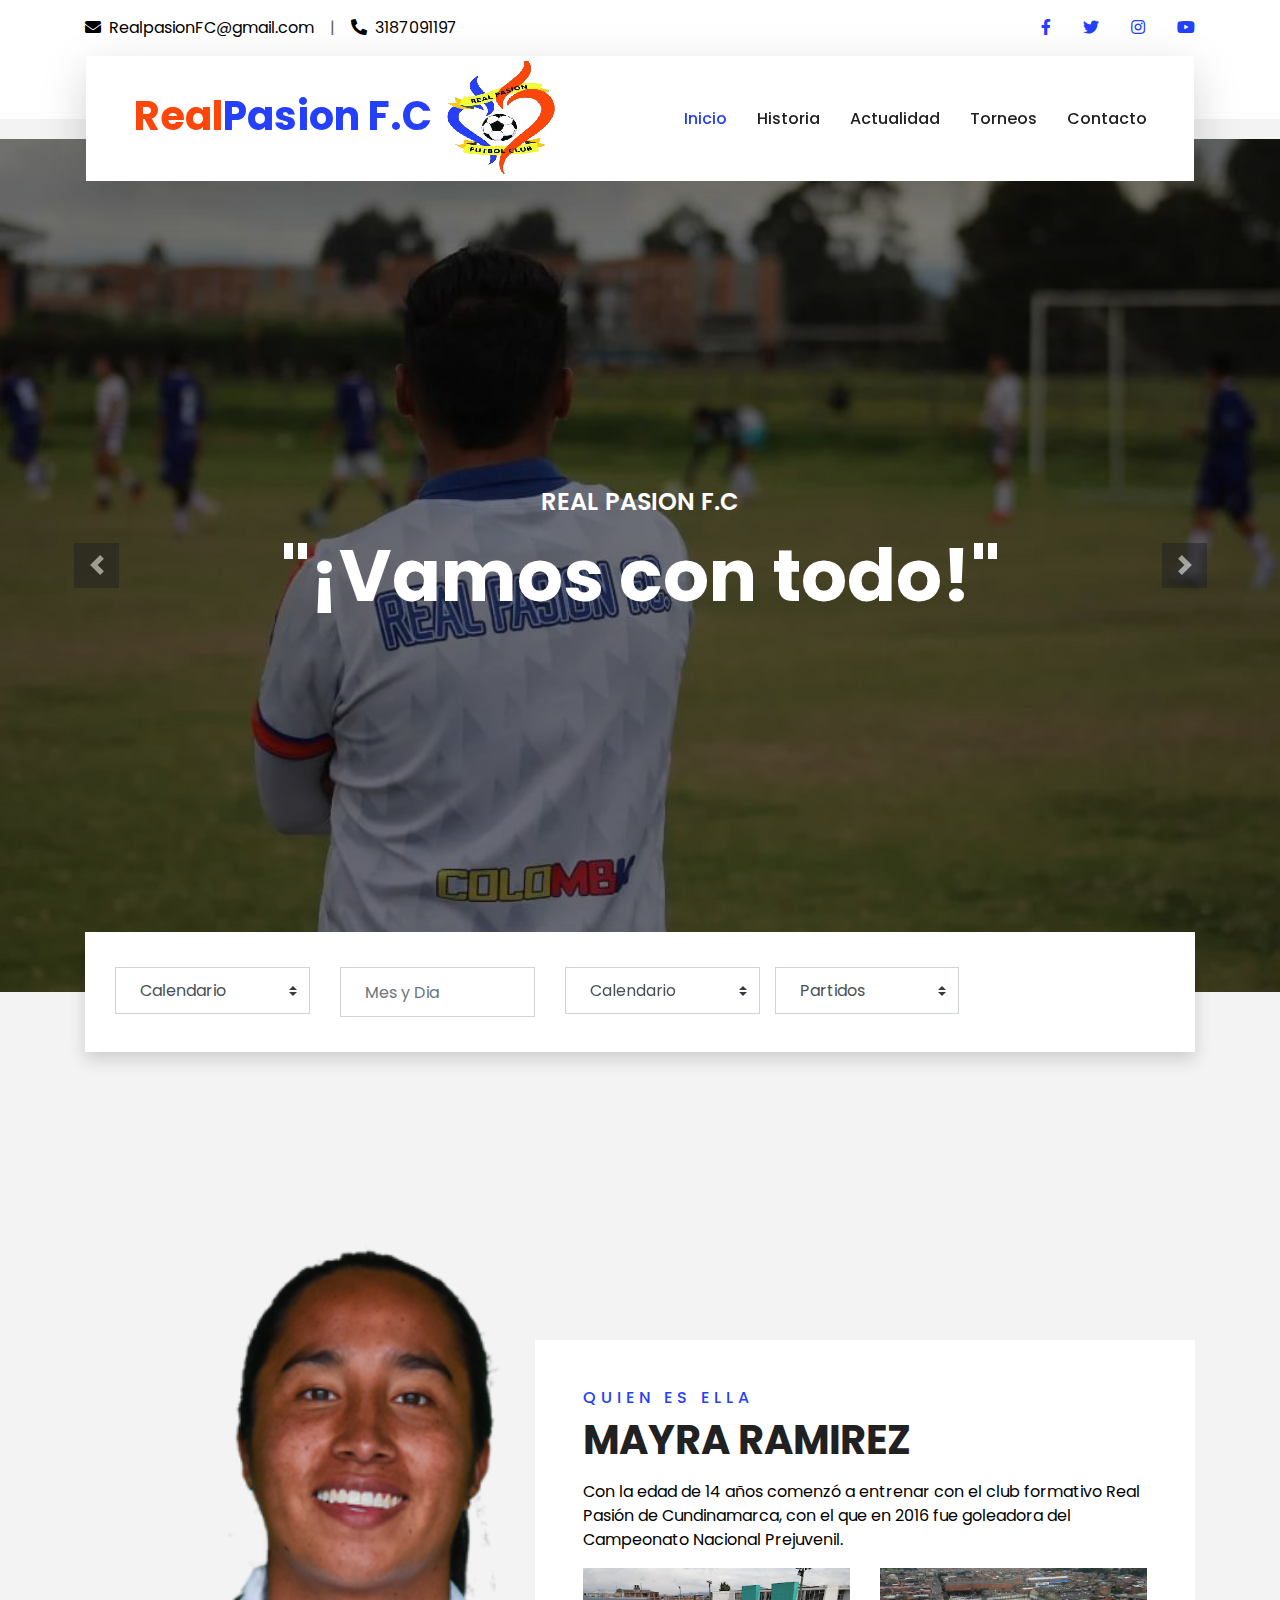
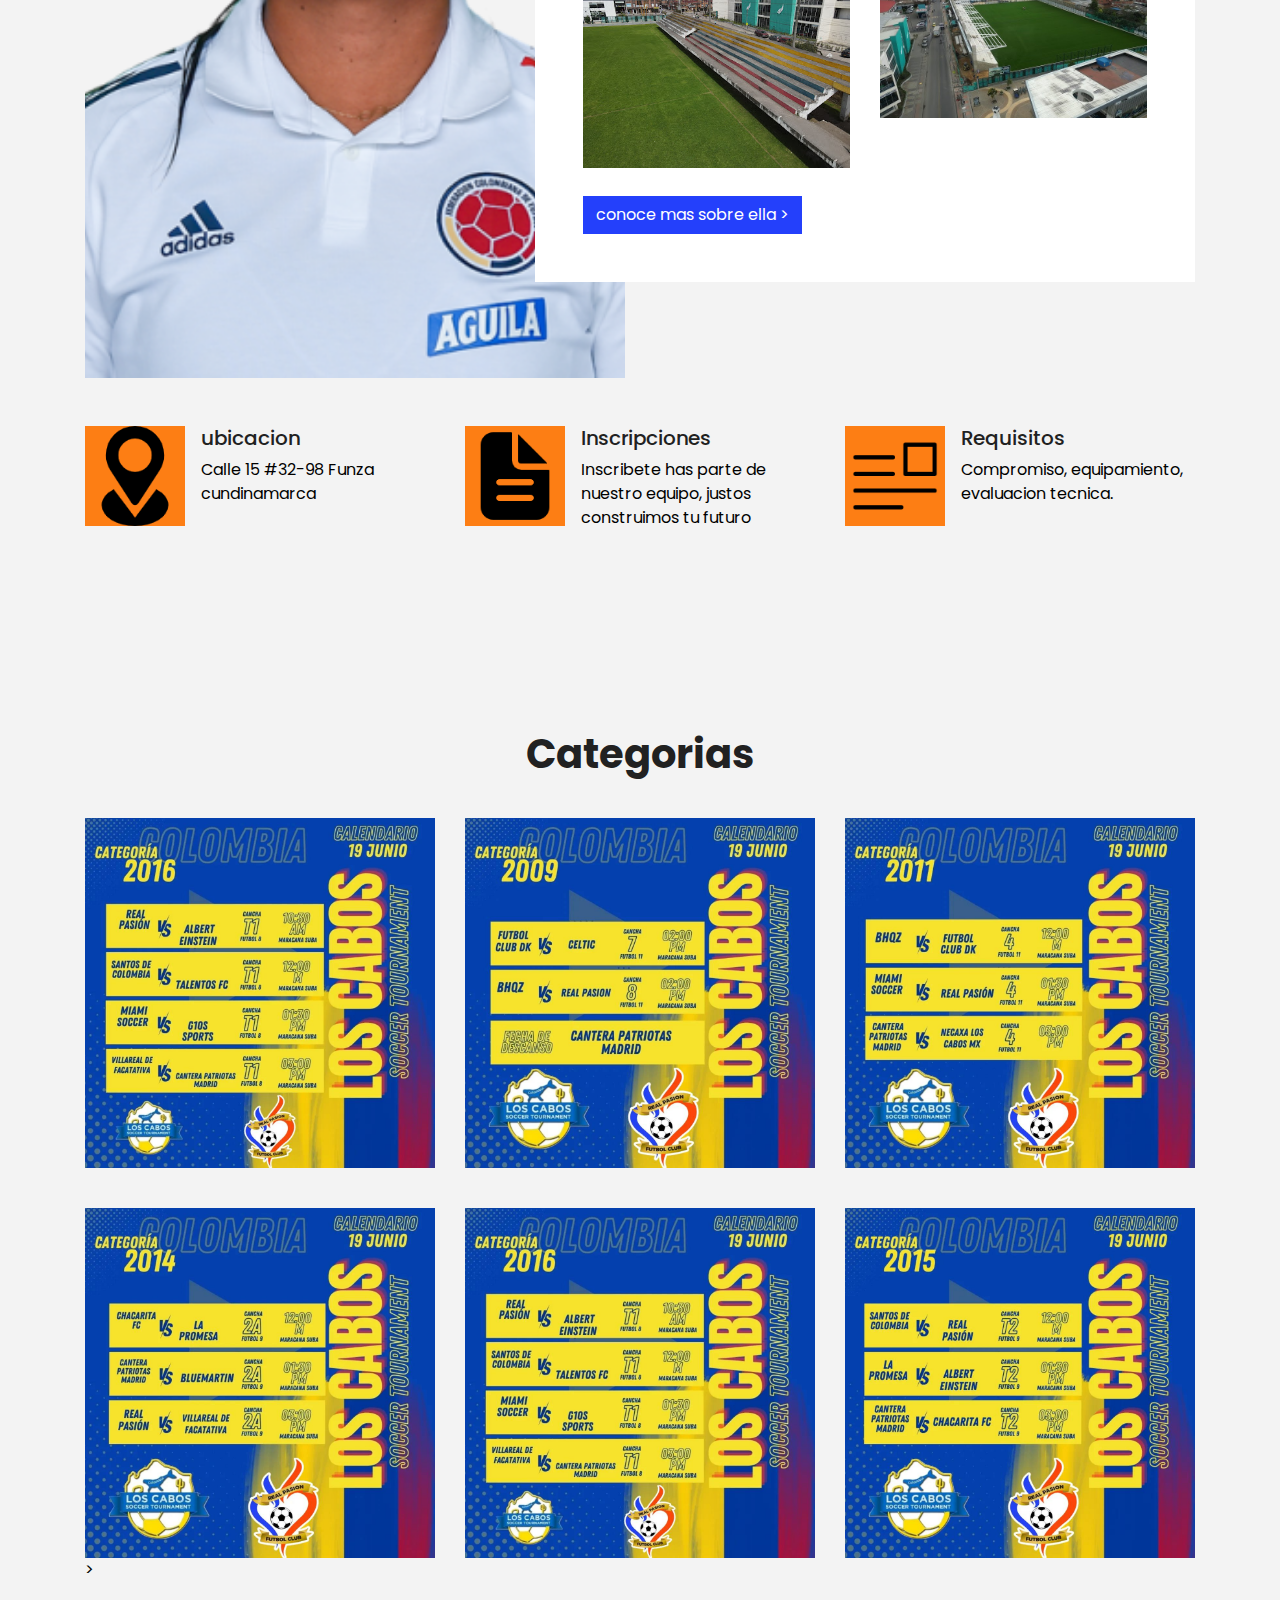
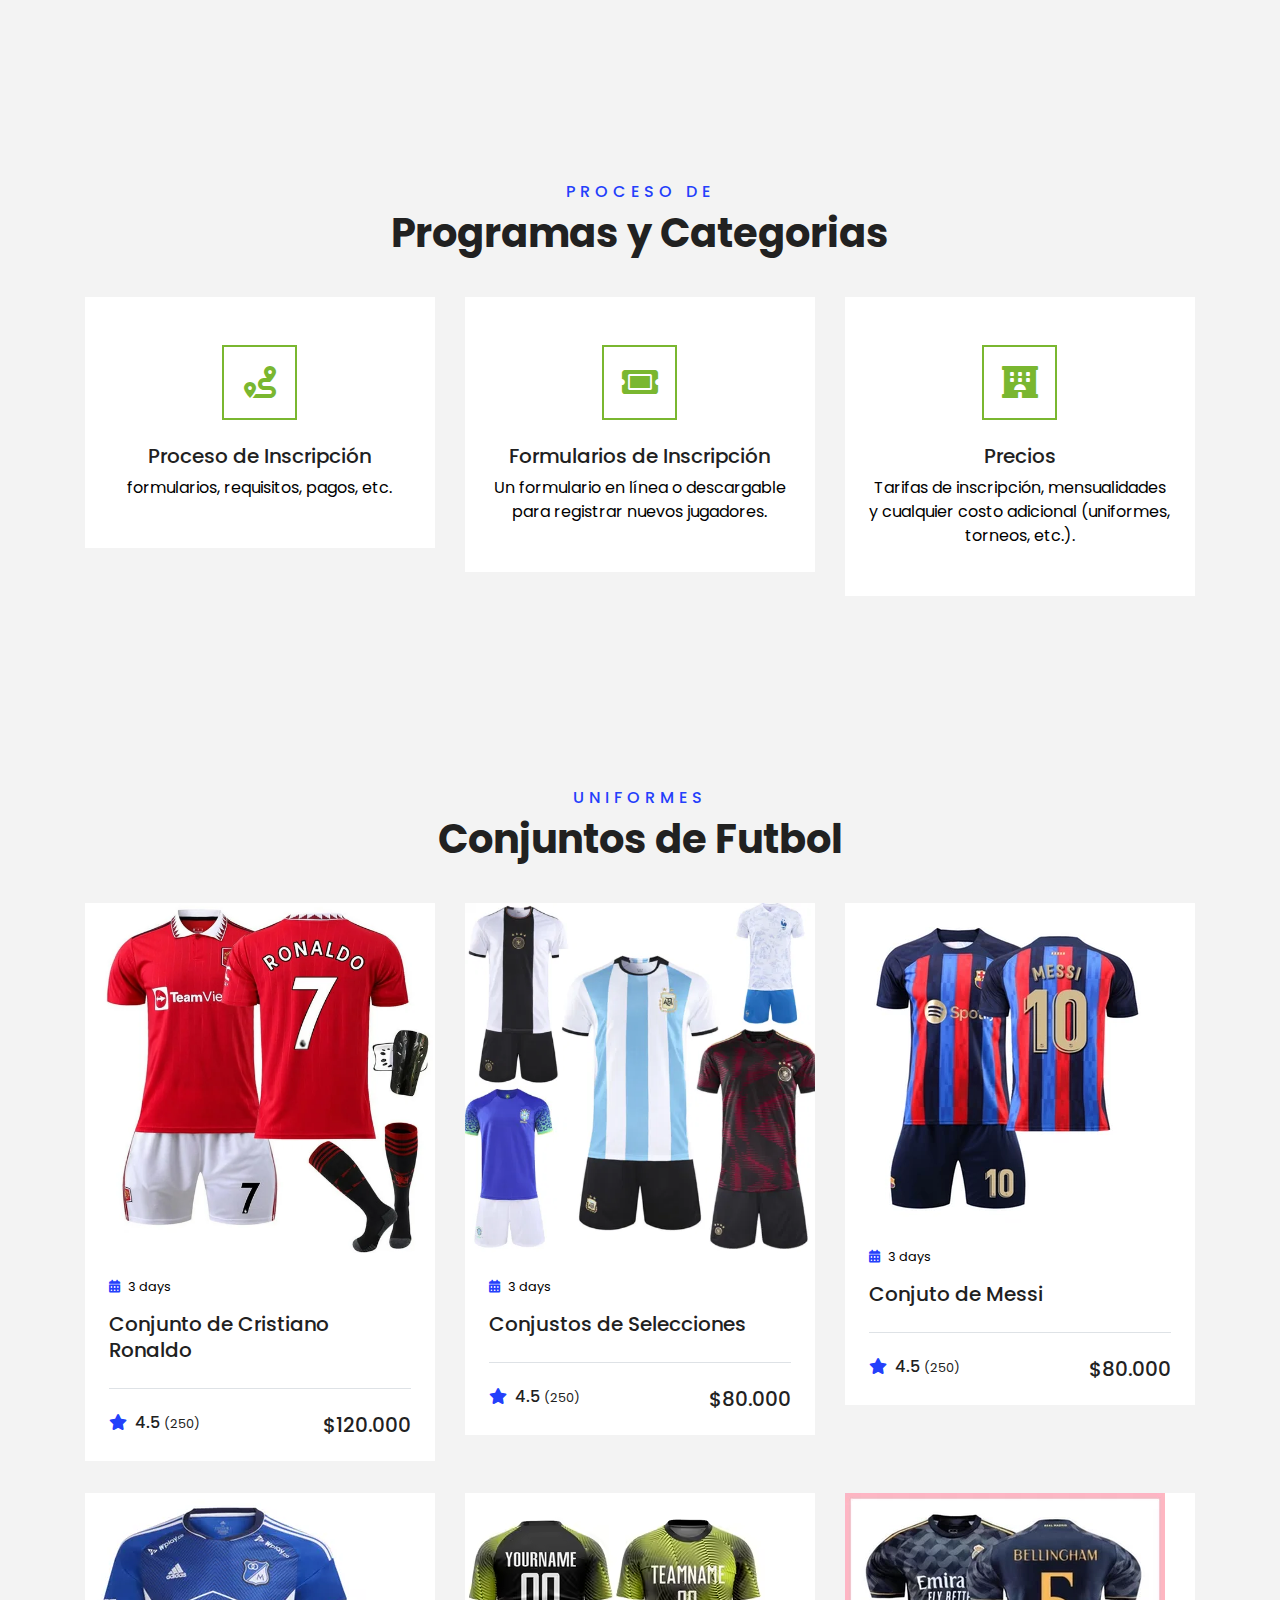
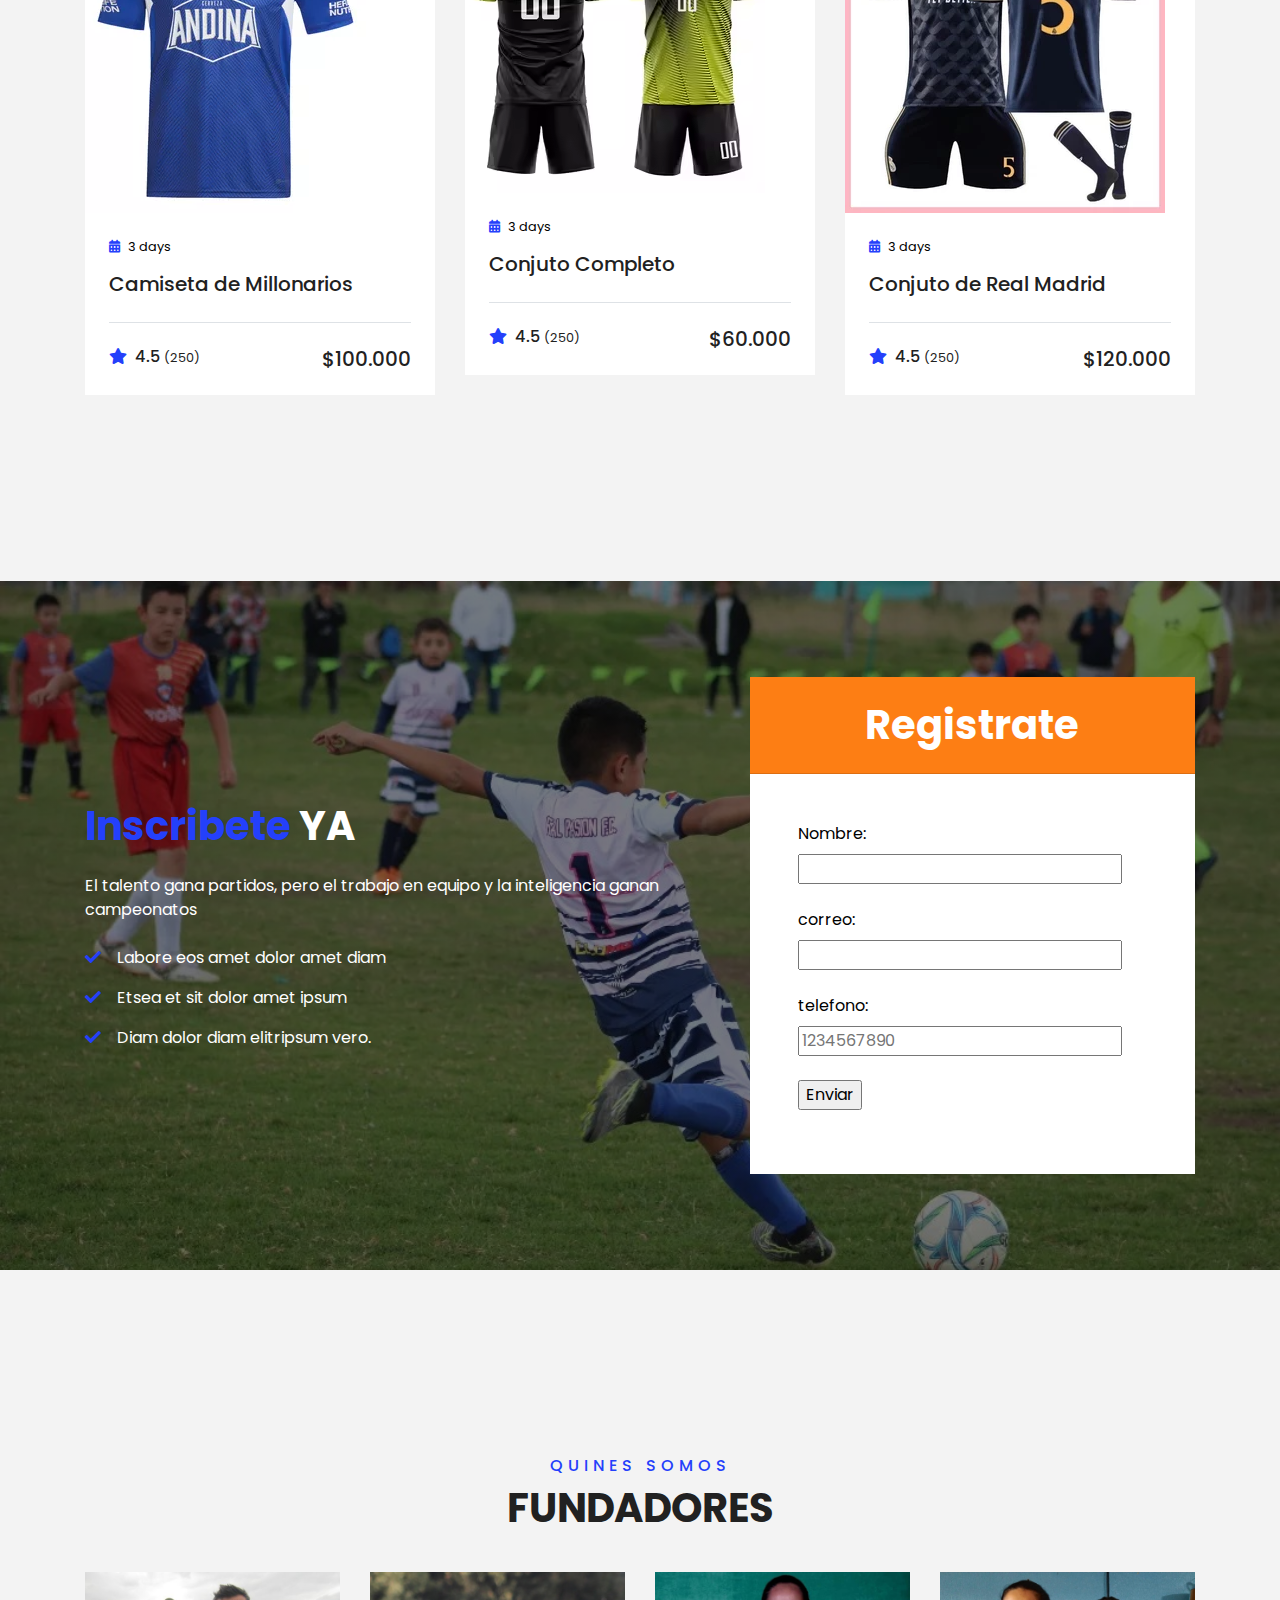
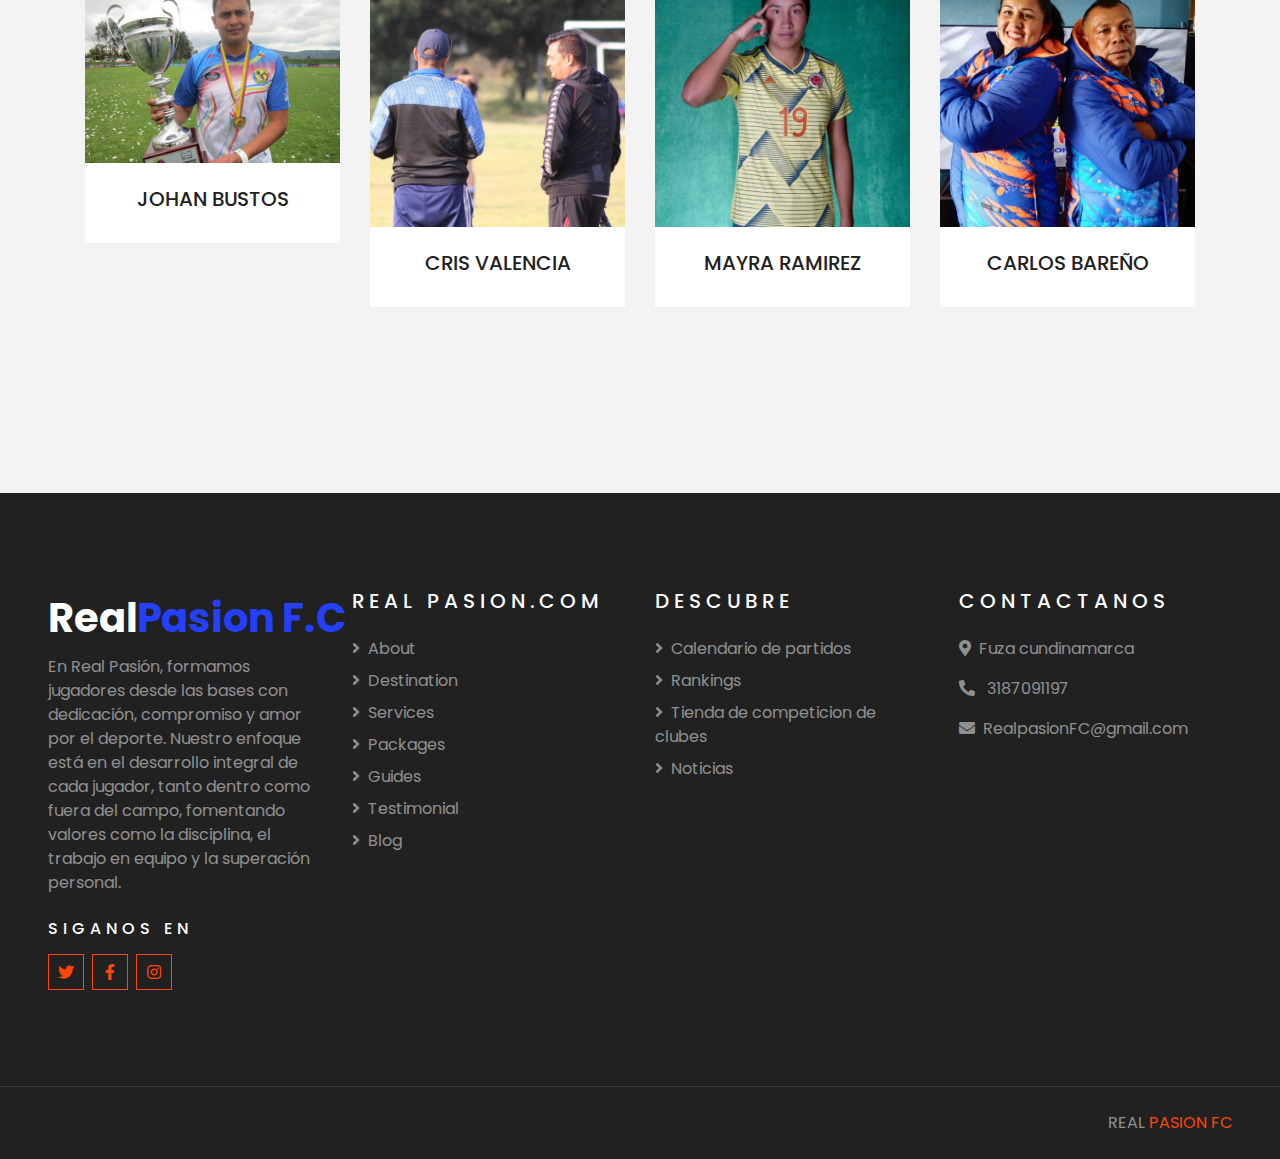
<file: index.html>
<!DOCTYPE html>
<html lang="en">

<head>
    <meta charset="utf-8">
    <title>TRAVELER - Free Travel Website Template</title>
    <meta content="width=device-width, initial-scale=1.0" name="viewport">
    <meta content="Free HTML Templates" name="keywords">
    <meta content="Free HTML Templates" name="description">

    <!-- Favicon -->
    <link href="img/favicon.ico" rel="icon">

    <!-- Google Web Fonts -->
    <link rel="preconnect" href="https://fonts.gstatic.com">
    <link href="https://fonts.googleapis.com/css2?family=Poppins:wght@400;500;600;700&display=swap" rel="stylesheet"> 

    <!-- Font Awesome -->
    <link href="https://cdnjs.cloudflare.com/ajax/libs/font-awesome/5.10.0/css/all.min.css" rel="stylesheet">

    <!-- Libraries Stylesheet -->
    <link href="lib/owlcarousel/assets/owl.carousel.min.css" rel="stylesheet">
    <link href="lib/tempusdominus/css/tempusdominus-bootstrap-4.min.css" rel="stylesheet" />

    <!-- Customized Bootstrap Stylesheet -->
    <link href="css/style.css" rel="stylesheet">
</head>

<body>
    <!-- Topbar Start -->
    <div class="container-fluid bg-light pt-3 d-none d-lg-block">
        <div class="container">
            <div class="row">
                <div class="col-lg-6 text-center text-lg-left mb-2 mb-lg-0">
                    <div class="d-inline-flex align-items-center">
                        <p><i class="fa fa-envelope mr-2"></i>RealpasionFC@gmail.com</p>
                        <p class="text-body px-3">|</p>
                        <p><i class="fa fa-phone-alt mr-2"></i>3187091197</p>
                    </div>
                </div>
                <div class="col-lg-6 text-center text-lg-right">
                    <div class="d-inline-flex align-items-center">
                        <a class="text-primary px-3" href="https://www.facebook.com/profile.php?id=100063746286057&mibextid=ZbWKwL">
                            <i class="fab fa-facebook-f"></i>
                        </a>
                        <a class="text-primary px-3" href="https://x.com/realpasionfcf">
                            <i class="fab fa-twitter"></i>
                        </a>

                        </a>
                        <a class="text-primary px-3" href="https://www.instagram.com/real.pasionfc?igsh=MTRtOXF5NWVrZXo2Zg==">
                            <i class="fab fa-instagram"></i>
                        </a>
                        <a class="text-primary pl-3" href="">
                            <i class="fab fa-youtube"></i>
                        </a>
                    </div>
                </div>
            </div>
        </div>
    </div>
    <!-- Topbar End -->


    <!-- Navbar Start -->
    <div class="container-fluid position-relative nav-bar p-0">
        <div class="container-lg position-relative p-0 px-lg-3" style="z-index: 9;">
            <nav class="navbar navbar-expand-lg bg-light navbar-light shadow-lg py-3 py-lg-0 pl-3 pl-lg-5">
                <a href="" class="navbar-brand">
                    <h1 class="m-0 text-primary"><span class="text-dark">Real</span>Pasion F.C <img class="img-fluid" src="img/logo 4.png" alt=""></h1>
                </a>
                <button type="button" class="navbar-toggler" data-toggle="collapse" data-target="#navbarCollapse">
                    <span class="navbar-toggler-icon"></span>
                </button>
                <div class="collapse navbar-collapse justify-content-between px-3" id="navbarCollapse">
                    <div class="navbar-nav ml-auto py-0">
                        <a href="index.html" class="nav-item nav-link active">Inicio</a>
                        <a href="about.html" class="nav-item nav-link">Historia</a>
                        <a href="service.html" class="nav-item nav-link">Actualidad</a>   
                        <a href="package.html" class="nav-item nav-link">Torneos</a>
                        <div class="nav-item dropdown">
             
                            <div class="dropdown-menu border-0 rounded-0 m-0">
                                <a href="blog.html" class="dropdown-item">Blog Grid</a>
                                <a href="single.html" class="dropdown-item">Blog Detail</a>
                                <a href="destination.html" class="dropdown-item">Destination</a>
                                <a href="guide.html" class="dropdown-item">Travel Guides</a>
                                <a href="testimonial.html" class="dropdown-item">Testimonial</a>
                            </div>
                        </div>
                        <a href="contact.html" class="nav-item nav-link">Contacto</a>
                    </div>
                </div>
            </nav>
        </div>
    </div>
    <!-- Navbar End -->


    <!-- Carousel Start -->
    <div class="container-fluid p-0">
        <div id="header-carousel" class="carousel slide" data-ride="carousel">
            <div class="carousel-inner">
                <div class="carousel-item active">
                    <img class="w-100" src="img/portada 2.jpeg" alt="Image">
                    <div class="carousel-caption d-flex flex-column align-items-center justify-content-center">
                        <div class="p-3" style="max-width: 900px;">
                            <h4 class="text-white text-uppercase mb-md-3">Real Pasion F.C</h4>
                            <h1 class="display-3 text-white mb-md-4">"¡Vamos con todo!"
                            </h1>
 
                        </div>
                    </div>
                </div>
                <div class="carousel-item">
                    <img class="w-100" src="img/portada.jpeg" alt="Image">
                    <div class="carousel-caption d-flex flex-column align-items-center justify-content-center">
                        <div class="p-3" style="max-width: 900px;">
                            <h4 class="text-white text-uppercase mb-md-3">Real pasion F.C</h4>
                            <h1 class="display-3 text-white mb-md-4">¡A darlo todo!"</h1>

                        </div>
                    </div>
                </div>
            </div>
            <a class="carousel-control-prev" href="#header-carousel" data-slide="prev">
                <div class="btn btn-dark" style="width: 45px; height: 45px;">
                    <span class="carousel-control-prev-icon mb-n2"></span>
                </div>
            </a>
            <a class="carousel-control-next" href="#header-carousel" data-slide="next">
                <div class="btn btn-dark" style="width: 45px; height: 45px;">
                    <span class="carousel-control-next-icon mb-n2"></span>
                </div>
            </a>
        </div>
    </div>
    <!-- Carousel End -->


    <!-- Booking Start -->
    <div class="container-fluid booking mt-5 pb-5">
        <div class="container pb-5">
            <div class="bg-light shadow" style="padding: 30px;">
                <div class="row align-items-center" style="min-height: 60px;">
                    <div class="col-md-10">
                        <div class="row">
                            <div class="col-md-3">
                                <div class="mb-3 mb-md-0">
                                    <select class="custom-select px-4" style="height: 47px;">
                                        <option selected>Calendario</option>
                                        <option value="1">cachorro</option>
                                        <option value="2">preinfantil</option>
                                        <option value="3">infantil</option>
                                    </select>
                                </div>
                            </div>
                            <div class="col-md-3">
                                <div class="mb-3 mb-md-0">
                                    <div class="date" id="date1" data-target-input="nearest">
                                        <input type="text" class="form-control p-4 datetimepicker-input" placeholder="Mes y Dia" data-target="#date1" data-toggle="datetimepicker"/>
                                    </div>
                                </div>
                            </div>
                            
                            
                            <div class="col-md-3">
                                <div class="mb-3 mb-md-0">
                                    <select class="custom-select px-4" style="height: 47px;">
                                        <option selected>Calendario</option>
                                        <option value="1">cachorro</option>
                                        <option value="2">preinfantil</option>
                                        <option value="3">infantil</option>
                                    </select>
                                </div>
                            </div>
                                <div class="mb-3 mb-md-0">
                                    <select class="custom-select px-4" style="height: 47px;">
                                        <option selected>Partidos</option>
                                        <option value="1">partido amistoso</option>
                                        <option value="2">partido liga</option>
                                        <option value="3">partido copa</option>
                                    </select>
                                </div>
                            </div>
                        </div>
                    </div>
                    
                    <div class="col-md-2">
                        

                    </div>
                </div>
            </div>
        </div>
    </div>
    
    <!-- Booking End -->



    <!-- About Start -->
    <div class="container-fluid py-5">
        <div class="container pt-5">    
            <div class="row">
                <div class="col-lg-6" style="min-height: 500px;">
                    <div class="position-relative h-100">
                        <img class="position-absolute w-100 h-100" src="img/ramiresramires.png" style="object-fit: cover;">
                    </div>
                </div>
                <div class="col-lg-6 pt-5 pb-lg-5">
                    <div class="about-text bg-white p-4 p-lg-5 my-lg-5">
                        <h6 class="text-primary text-uppercase" style="letter-spacing: 5px;">Quien es ella </h6>
                        <h1 class="mb-3">MAYRA RAMIREZ</h1>
                        <p>Con la edad de 14 años comenzó a entrenar con el club formativo Real Pasión de Cundinamarca, con el que en 2016 fue goleadora del Campeonato Nacional Prejuvenil. 
                            </p>
                        <div class="row mb-4">
                            <div class="col-6">
                                <img class="img-fluid" src="img/estadio 2.jpeg" alt="">
                            </div>
                            <div class="col-6">
                                <img class="img-fluid" src="img/estadio.jpeg" alt="">
                            </div>
                        </div>
                        <a href="https://www.la10co.com/post/mayra-ram%C3%ADrez-de-sibat%C3%A9-al-chelsea-la-historia-de-la-futbolista-colombiana-m%C3%A1s-cara-de-la-historia#:~:text=Mayra%20Ram%C3%ADrez%2C%20la%20delantera%20colombiana%20que%20ha%20hecho,de%20j%C3%B3venes%20futbolistas%20en%20Colombia%20y%20el%20mundo." class="btn btn-primary mt-1">conoce mas sobre ella ></a>
                    </div>
                </div>
            </div>
        </div>
    </div>
    <!-- About End -->


    <!-- Feature Start -->
    <div class="container-fluid pb-5">
        <div class="container pb-5">
            <div class="row">
                <div class="col-md-4">
                    <div class="d-flex mb-4 mb-lg-0">
                        <div class="d-flex flex-shrink-0 align-items-center justify-content-center bg-primary mr-3" style="height: 100px; width: 100px;">
                            <img class="img-fluid" src="img/ubi.webp" alt="">
                        </div>
                        <div class="d-flex flex-column">
                            <h5 class="">ubicacion</h5>
                            <p class="m-0">Calle 15 #32-98 Funza cundinamarca</p>
                        </div>
                    </div>
                </div>
                <div class="col-md-4">
                    <div class="d-flex mb-4 mb-lg-0">
                        <div class="d-flex flex-shrink-0 align-items-center justify-content-center bg-primary mr-3" style="height: 100px; width: 100px;">
                            <img class="img-fluid" src="img/documento.webp" alt="">
                        </div>
                        <div class="d-flex flex-column">
                            <h5 class="">Inscripciones</h5>
                            <p class="m-0">Inscribete has parte de nuestro equipo, justos construimos tu futuro</p>
                        </div>
                    </div>
                </div>
                <div class="col-md-4">
                    <div class="d-flex mb-4 mb-lg-0">
                        <div class="d-flex flex-shrink-0 align-items-center justify-content-center bg-primary mr-3" style="height: 100px; width: 100px;">
                            <img class="img-fluid" src="img/documen 2.webp" alt="">
                        </div>
                        <div class="d-flex flex-column">
                            <h5 class="">Requisitos</h5>
                            <p class="m-0">Compromiso, equipamiento, evaluacion tecnica.</p>
                        </div>
                    </div>
                </div>
            </div>
        </div>
    </div>
    <!-- Feature End -->


    <!-- Destination Start -->
    <div class="container-fluid py-5">
        <div class="container pt-5 pb-3">
            <div class="text-center mb-3 pb-3">
                <h6 class="text-primary text-uppercase" style="letter-spacing: 5px;"></h6>
                <h1>Categorias</h1>
            </div>
            <div class="row">
                <div class="col-lg-4 col-md-6 mb-4">
                    <div class="destination-item position-relative overflow-hidden mb-2">
                        <img class="img-fluid" src="img/categoria.jpg" alt="">
   
                            <h5 class="text-white"></h5>
                            <span></span>
                        </a>
                    </div>
                </div>
                <div class="col-lg-4 col-md-6 mb-4">
                    <div class="destination-item position-relative overflow-hidden mb-2">
                        <img class="img-fluid" src="img/CATEGORIA 6.jpg" alt="">

                            <h5 class="text-white"></h5>
                            <span></span>
                        </a>
                    </div>
                </div>
                <div class="col-lg-4 col-md-6 mb-4">
                    <div class="destination-item position-relative overflow-hidden mb-2">
                        <img class="img-fluid" src="img/categoria 3.jpg" alt="">

                            <h5 class="text-white"></h5>
                            <span></span>
                        </a>
                    </div>
                </div>
                <div class="col-lg-4 col-md-6 mb-4">
                    <div class="destination-item position-relative overflow-hidden mb-2">
                        <img class="img-fluid" src="img/categoria 4.jpg" alt="">
>
                            <h5 class="text-white"></h5>
                            <span></span>
                        </a>
                    </div>
                </div>
                <div class="col-lg-4 col-md-6 mb-4">
                    <div class="destination-item position-relative overflow-hidden mb-2">
                        <img class="img-fluid" src="img/categoria 5.jpg" alt="">

                            <h5 class="text-white"></h5>
                            <span></span>
                        </a>
                    </div>
                </div>
                <div class="col-lg-4 col-md-6 mb-4">
                    <div class="destination-item position-relative overflow-hidden mb-2">
                        <img class="img-fluid" src="img/categoria 7.jpg" alt="">

                            <h5 class="text-white"></h5>
                            <span></span>
                        </a>
                    </div>
                </div>
            </div>
        </div>
    </div>
    <!-- Destination Start -->


    <!-- Service Start -->
    <div class="container-fluid py-5">
        <div class="container pt-5 pb-3">
            <div class="text-center mb-3 pb-3">
                <h6 class="text-primary text-uppercase" style="letter-spacing: 5px;">Proceso de</h6>
                <h1>Programas y Categorias</h1>
            </div>
            <div class="row">
                <div class="col-lg-4 col-md-6 mb-4">
                    <div class="service-item bg-white text-center mb-2 py-5 px-4">
                        <i class="fa fa-2x fa-route mx-auto mb-4"></i>
                        <h5 class="mb-2">Proceso de Inscripción</h5>
                        <p class="m-0">formularios, requisitos, pagos, etc.</p>
                    </div>
                </div>
                <div class="col-lg-4 col-md-6 mb-4">
                    <div class="service-item bg-white text-center mb-2 py-5 px-4">
                        <i class="fa fa-2x fa-ticket-alt mx-auto mb-4"></i>
                        <h5 class="mb-2">Formularios de Inscripción</h5>
                        <p class="m-0">Un formulario en línea o descargable para registrar nuevos jugadores.</p>
                    </div>
                </div>
                <div class="col-lg-4 col-md-6 mb-4">
                    <div class="service-item bg-white text-center mb-2 py-5 px-4">
                        <i class="fa fa-2x fa-hotel mx-auto mb-4"></i>
                        <h5 class="mb-2">Precios</h5>
                        <p class="m-0">Tarifas de inscripción, mensualidades y cualquier costo adicional (uniformes, torneos, etc.).</p>
                    </div>
                </div>
            </div>
        </div>
    </div>
    <!-- Service End -->


    <!-- Packages Start -->
    <div class="container-fluid py-5">
        <div class="container pt-5 pb-3">
            <div class="text-center mb-3 pb-3">
                <h6 class="text-primary text-uppercase" style="letter-spacing: 5px;">Uniformes</h6>
                <h1>Conjuntos de Futbol</h1>
            </div>
            <div class="row">
                <div class="col-lg-4 col-md-6 mb-4">
                    <div class="package-item bg-white mb-2">
                        <img class="img-fluid" src="img/tienda 4.webp" alt="">
                        <div class="p-4">
                            <div class="d-flex justify-content-between mb-3">
                                <small class="m-0"><i class="fa fa-calendar-alt text-primary mr-2"></i>3 days</small>

                            </div>
                            <a class="h5 text-decoration-none" href="">Conjunto de Cristiano Ronaldo</a>
                            <div class="border-top mt-4 pt-4">
                                <div class="d-flex justify-content-between">
                                    <h6 class="m-0"><i class="fa fa-star text-primary mr-2"></i>4.5 <small>(250)</small></h6>
                                    <h5 class="m-0">$120.000</h5>
                                </div>
                            </div>
                        </div>
                    </div>
                </div>
                <div class="col-lg-4 col-md-6 mb-4">
                    <div class="package-item bg-white mb-2">
                        <img class="img-fluid" src="img/tienda 7.webp" alt="">
                        <div class="p-4">
                            <div class="d-flex justify-content-between mb-3">
                                <small class="m-0"><i class="fa fa-calendar-alt text-primary mr-2"></i>3 days</small>

                            </div>
                            <a class="h5 text-decoration-none" href="">Conjustos de Selecciones </a>
                            <div class="border-top mt-4 pt-4">
                                <div class="d-flex justify-content-between">
                                    <h6 class="m-0"><i class="fa fa-star text-primary mr-2"></i>4.5 <small>(250)</small></h6>
                                    <h5 class="m-0">$80.000</h5>
                                </div>
                            </div>
                        </div>
                    </div>
                </div>
                <div class="col-lg-4 col-md-6 mb-4">
                    <div class="package-item bg-white mb-2">
                        <img class="img-fluid" src="img/tienda 3.webp" alt="">
                        <div class="p-4">
                            <div class="d-flex justify-content-between mb-3">
                                <small class="m-0"><i class="fa fa-calendar-alt text-primary mr-2"></i>3 days</small>
                            </div>
                            <a class="h5 text-decoration-none" href="">Conjuto de Messi</a>
                            <div class="border-top mt-4 pt-4">
                                <div class="d-flex justify-content-between">
                                    <h6 class="m-0"><i class="fa fa-star text-primary mr-2"></i>4.5 <small>(250)</small></h6>
                                    <h5 class="m-0">$80.000</h5>
                                </div>
                            </div>
                        </div>
                    </div>
                </div>
                <div class="col-lg-4 col-md-6 mb-4">
                    <div class="package-item bg-white mb-2">
                        <img class="img-fluid" src="img/tienda 8.webp" alt="">
                        <div class="p-4">
                            <div class="d-flex justify-content-between mb-3">
                                <small class="m-0"><i class="fa fa-calendar-alt text-primary mr-2"></i>3 days</small>
                            </div>
                            <a class="h5 text-decoration-none" href="">Camiseta de Millonarios</a>
                            <div class="border-top mt-4 pt-4">
                                <div class="d-flex justify-content-between">
                                    <h6 class="m-0"><i class="fa fa-star text-primary mr-2"></i>4.5 <small>(250)</small></h6>
                                    <h5 class="m-0">$100.000</h5>
                                </div>
                            </div>
                        </div>
                    </div>
                </div>
                <div class="col-lg-4 col-md-6 mb-4">
                    <div class="package-item bg-white mb-2">
                        <img class="img-fluid" src="img/tienda 2.avif" alt="">
                        <div class="p-4">
                            <div class="d-flex justify-content-between mb-3">
                                <small class="m-0"><i class="fa fa-calendar-alt text-primary mr-2"></i>3 days</small>
                        
                            </div>
                            <a class="h5 text-decoration-none" href="">Conjuto Completo </a>
                            <div class="border-top mt-4 pt-4">
                                <div class="d-flex justify-content-between">
                                    <h6 class="m-0"><i class="fa fa-star text-primary mr-2"></i>4.5 <small>(250)</small></h6>
                                    <h5 class="m-0">$60.000</h5>
                                </div>
                            </div>
                        </div>
                    </div>
                </div>
                <div class="col-lg-4 col-md-6 mb-4">
                    <div class="package-item bg-white mb-2">
                        <img class="img-fluid" src="img/tienda 6.webp" alt="">
                        <div class="p-4">
                            <div class="d-flex justify-content-between mb-3">
                                <small class="m-0"><i class="fa fa-calendar-alt text-primary mr-2"></i>3 days</small>
                            </div>
                            <a class="h5 text-decoration-none" href="">Conjuto de Real Madrid</a>
                            <div class="border-top mt-4 pt-4">
                                <div class="d-flex justify-content-between">
                                    <h6 class="m-0"><i class="fa fa-star text-primary mr-2"></i>4.5 <small>(250)</small></h6>
                                    <h5 class="m-0">$120.000</h5>
                                </div>
                            </div>
                        </div>
                    </div>
                </div>
            </div>
        </div>
    </div>
    <!-- Packages End -->


    <!-- Registration Start -->
    <div class="container-fluid bg-registration py-5" style="margin: 90px 0;">
        <div class="container py-5">
            <div class="row align-items-center">
                <div class="col-lg-7 mb-5 mb-lg-0">
                    <div class="mb-4">
                        <h6 class="text-primary text-uppercase" style="letter-spacing: 5px;"></h6>
                        <h1 class="text-white"><span class="text-primary">Inscribete</span> YA </h1>
                    </div>
                    <p class="text-white">El talento gana partidos, pero el trabajo en equipo y la inteligencia ganan campeonatos</p>
                    <ul class="list-inline text-white m-0">
                        <li class="py-2"><i class="fa fa-check text-primary mr-3"></i>Labore eos amet dolor amet diam</li>
                        <li class="py-2"><i class="fa fa-check text-primary mr-3"></i>Etsea et sit dolor amet ipsum</li>
                        <li class="py-2"><i class="fa fa-check text-primary mr-3"></i>Diam dolor diam elitripsum vero.</li>
                    </ul>
                </div>
                <div class="col-lg-5">
                    <div class="card border-0">
                        <div class="card-header bg-primary text-center p-4">
                            <h1 class="text-white m-0">Registrate</h1>
                        </div>
                        <div class="card-body rounded-bottom bg-white p-5">
                            <form action="jajajaj.php" method="POST">
                                <div class="form-group">
                                    <label for="nombre">Nombre:</label><br>
                                    <input type="text" id="nombre" name="Nombre" required><br><br>
                                    
                                    <label for="correo">correo:</label><br>
                                    <input type="email" id="correo" name="correo" required><br><br>
                                    
                                    <label for="telefono">telefono:</label><br>
                                    <input type="tel" id="telefono" name="telefono" required pattern="[0-9]{10}" placeholder="1234567890"><br><br>

                                    <input type="submit" value="Enviar">

 

                                </div>
                            </form>
                        </div>
                    </div>
                </div>
            </div>
        </div>
    </div>
    <!-- Registration End -->


    <!-- Team Start -->
    <div class="container-fluid py-5">
        <div class="container pt-5 pb-3">
            <div class="text-center mb-3 pb-3">
                <h6 class="text-primary text-uppercase" style="letter-spacing: 5px;">Quines Somos</h6>
                <h1>FUNDADORES</h1>
            </div>
            <div class="row">
                <div class="col-lg-3 col-md-4 col-sm-6 pb-2">
                    <div class="team-item bg-white mb-4">
                        <div class="team-img position-relative overflow-hidden">
                            <img class="img-fluid w-100" src="img/trofeo 2.jpg" alt="">
                            <div class="team-social">
                                <a class="btn btn-outline-primary btn-square" href="https://x.com/realpasionfcf"><i class="fab fa-twitter"></i></a>
                                <a class="btn btn-outline-primary btn-square" href="https://www.facebook.com/profile.php?id=100063746286057&mibextid=ZbWKwL"><i class="fab fa-facebook-f"></i></a>
                                <a class="btn btn-outline-primary btn-square" href="https://www.instagram.com/real.pasionfc?igsh=MTRtOXF5NWVrZXo2Zg=="><i class="fab fa-instagram"></i></a>
                              
                            </div>
                        </div>
                        <div class="text-center py-4">
                            <h5 class="text-truncate">JOHAN BUSTOS</h5>
                            <p class="m-0"></p>
                        </div>
                    </div>
                </div>
                <div class="col-lg-3 col-md-4 col-sm-6 pb-2">
                    <div class="team-item bg-white mb-4">
                        <div class="team-img position-relative overflow-hidden">
                            <img class="img-fluid w-100" src="img/Fundado 2.jpg" alt="">
                            <div class="team-social">
                                <a class="btn btn-outline-primary btn-square" href="https://x.com/realpasionfcf"><i class="fab fa-twitter"></i></a>
                                <a class="btn btn-outline-primary btn-square" href="https://www.facebook.com/profile.php?id=100063746286057&mibextid=ZbWKwL"><i class="fab fa-facebook-f"></i></a>
                                <a class="btn btn-outline-primary btn-square" href="https://www.instagram.com/real.pasionfc?igsh=MTRtOXF5NWVrZXo2Zg=="><i class="fab fa-instagram"></i></a>
                               
                            </div>
                        </div>
                        <div class="text-center py-4">
                            <h5 class="text-truncate">CRIS VALENCIA</h5>
                            <p class="m-0"></p>
                        </div>
                    </div>
                </div>
                <div class="col-lg-3 col-md-4 col-sm-6 pb-2">
                    <div class="team-item bg-white mb-4">
                        <div class="team-img position-relative overflow-hidden">
                            <img class="img-fluid w-100" src="img/fundado 3.jpg" alt="">
                            <div class="team-social">
                                <a class="btn btn-outline-primary btn-square" href="https://x.com/realpasionfcf"><i class="fab fa-twitter"></i></a>
                                <a class="btn btn-outline-primary btn-square" href="https://www.facebook.com/profile.php?id=100063746286057&mibextid=ZbWKwL"><i class="fab fa-facebook-f"></i></a>
                                <a class="btn btn-outline-primary btn-square" href="https://www.instagram.com/real.pasionfc?igsh=MTRtOXF5NWVrZXo2Zg=="><i class="fab fa-instagram"></i></a>
                                
                            </div>
                        </div>
                        <div class="text-center py-4">
                            <h5 class="text-truncate">MAYRA RAMIREZ</h5>
                            <p class="m-0"></p>
                        </div>
                    </div>
                </div>
                <div class="col-lg-3 col-md-4 col-sm-6 pb-2">
                    <div class="team-item bg-white mb-4">
                        <div class="team-img position-relative overflow-hidden">
                            <img class="img-fluid w-100" src="img/fundado 1.jpg" alt="">
                            <div class="team-social">
                                <a class="btn btn-outline-primary btn-square" href="https://x.com/realpasionfcf"><i class="fab fa-twitter"></i></a>
                                <a class="btn btn-outline-primary btn-square" href="https://www.facebook.com/profile.php?id=100063746286057&mibextid=ZbWKwL"><i class="fab fa-facebook-f"></i></a>
                                <a class="btn btn-outline-primary btn-square" href="https://www.instagram.com/real.pasionfc?igsh=MTRtOXF5NWVrZXo2Zg=="><i class="fab fa-instagram"></i></a>
                               
                            </div>
                        </div>
                        <div class="text-center py-4">
                            <h5 class="text-truncate">CARLOS BAREÑO</h5>
                            <p class="m-0"></p>
                        </div>
                    </div>
                </div>
            </div>
        </div>
    </div>
    <!-- Team End -->


    <!-- Blog End -->


    <!-- Footer Start -->
    <div class="container-fluid bg-dark text-white-50 py-5 px-sm-3 px-lg-5" style="margin-top: 90px;">
        <div class="row pt-5">
            <div class="col-lg-3 col-md-6 mb-5">
                <a href="" class="navbar-brand">
                    <h1 class="text-primary"><span class="text-white">Real</span>Pasion F.C</h1>
                </a>
                <p>En Real Pasión, formamos jugadores desde las bases con dedicación, compromiso y amor por el deporte. Nuestro enfoque está en el desarrollo integral de cada jugador, tanto dentro como fuera del campo, fomentando valores como la disciplina, el trabajo en equipo y la superación personal.</p>
                <h6 class="text-white text-uppercase mt-4 mb-3" style="letter-spacing: 5px;">SIGANOS EN</h6>
                <div class="d-flex justify-content-start">
                    <a class="btn btn-outline-primary btn-square mr-2" href="https://x.com/realpasionfcf"><i class="fab fa-twitter"></i></a>
                    <a class="btn btn-outline-primary btn-square mr-2" href="https://www.facebook.com/profile.php?id=100063746286057&mibextid=ZbWKwL"><i class="fab fa-facebook-f"></i></a>
                    <a class="btn btn-outline-primary btn-square" href="https://www.instagram.com/real.pasionfc?igsh=MTRtOXF5NWVrZXo2Zg=="><i class="fab fa-instagram"></i></a>
                </div>
            </div>
            <div class="col-lg-3 col-md-6 mb-5">
                <h5 class="text-white text-uppercase mb-4" style="letter-spacing: 5px;">Real Pasion.com</h5>
                <div class="d-flex flex-column justify-content-start">
                    <a class="text-white-50 mb-2" href="#"><i class="fa fa-angle-right mr-2"></i>About</a>
                    <a class="text-white-50 mb-2" href="#"><i class="fa fa-angle-right mr-2"></i>Destination</a>
                    <a class="text-white-50 mb-2" href="#"><i class="fa fa-angle-right mr-2"></i>Services</a>
                    <a class="text-white-50 mb-2" href="#"><i class="fa fa-angle-right mr-2"></i>Packages</a>
                    <a class="text-white-50 mb-2" href="#"><i class="fa fa-angle-right mr-2"></i>Guides</a>
                    <a class="text-white-50 mb-2" href="#"><i class="fa fa-angle-right mr-2"></i>Testimonial</a>
                    <a class="text-white-50" href="#"><i class="fa fa-angle-right mr-2"></i>Blog</a>
                </div>
            </div>
            <div class="col-lg-3 col-md-6 mb-5">
                <h5 class="text-white text-uppercase mb-4" style="letter-spacing: 5px;">Descubre</h5>
                <div class="d-flex flex-column justify-content-start">
                    <a class="text-white-50 mb-2" href="#"><i class="fa fa-angle-right mr-2"></i>Calendario de partidos</a>
                    <a class="text-white-50 mb-2" href="#"><i class="fa fa-angle-right mr-2"></i>Rankings</a>
                    <a class="text-white-50 mb-2" href="#"><i class="fa fa-angle-right mr-2"></i>Tienda de competicion de clubes</a>
                    <a class="text-white-50 mb-2" href="#"><i class="fa fa-angle-right mr-2"></i>Noticias</a>

                </div>
            </div>
            <div class="col-lg-3 col-md-6 mb-5">
                <h5 class="text-white text-uppercase mb-4" style="letter-spacing: 5px;">Contactanos</h5>
                <p><i class="fa fa-map-marker-alt mr-2"></i>Fuza cundinamarca</p>
                <p><i class="fa fa-phone-alt mr-2"></i>
                    3187091197</p>
                <p><i class="fa fa-envelope mr-2"></i>RealpasionFC@gmail.com</p>

                        </div>
                    </div>
                </div>
            </div>
        </div>
    </div>
    <div class="container-fluid bg-dark text-white border-top py-4 px-sm-3 px-md-5" style="border-color: rgba(256, 256, 256, .1) !important;">
        <div class="row">
            <div class="col-lg-6 text-center text-md-left mb-3 mb-md-0">

         
            </div>
            <div class="col-lg-6 text-center text-md-right">
                <p class="m-0 text-white-50">REAL <a href="https://htmlcodex.com">PASION FC</a>
                </p>
            </div>
        </div>
    </div>
    <!-- Footer End -->


    <!-- Back to Top -->
    <a href="#" class="btn btn-lg btn-primary btn-lg-square back-to-top"><i class="fa fa-angle-double-up"></i></a>


    <!-- JavaScript Libraries -->
    <script src="https://code.jquery.com/jquery-3.4.1.min.js"></script>
    <script src="https://stackpath.bootstrapcdn.com/bootstrap/4.4.1/js/bootstrap.bundle.min.js"></script>
    <script src="lib/easing/easing.min.js"></script>
    <script src="lib/owlcarousel/owl.carousel.min.js"></script>
    <script src="lib/tempusdominus/js/moment.min.js"></script>
    <script src="lib/tempusdominus/js/moment-timezone.min.js"></script>
    <script src="lib/tempusdominus/js/tempusdominus-bootstrap-4.min.js"></script>

    <!-- Contact Javascript File -->
    <script src="mail/jqBootstrapValidation.min.js"></script>
    <script src="mail/contact.js"></script>

    <!-- Template Javascript -->
    <script src="js/main.js"></script>
    <script src="//code.tidio.co/0vm0qgzpqw8qtrcng60jifvvvpuy01ht.js" async></script>
    
</body>

</html>
</file>
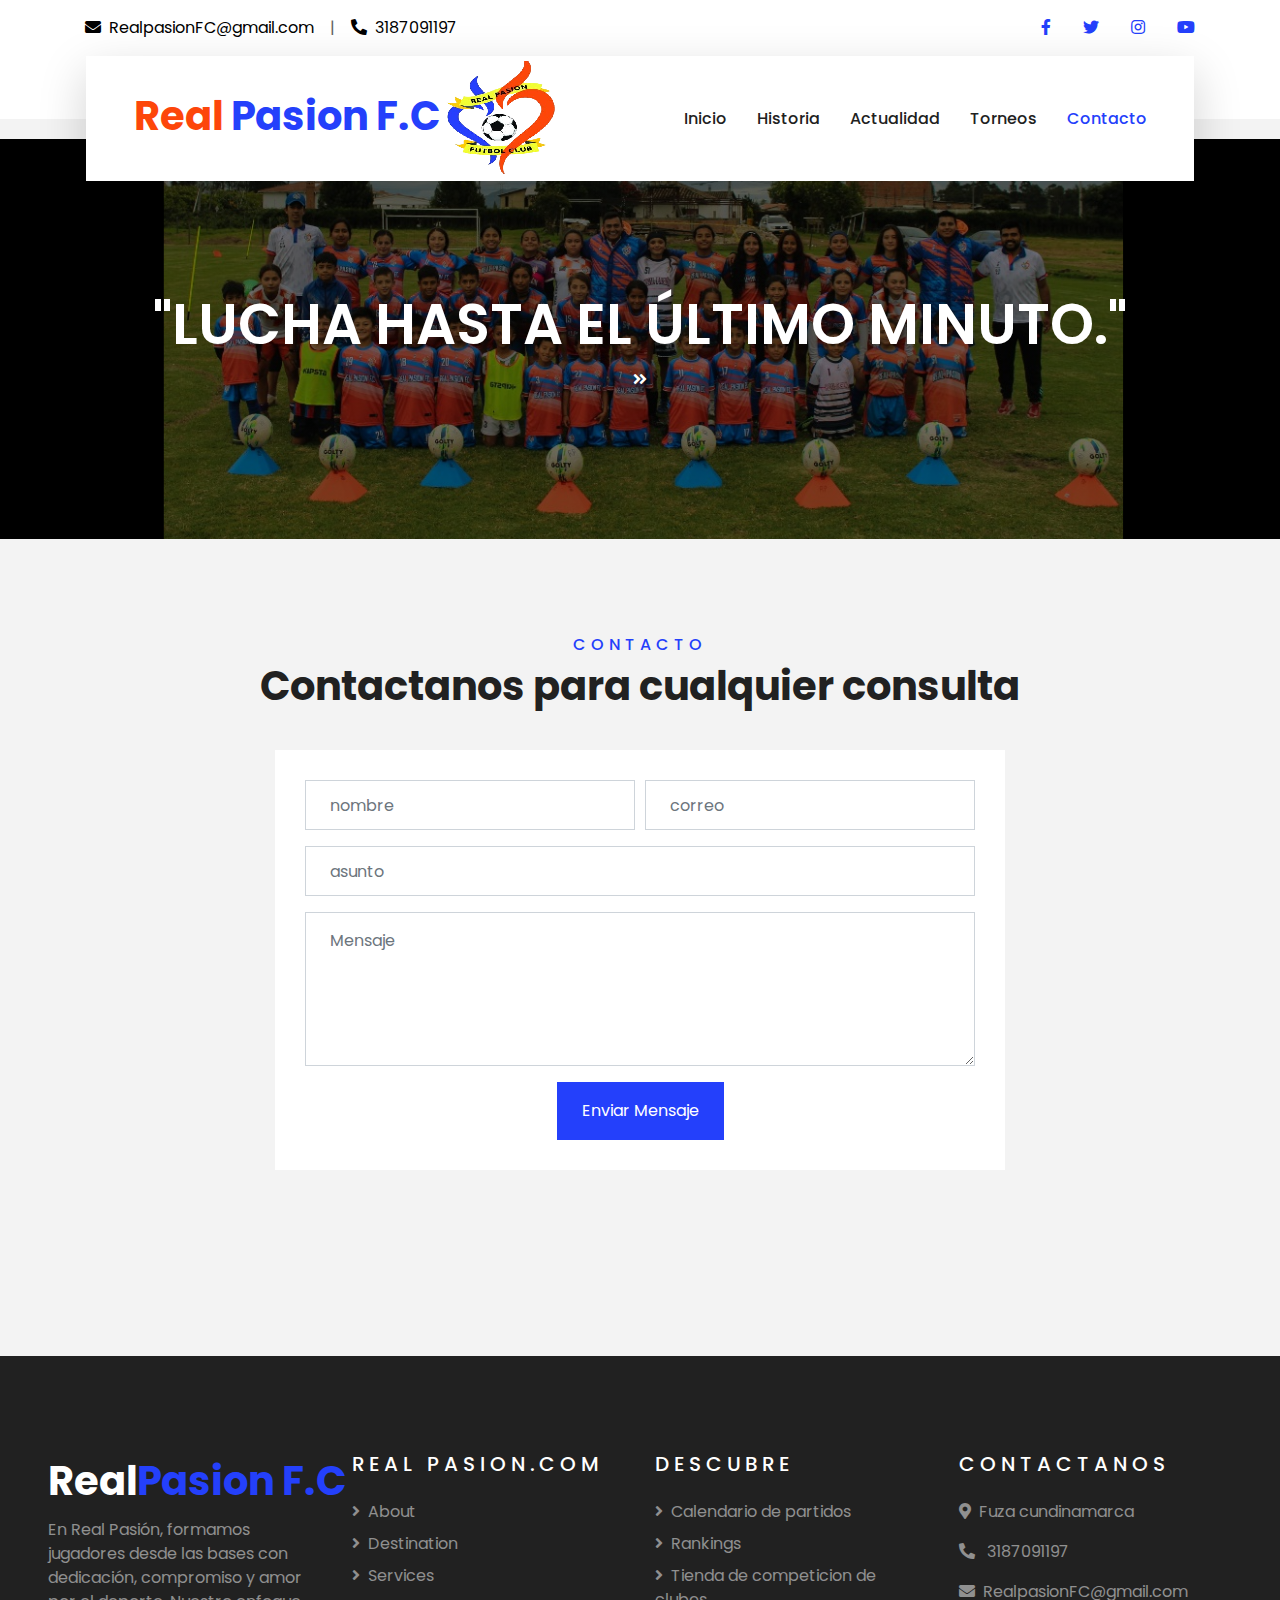
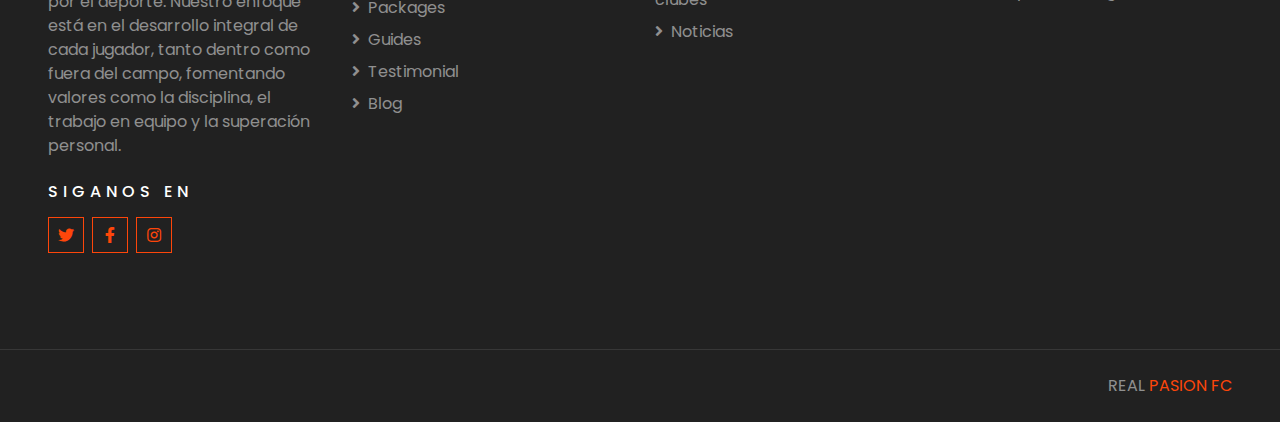
<file: contact.html>
<!DOCTYPE html>
<html lang="en">

<head>
    <meta charset="utf-8">
    <title>TRAVELER - Free Travel Website Template</title>
    <meta content="width=device-width, initial-scale=1.0" name="viewport">
    <meta content="Free HTML Templates" name="keywords">
    <meta content="Free HTML Templates" name="description">

    <!-- Favicon -->
    <link href="img/favicon.ico" rel="icon">

    <!-- Google Web Fonts -->
    <link rel="preconnect" href="https://fonts.gstatic.com">
    <link href="https://fonts.googleapis.com/css2?family=Poppins:wght@400;500;600;700&display=swap" rel="stylesheet"> 

    <!-- Font Awesome -->
    <link href="https://cdnjs.cloudflare.com/ajax/libs/font-awesome/5.10.0/css/all.min.css" rel="stylesheet">

    <!-- Libraries Stylesheet -->
    <link href="lib/owlcarousel/assets/owl.carousel.min.css" rel="stylesheet">
    <link href="lib/tempusdominus/css/tempusdominus-bootstrap-4.min.css" rel="stylesheet" />

    <!-- Customized Bootstrap Stylesheet -->
    <link href="css/style.css" rel="stylesheet">
</head>

<body>
    <!-- Topbar Start -->
    <div class="container-fluid bg-light pt-3 d-none d-lg-block">
        <div class="container">
            <div class="row">
                <div class="col-lg-6 text-center text-lg-left mb-2 mb-lg-0">
                    <div class="d-inline-flex align-items-center">
                        <p><i class="fa fa-envelope mr-2"></i>RealpasionFC@gmail.com</p>
                        <p class="text-body px-3">|</p>
                        <p><i class="fa fa-phone-alt mr-2"></i>3187091197</p>
                    </div>
                </div>
                <div class="col-lg-6 text-center text-lg-right">
                    <div class="d-inline-flex align-items-center">
                        <a class="text-primary px-3" href="https://www.facebook.com/profile.php?id=100063746286057&mibextid=ZbWKwL">
                            <i class="fab fa-facebook-f"></i>
                        </a>
                        <a class="text-primary px-3" href="https://x.com/realpasionfcf">
                            <i class="fab fa-twitter"></i>
                        </a>

                        </a>
                        <a class="text-primary px-3" href="https://www.instagram.com/real.pasionfc?igsh=MTRtOXF5NWVrZXo2Zg==">
                            <i class="fab fa-instagram"></i>
                        </a>
                        <a class="text-primary pl-3" href="https://www.youtube.com/@RealPasionFC">
                            <i class="fab fa-youtube"></i>
                        </a>
                    </div>
                </div>
            </div>
        </div>
    </div>
    <!-- Topbar End -->


    <!-- Navbar Start -->
    <div class="container-fluid position-relative nav-bar p-0">
        <div class="container-lg position-relative p-0 px-lg-3" style="z-index: 9;">
            <nav class="navbar navbar-expand-lg bg-light navbar-light shadow-lg py-3 py-lg-0 pl-3 pl-lg-5">
                <a href="" class="navbar-brand">
                    <h1 class="m-0 text-primary"><span class="text-dark">Real </span>Pasion F.C<img class="img-fluid" src="img/logo 4.png" alt=""></h1>
                </a>

                <button type="button" class="navbar-toggler" data-toggle="collapse" data-target="#navbarCollapse">
                    <span class="navbar-toggler-icon"></span>
                </button>
                <div class="collapse navbar-collapse justify-content-between px-3" id="navbarCollapse">
                    <div class="navbar-nav ml-auto py-0">
                        <a href="index.html" class="nav-item nav-link">Inicio</a>
                        <a href="about.html" class="nav-item nav-link">Historia</a>
                        <a href="service.html" class="nav-item nav-link">Actualidad</a>
                        <a href="package.html" class="nav-item nav-link">Torneos</a>
                        <div class="nav-item dropdown">

                            <div class="dropdown-menu border-0 rounded-0 m-0">
                                <a href="blog.html" class="dropdown-item">Uniformes</a>
                                <a href="single.html" class="dropdown-item">Maletas</a>
                                <a href="destination.html" class="dropdown-item">Balones</a>
                                <a href="guide.html" class="dropdown-item">Guayos
                                </a>
                                <a href="testimonial.html" class="dropdown-item">Articulos de entrenamiento</a>
                            </div>
                        </div>
                        <a href="contact.html" class="nav-item nav-link active">Contacto</a>
                    </div>
                </div>
            </nav>
        </div>
    </div>
    <!-- Navbar End -->


    <!-- Header Start -->
    <div class="container-fluid page-header">
        <div class="container">
            <div class="d-flex flex-column align-items-center justify-content-center" style="min-height: 400px">
                <h3 class="display-4 text-white text-uppercase">"Lucha hasta el último minuto."</h3>
                <div class="d-inline-flex text-white">
                    <p class="m-0 text-uppercase"><a class="text-white" href=""></a></p>
                    <i class="fa fa-angle-double-right pt-1 px-3"></i>
                    <p class="m-0 text-uppercase"></p>
                </div>
            </div>
        </div>
    </div>
    <!-- Header End -->


   

    <!-- Contact Start -->
    <div class="container-fluid py-5">
        <div class="container py-5">
            <div class="text-center mb-3 pb-3">
                <h6 class="text-primary text-uppercase" style="letter-spacing: 5px;">Contacto</h6>
                <h1>Contactanos para cualquier consulta</h1>
            </div>
            <div class="row justify-content-center">
                <div class="col-lg-8">
                    <div class="contact-form bg-white" style="padding: 30px;">
                        <div id="success"></div>
                        <form name="sentMessage" id="contactForm" novalidate="novalidate">
                            <div class="form-row">
                                <div class="control-group col-sm-6">
                                    <input type="text" class="form-control p-4" id="name" placeholder="nombre"
                                        required="required" data-validation-required-message="Please enter your name" />
                                    <p class="help-block text-danger"></p>
                                </div>
                                <div class="control-group col-sm-6">
                                    <input type="email" class="form-control p-4" id="email" placeholder="correo"
                                        required="required" data-validation-required-message="Please enter your email" />
                                    <p class="help-block text-danger"></p>
                                </div>
                            </div>
                            <div class="control-group">
                                <input type="text" class="form-control p-4" id="subject" placeholder="asunto"
                                    required="required" data-validation-required-message="Please enter a subject" />
                                <p class="help-block text-danger"></p>
                            </div>
                            <div class="control-group">
                                <textarea class="form-control py-3 px-4" rows="5" id="message" placeholder="Mensaje"
                                    required="required"
                                    data-validation-required-message="Please enter your message"></textarea>
                                <p class="help-block text-danger"></p>
                            </div>
                            <div class="text-center">
                                <button class="btn btn-primary py-3 px-4" type="submit" id="sendMessageButton">Enviar Mensaje</button>
                            </div>
                        </form>
                    </div>
                </div>
            </div>
        </div>
    </div>
    <!-- Contact End -->


 
    <!-- Footer Start -->
    <div class="container-fluid bg-dark text-white-50 py-5 px-sm-3 px-lg-5" style="margin-top: 90px;">
        <div class="row pt-5">
            <div class="col-lg-3 col-md-6 mb-5">
                <a href="" class="navbar-brand">
                    <h1 class="text-primary"><span class="text-white">Real</span>Pasion F.C</h1>
                </a>
                <p>En Real Pasión, formamos jugadores desde las bases con dedicación, compromiso y amor por el deporte. Nuestro enfoque está en el desarrollo integral de cada jugador, tanto dentro como fuera del campo, fomentando valores como la disciplina, el trabajo en equipo y la superación personal.</p>
                <h6 class="text-white text-uppercase mt-4 mb-3" style="letter-spacing: 5px;">SIGANOS EN</h6>
                <div class="d-flex justify-content-start">
                    <a class="btn btn-outline-primary btn-square mr-2" href="https://x.com/realpasionfcf"><i class="fab fa-twitter"></i></a>
                    <a class="btn btn-outline-primary btn-square mr-2" href="https://www.facebook.com/profile.php?id=100063746286057&mibextid=ZbWKwL"><i class="fab fa-facebook-f"></i></a>
                    <a class="btn btn-outline-primary btn-square" href="https://www.instagram.com/real.pasionfc?igsh=MTRtOXF5NWVrZXo2Zg=="><i class="fab fa-instagram"></i></a>
                </div>
            </div>
            <div class="col-lg-3 col-md-6 mb-5">
                <h5 class="text-white text-uppercase mb-4" style="letter-spacing: 5px;">Real Pasion.com</h5>
                <div class="d-flex flex-column justify-content-start">
                    <a class="text-white-50 mb-2" href="#"><i class="fa fa-angle-right mr-2"></i>About</a>
                    <a class="text-white-50 mb-2" href="#"><i class="fa fa-angle-right mr-2"></i>Destination</a>
                    <a class="text-white-50 mb-2" href="#"><i class="fa fa-angle-right mr-2"></i>Services</a>
                    <a class="text-white-50 mb-2" href="#"><i class="fa fa-angle-right mr-2"></i>Packages</a>
                    <a class="text-white-50 mb-2" href="#"><i class="fa fa-angle-right mr-2"></i>Guides</a>
                    <a class="text-white-50 mb-2" href="#"><i class="fa fa-angle-right mr-2"></i>Testimonial</a>
                    <a class="text-white-50" href="#"><i class="fa fa-angle-right mr-2"></i>Blog</a>
                </div>
            </div>
            <div class="col-lg-3 col-md-6 mb-5">
                <h5 class="text-white text-uppercase mb-4" style="letter-spacing: 5px;">Descubre</h5>
                <div class="d-flex flex-column justify-content-start">
                    <a class="text-white-50 mb-2" href="#"><i class="fa fa-angle-right mr-2"></i>Calendario de partidos</a>
                    <a class="text-white-50 mb-2" href="#"><i class="fa fa-angle-right mr-2"></i>Rankings</a>
                    <a class="text-white-50 mb-2" href="#"><i class="fa fa-angle-right mr-2"></i>Tienda de competicion de clubes</a>
                    <a class="text-white-50 mb-2" href="#"><i class="fa fa-angle-right mr-2"></i>Noticias</a>

                </div>
            </div>
            <div class="col-lg-3 col-md-6 mb-5">
                <h5 class="text-white text-uppercase mb-4" style="letter-spacing: 5px;">Contactanos</h5>
                <p><i class="fa fa-map-marker-alt mr-2"></i>Fuza cundinamarca</p>
                <p><i class="fa fa-phone-alt mr-2"></i>
                    3187091197</p>
                <p><i class="fa fa-envelope mr-2"></i>RealpasionFC@gmail.com</p>

                        </div>
                    </div>
                </div>
            </div>
        </div>
    </div>
    <div class="container-fluid bg-dark text-white border-top py-4 px-sm-3 px-md-5" style="border-color: rgba(256, 256, 256, .1) !important;">
        <div class="row">
            <div class="col-lg-6 text-center text-md-left mb-3 mb-md-0">

         
            </div>
            <div class="col-lg-6 text-center text-md-right">
                <p class="m-0 text-white-50">REAL <a href="https://htmlcodex.com">PASION FC</a>
                </p>
            </div>
        </div>
    </div>
    <!-- Footer End -->


    <!-- Back to Top -->
    <a href="#" class="btn btn-lg btn-primary btn-lg-square back-to-top"><i class="fa fa-angle-double-up"></i></a>


    <!-- JavaScript Libraries -->
    <script src="https://code.jquery.com/jquery-3.4.1.min.js"></script>
    <script src="https://stackpath.bootstrapcdn.com/bootstrap/4.4.1/js/bootstrap.bundle.min.js"></script>
    <script src="lib/easing/easing.min.js"></script>
    <script src="lib/owlcarousel/owl.carousel.min.js"></script>
    <script src="lib/tempusdominus/js/moment.min.js"></script>
    <script src="lib/tempusdominus/js/moment-timezone.min.js"></script>
    <script src="lib/tempusdominus/js/tempusdominus-bootstrap-4.min.js"></script>

    <!-- Contact Javascript File -->
    <script src="mail/jqBootstrapValidation.min.js"></script>
    <script src="mail/contact.js"></script>

    <!-- Template Javascript -->
    <script src="js/main.js"></script>
    <script src="//code.tidio.co/0vm0qgzpqw8qtrcng60jifvvvpuy01ht.js" async></script>
    
</body>
</html>
</file>
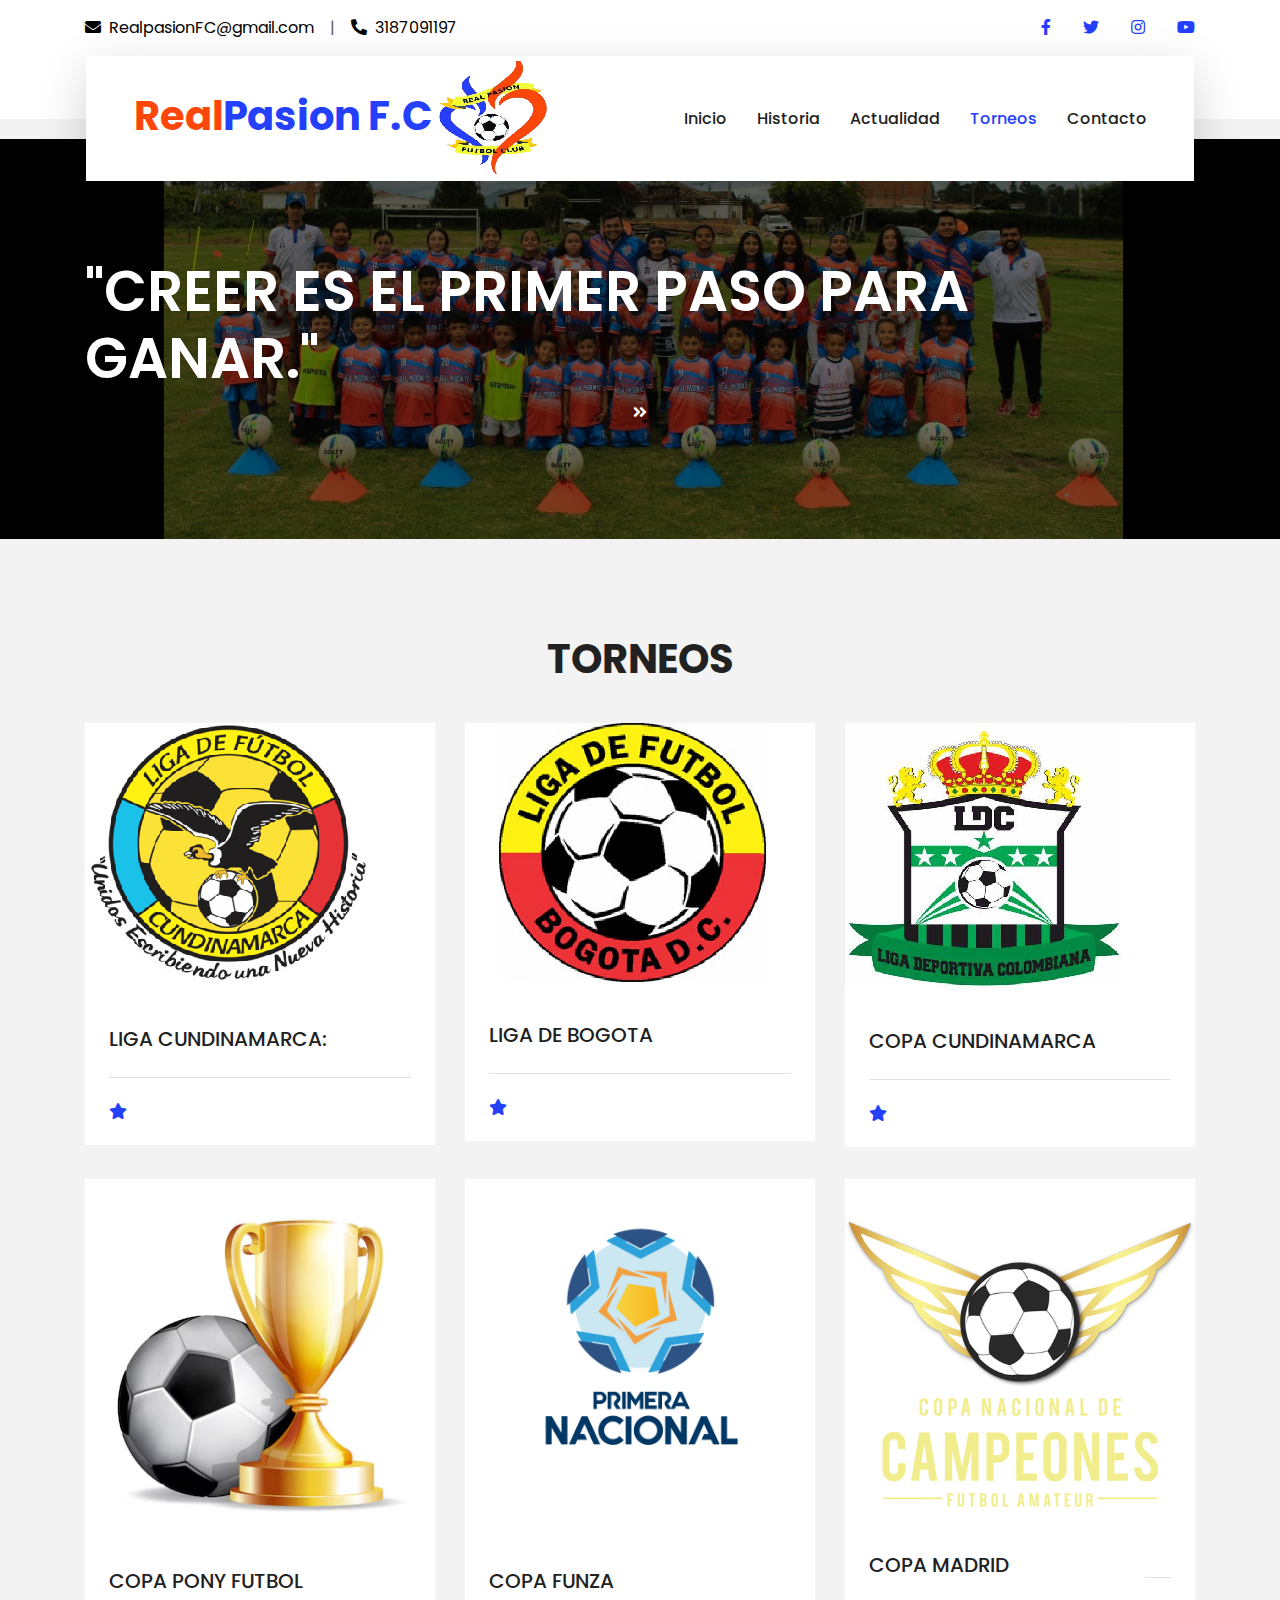
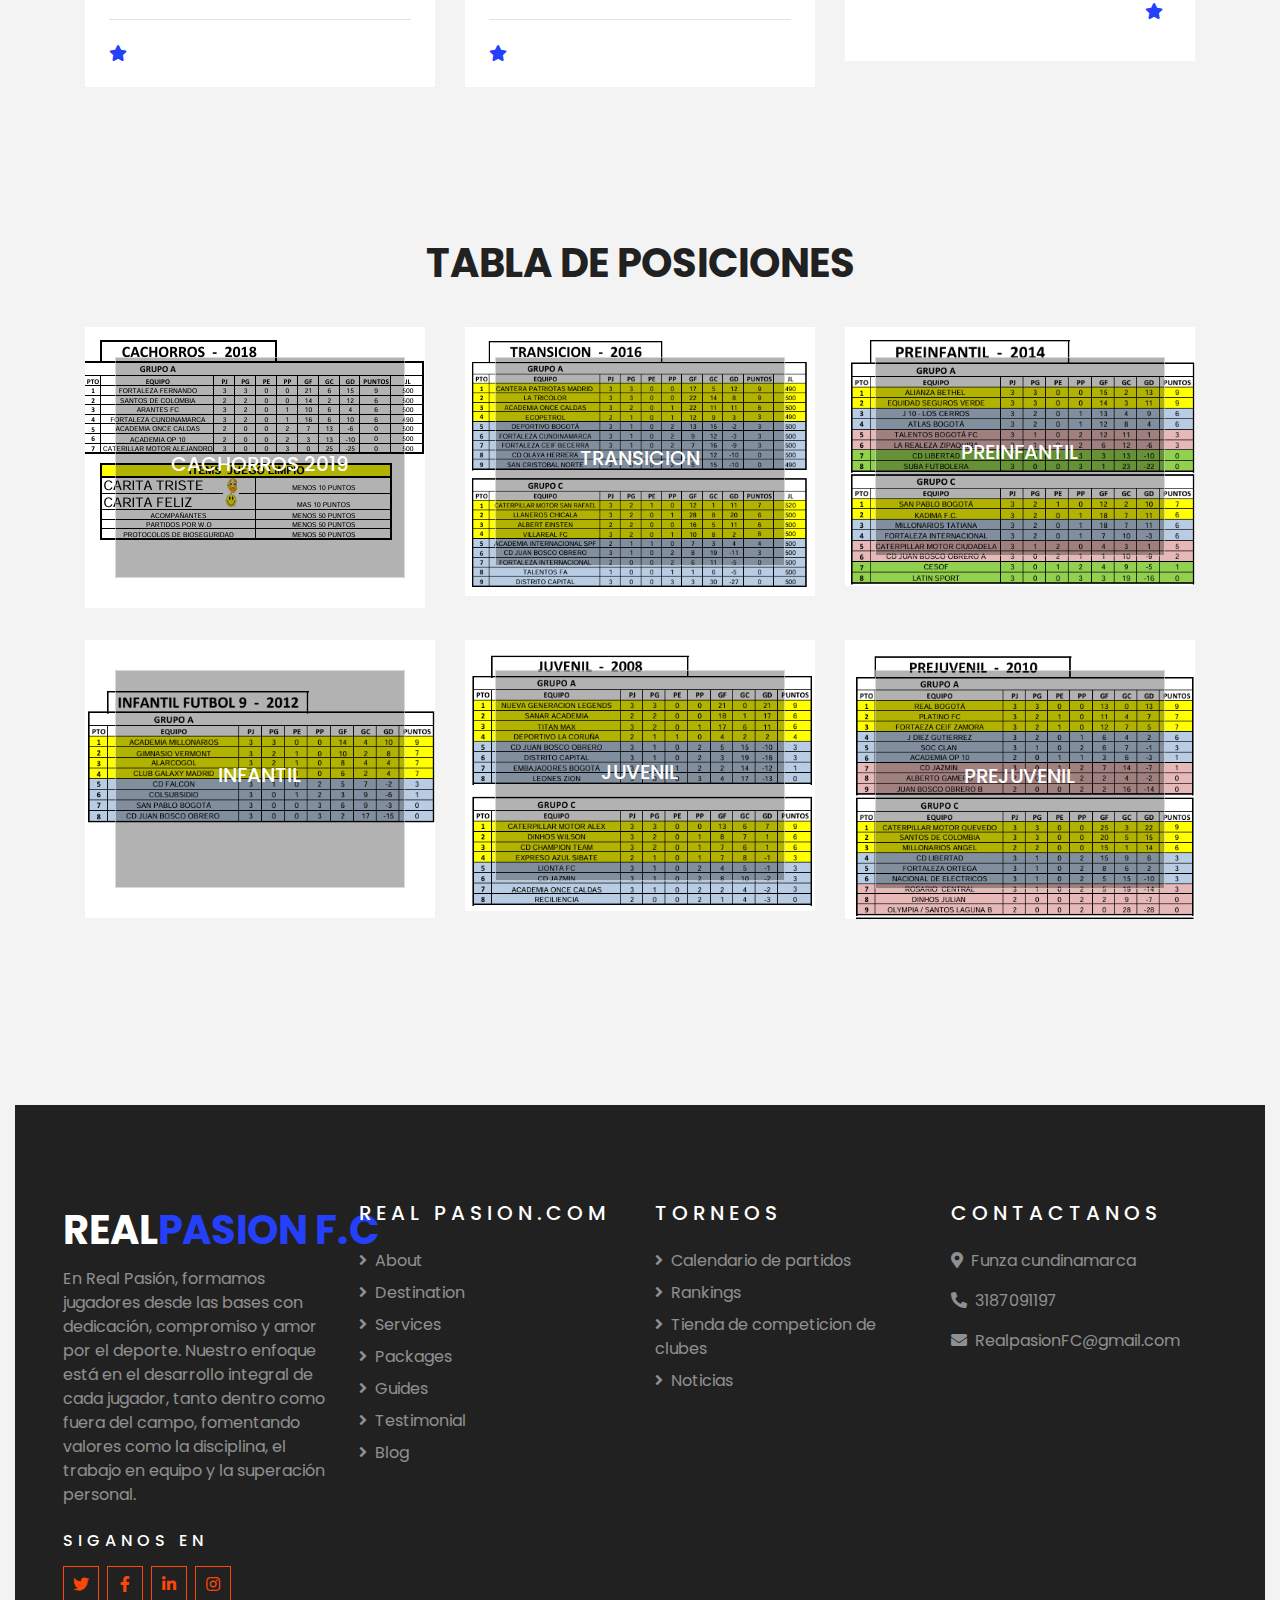
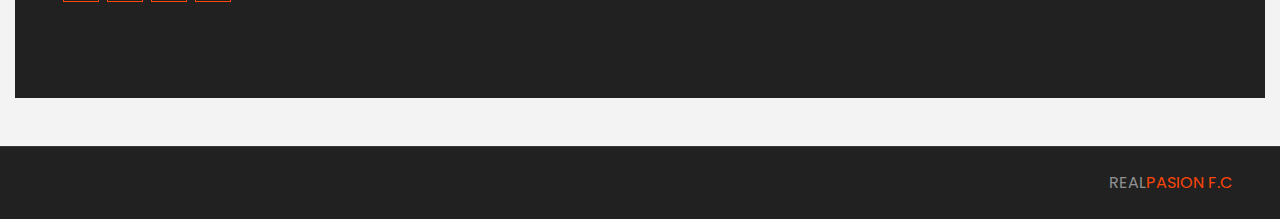
<file: package.html>
<!DOCTYPE html>
<html lang="en">

<head>
    <meta charset="utf-8">
    <title>TRAVELER - Free Travel Website Template</title>
    <meta content="width=device-width, initial-scale=1.0" name="viewport">
    <meta content="Free HTML Templates" name="keywords">
    <meta content="Free HTML Templates" name="description">

    <!-- Favicon -->
    <link href="img/favicon.ico" rel="icon">

    <!-- Google Web Fonts -->
    <link rel="preconnect" href="https://fonts.gstatic.com">
    <link href="https://fonts.googleapis.com/css2?family=Poppins:wght@400;500;600;700&display=swap" rel="stylesheet"> 

    <!-- Font Awesome -->
    <link href="https://cdnjs.cloudflare.com/ajax/libs/font-awesome/5.10.0/css/all.min.css" rel="stylesheet">

    <!-- Libraries Stylesheet -->
    <link href="lib/owlcarousel/assets/owl.carousel.min.css" rel="stylesheet">
    <link href="lib/tempusdominus/css/tempusdominus-bootstrap-4.min.css" rel="stylesheet" />

    <!-- Customized Bootstrap Stylesheet -->
    <link href="css/style.css" rel="stylesheet">
</head>

<body>
    <!-- Topbar Start -->
    <div class="container-fluid bg-light pt-3 d-none d-lg-block">
        <div class="container">
            <div class="row">
                <div class="col-lg-6 text-center text-lg-left mb-2 mb-lg-0">
                    <div class="d-inline-flex align-items-center">
                        <p><i class="fa fa-envelope mr-2"></i>RealpasionFC@gmail.com</p>
                        <p class="text-body px-3">|</p>
                        <p><i class="fa fa-phone-alt mr-2"></i>3187091197</p>
                    </div>
                </div>
                <div class="col-lg-6 text-center text-lg-right">
                    <div class="d-inline-flex align-items-center">
                        <a class="text-primary px-3" href="https://www.facebook.com/profile.php?id=100063746286057&mibextid=ZbWKwL">
                            <i class="fab fa-facebook-f"></i>
                        </a>
                        <a class="text-primary px-3" href="https://x.com/realpasionfcf">
                            <i class="fab fa-twitter"></i>
                        </a>

                        </a>
                        <a class="text-primary px-3" href="https://www.instagram.com/real.pasionfc?igsh=MTRtOXF5NWVrZXo2Zg==">
                            <i class="fab fa-instagram"></i>
                        </a>
                        <a class="text-primary pl-3" href="https://www.youtube.com/@RealPasionFC">
                            <i class="fab fa-youtube"></i>
                        </a>
                    </div>
                </div>
            </div>
        </div>
    </div>
    <!-- Topbar End -->


    <!-- Navbar Start -->
    <div class="container-fluid position-relative nav-bar p-0">
        <div class="container-lg position-relative p-0 px-lg-3" style="z-index: 9;">
            <nav class="navbar navbar-expand-lg bg-light navbar-light shadow-lg py-3 py-lg-0 pl-3 pl-lg-5">
                <a href="" class="navbar-brand">
                    <h1 class="m-0 text-primary"><span class="text-dark">Real</span>Pasion F.C<img class="img-fluid" src="img/logo 4.png" alt=""></h1>
                </a>

                <button type="button" class="navbar-toggler" data-toggle="collapse" data-target="#navbarCollapse">
                    <span class="navbar-toggler-icon"></span>
                </button>
                <div class="collapse navbar-collapse justify-content-between px-3" id="navbarCollapse">
                    <div class="navbar-nav ml-auto py-0">
                        <a href="index.html" class="nav-item nav-link">Inicio</a>
                        <a href="about.html" class="nav-item nav-link">Historia</a>
                        <a href="service.html" class="nav-item nav-link">Actualidad</a>
                        <a href="package.html" class="nav-item nav-link active">Torneos</a>
                        <div class="nav-item dropdown">

                            <div class="dropdown-menu border-0 rounded-0 m-0">
                                <a href="blog.html" class="dropdown-item">Uniformes 
                                </a>
                                <a href="single.html" class="dropdown-item">Maletas</a>
                                <a href="destination.html" class="dropdown-item">Balones
                                </a>
                                <a href="guide.html" class="dropdown-item">Guayos
                                </a>
                                <a href="testimonial.html" class="dropdown-item">Articulos de entrenamiento</a>
                            </div>
                        </div>
                        <a href="contact.html" class="nav-item nav-link">Contacto</a>
                    </div>
                </div>
            </nav>
        </div>
    </div>
    <!-- Navbar End -->


    <!-- Header Start -->
    <div class="container-fluid page-header">
        <div class="container">
            <div class="d-flex flex-column align-items-center justify-content-center" style="min-height: 400px">
                <h3 class="display-4 text-white text-uppercase">"Creer es el primer paso para ganar."</h3>
                <div class="d-inline-flex text-white">
                    <p class="m-0 text-uppercase"><a class="text-white" href=""></a></p>
                    <i class="fa fa-angle-double-right pt-1 px-3"></i>
                    <p class="m-0 text-uppercase"></p>
                </div>
            </div>
        </div>
    </div>
    <!-- Header End -->


    
    <!-- Packages Start -->
    <div class="container-fluid py-5">
        <div class="container pt-5 pb-3">
            <div class="text-center mb-3 pb-3">
                <h1>TORNEOS</h1>
            </div>
            <div class="row">
                <div class="col-lg-4 col-md-6 mb-4">
                    <div class="package-item bg-white mb-2">
                        <img class="img-fluid" src="img/ligacun2.png" alt="">
                        <div class="p-4">
                            <div class="d-flex justify-content-between mb-3">
                            </div>
                            <a class="h5 text-decoration-none" href="https://www.facebook.com/ligadefutbolcundinamarca/">LIGA CUNDINAMARCA:</a>
                            <div class="border-top mt-4 pt-4">
                                <div class="d-flex justify-content-between">
                                    <h6 class="m-0"><i class="fa fa-star text-primary mr-2"></i><small></small></h6>
                                    <h5 class="m-0"></h5>
                                </div>
                            </div>
                        </div>
                    </div>
                </div>
                <div class="col-lg-4 col-md-6 mb-4">
                    <div class="package-item bg-white mb-2">
                        <img class="img-fluid" src="img/bogotafc2.png" alt="">
                        <div class="p-4">
                            <div class="d-flex justify-content-between mb-3">
                            </div>
                            <a class="h5 text-decoration-none" href="https://www.futbolbogotano.com/">LIGA DE BOGOTA</a>
                            <div class="border-top mt-4 pt-4">
                                <div class="d-flex justify-content-between">
                                    <h6 class="m-0"><i class="fa fa-star text-primary mr-2"></i><small></small></h6>
                                    <h5 class="m-0"></h5>
                                </div>
                            </div>
                        </div>
                    </div>
                </div>
                <div class="col-lg-4 col-md-6 mb-4">
                    <div class="package-item bg-white mb-2">
                        <img class="img-fluid" src="img/liga3.png" alt="">
                        <div class="p-4">
                            <div class="d-flex justify-content-between mb-3">
                            </div>
                            <a class="h5 text-decoration-none" href="https://www.cundinamarca.gov.co/copa-gobernacion">COPA CUNDINAMARCA</a>
                            <div class="border-top mt-4 pt-4">
                                <div class="d-flex justify-content-between">
                                    <h6 class="m-0"><i class="fa fa-star text-primary mr-2"></i><small></small></h6>
                                    <h5 class="m-0"></h5>
                                </div>
                            </div>
                        </div>
                    </div>
                </div>
                <div class="col-lg-4 col-md-6 mb-4">
                    <div class="package-item bg-white mb-2">
                        <img class="img-fluid" src="img/copaponyf.avif" alt="">
                        <div class="p-4">
                            <div class="d-flex justify-content-between mb-3">
                            </div>
                            <a class="h5 text-decoration-none" href="https://www.ponymalta.com.co/pony-futbol">COPA PONY FUTBOL</a>
                            <div class="border-top mt-4 pt-4">
                                <div class="d-flex justify-content-between">
                                    <h6 class="m-0"><i class="fa fa-star text-primary mr-2"></i><small></small></h6>
                                    <h5 class="m-0"></h5>
                                </div>
                            </div>
                        </div>
                    </div>
                </div>
                <div class="col-lg-4 col-md-6 mb-4">
                    <div class="package-item bg-white mb-2">
                        <img class="img-fluid" src="img/copafunza.png" alt="">
                        <div class="p-4">
                            <div class="d-flex justify-content-between mb-3">
                            </div>
                            <a class="h5 text-decoration-none" href="https://www.facebook.com/alcaldia.funza/posts/copafunzaciudadl%C3%ADderprimera-edici%C3%B3n-de-la-copa-funza-un-certamen-que-congrega-a-/4926152070778442/">COPA FUNZA
                            </a>
                            <div class="border-top mt-4 pt-4">
                                <div class="d-flex justify-content-between">
                                    <h6 class="m-0"><i class="fa fa-star text-primary mr-2"></i><small></small></h6>
                                    <h5 class="m-0"></h5>
                                </div>
                            </div>
                        </div>
                    </div>
                </div>
                <div class="col-lg-4 col-md-6 mb-4">
                    <div class="package-item bg-white mb-2">
                        <img class="img-fluid" src="img/copabogota.png" alt="">
                        <div class="p-4">
                            <div class="d-flex justify-content-between mb-3">
                            <a class="h5 text-decoration-none" href="https://www.laliga.com/clubes/real-madrid">COPA MADRID</a>
                            <div class="border-top mt-4 pt-4">
                                <div class="d-flex justify-content-between">
                                    <h6 class="m-0"><i class="fa fa-star text-primary mr-2"></i><small></small></h6>
                                    <h5 class="m-0"></h5>
                                </div>
                            </div>
                        </div>
                    </div>
                </div>
            </div>
        </div>
    </div>
    <!-- Packages End -->


    <!-- Destination Start -->
    <div class="container-fluid py-5">
        <div class="container pt-5 pb-3">
            <div class="text-center mb-3 pb-3">
                <h6 class="text-primary text-uppercase" style="letter-spacing: 5px;"></h6>
                <h1>TABLA DE POSICIONES</h1>
            </div>
            <div class="row">
                <div class="col-lg-4 col-md-6 mb-4">
                    <div class="destination-item position-relative overflow-hidden mb-2">
                        <img class="img-fluid" src="img/CACHORRO1.png" alt="">
                        <a class="destination-overlay text-white text-decoration-none" href="https://maracanacd.com/images/submenus/1/1TABLAS%20CACHORROS%20-%202018%20-%20SEPT%2019.pdf">
                            <h5 class="text-white">CACHORROS 2019</h5>
                            <span></span>
                        </a>
                    </div>
                </div>
                <div class="col-lg-4 col-md-6 mb-4">
                    <div class="destination-item position-relative overflow-hidden mb-2">
                        <img class="img-fluid" src="img/transacion.png" alt="">
                        <a class="destination-overlay text-white text-decoration-none" href="https://maracanacd.com/images/submenus/1/3TABLAS%20TRANSICION%20%20-%202016%20-%20SEPT%2019.pdf">
                            <h5 class="text-white">TRANSICION</h5>
                            <span></span>
                        </a>
                    </div>
                </div>
                <div class="col-lg-4 col-md-6 mb-4">
                    <div class="destination-item position-relative overflow-hidden mb-2">
                        <img class="img-fluid" src="img/PREINFANTIL.png" alt="">
                        <a class="destination-overlay text-white text-decoration-none" href="https://maracanacd.com/images/submenus/1/4TABLAS%20PREINFANTIL%20-%202014%20-%20SEPT%2019.pdf">
                            <h5 class="text-white">PREINFANTIL</h5>
                            <span></span>
                        </a>
                    </div>
                </div>
                <div class="col-lg-4 col-md-6 mb-4">
                    <div class="destination-item position-relative overflow-hidden mb-2">
                        <img class="img-fluid" src="img/INFANTIL1.png" alt="">
                        <a class="destination-overlay text-white text-decoration-none" href="https://maracanacd.com/images/submenus/1/5TABLAS%20INFANTIL%20FUTBOL%209%20-%202012%20-%20SEPT%2019.pdf">
                            <h5 class="text-white">INFANTIL</h5>
                            <span></span>
                        </a>
                    </div>
                </div>
                <div class="col-lg-4 col-md-6 mb-4">
                    <div class="destination-item position-relative overflow-hidden mb-2">
                        <img class="img-fluid" src="img/JUVENIL.png" alt="">
                        <a class="destination-overlay text-white text-decoration-none" href="https://maracanacd.com/images/submenus/1/8TABLAS%20JUVENIL%20%20-%20%202008%20-%20SEPT%2019.pdf">
                            <h5 class="text-white">JUVENIL</h5>
                            <span></span>
                        </a>
                    </div>
                </div>
                <div class="col-lg-4 col-md-6 mb-4">
                    <div class="destination-item position-relative overflow-hidden mb-2">
                        <img class="img-fluid" src="img/PREJUVENIL.png" alt="">
                        <a class="destination-overlay text-white text-decoration-none" href="https://maracanacd.com/images/submenus/1/7TABLAS%20PREJUVENIL%20-%202010%20-%20SEPT%2019.pdf">
                            <h5 class="text-white">PREJUVENIL</h5>
                            <span></span>
                        </a>
                    </div>
                </div>
            </div>
        </div>
    </div>
    <!-- Destination Start -->


    <!-- Footer Start -->
    <div class="container-fluid bg-dark text-white-50 py-5 px-sm-3 px-lg-5" style="margin-top: 90px;">
        <div class="row pt-5">
            <div class="col-lg-3 col-md-6 mb-5">
                <a href="" class="navbar-brand">
                    <h1 class="text-primary"><span class="text-white">REAL</span>PASION F.C</h1>
                </a>
                <p>En Real Pasión, formamos jugadores desde las bases con dedicación, compromiso y amor por el deporte. Nuestro enfoque está en el desarrollo integral de cada jugador, tanto dentro como fuera del campo, fomentando valores como la disciplina, el trabajo en equipo y la superación personal.</p>
                <h6 class="text-white text-uppercase mt-4 mb-3" style="letter-spacing: 5px;">SiGANOS EN</h6>
                <div class="d-flex justify-content-start">
                    <a class="btn btn-outline-primary btn-square mr-2" href="#"><i class="fab fa-twitter"></i></a>
                    <a class="btn btn-outline-primary btn-square mr-2" href="https://www.facebook.com/profile.php?id=100063746286057&mibextid=ZbWKwL"><i class="fab fa-facebook-f"></i></a>
                    <a class="btn btn-outline-primary btn-square mr-2" href="#"><i class="fab fa-linkedin-in"></i></a>
                    <a class="btn btn-outline-primary btn-square" href="#"><i class="fab fa-instagram"></i></a>
                </div>
            </div>
            <div class="col-lg-3 col-md-6 mb-5">
                <h5 class="text-white text-uppercase mb-4" style="letter-spacing: 5px;">REAL PASION.COM</h5>
                <div class="d-flex flex-column justify-content-start">
                    <a class="text-white-50 mb-2" href="#"><i class="fa fa-angle-right mr-2"></i>About</a>
                    <a class="text-white-50 mb-2" href="#"><i class="fa fa-angle-right mr-2"></i>Destination</a>
                    <a class="text-white-50 mb-2" href="#"><i class="fa fa-angle-right mr-2"></i>Services</a>
                    <a class="text-white-50 mb-2" href="#"><i class="fa fa-angle-right mr-2"></i>Packages</a>
                    <a class="text-white-50 mb-2" href="#"><i class="fa fa-angle-right mr-2"></i>Guides</a>
                    <a class="text-white-50 mb-2" href="#"><i class="fa fa-angle-right mr-2"></i>Testimonial</a>
                    <a class="text-white-50" href="#"><i class="fa fa-angle-right mr-2"></i>Blog</a>
                </div>
            </div>
            <div class="col-lg-3 col-md-6 mb-5">
                <h5 class="text-white text-uppercase mb-4" style="letter-spacing: 5px;">TORNEOS</h5>
                <div class="d-flex flex-column justify-content-start">
                    <a class="text-white-50 mb-2" href="#"><i class="fa fa-angle-right mr-2"></i>Calendario de partidos</a>
                    <a class="text-white-50 mb-2" href="#"><i class="fa fa-angle-right mr-2"></i>Rankings</a>
                    <a class="text-white-50 mb-2" href="#"><i class="fa fa-angle-right mr-2"></i>Tienda de competicion de clubes</a>
                    <a class="text-white-50 mb-2" href="#"><i class="fa fa-angle-right mr-2"></i>Noticias</a>
                </div>
            </div>
            <div class="col-lg-3 col-md-6 mb-5">
                <h5 class="text-white text-uppercase mb-4" style="letter-spacing: 5px;">Contactanos</h5>
                <p><i class="fa fa-map-marker-alt mr-2"></i>Funza cundinamarca</p>
                <p><i class="fa fa-phone-alt mr-2"></i>3187091197</p>
                <p><i class="fa fa-envelope mr-2"></i>RealpasionFC@gmail.com</p>

                        </div>
                    </div>
                </div>
            </div>
        </div>
    </div>
    <div class="container-fluid bg-dark text-white border-top py-4 px-sm-3 px-md-5" style="border-color: rgba(256, 256, 256, .1) !important;">
        <div class="row">
            <div class="col-lg-6 text-center text-md-left mb-3 mb-md-0">

                </p>
            </div>
            <div class="col-lg-6 text-center text-md-right">
                <p class="m-0 text-white-50">REAL<a href="https://www.facebook.com/profile.php?id=100063746286057&mibextid=ZbWKwL">PASION F.C</a>
                </p>
            </div>
        </div>
    </div>
    <!-- Footer End -->


    <!-- Back to Top -->
    <a href="#" class="btn btn-lg btn-primary btn-lg-square back-to-top"><i class="fa fa-angle-double-up"></i></a>


    <!-- JavaScript Libraries -->
    <script src="https://code.jquery.com/jquery-3.4.1.min.js"></script>
    <script src="https://stackpath.bootstrapcdn.com/bootstrap/4.4.1/js/bootstrap.bundle.min.js"></script>
    <script src="lib/easing/easing.min.js"></script>
    <script src="lib/owlcarousel/owl.carousel.min.js"></script>
    <script src="lib/tempusdominus/js/moment.min.js"></script>
    <script src="lib/tempusdominus/js/moment-timezone.min.js"></script>
    <script src="lib/tempusdominus/js/tempusdominus-bootstrap-4.min.js"></script>

    <!-- Contact Javascript File -->
    <script src="mail/jqBootstrapValidation.min.js"></script>
    <script src="mail/contact.js"></script>

    <!-- Template Javascript -->
    <script src="js/main.js"></script>
    <script src="//code.tidio.co/0vm0qgzpqw8qtrcng60jifvvvpuy01ht.js" async></script>
</body>

</html>
</file>
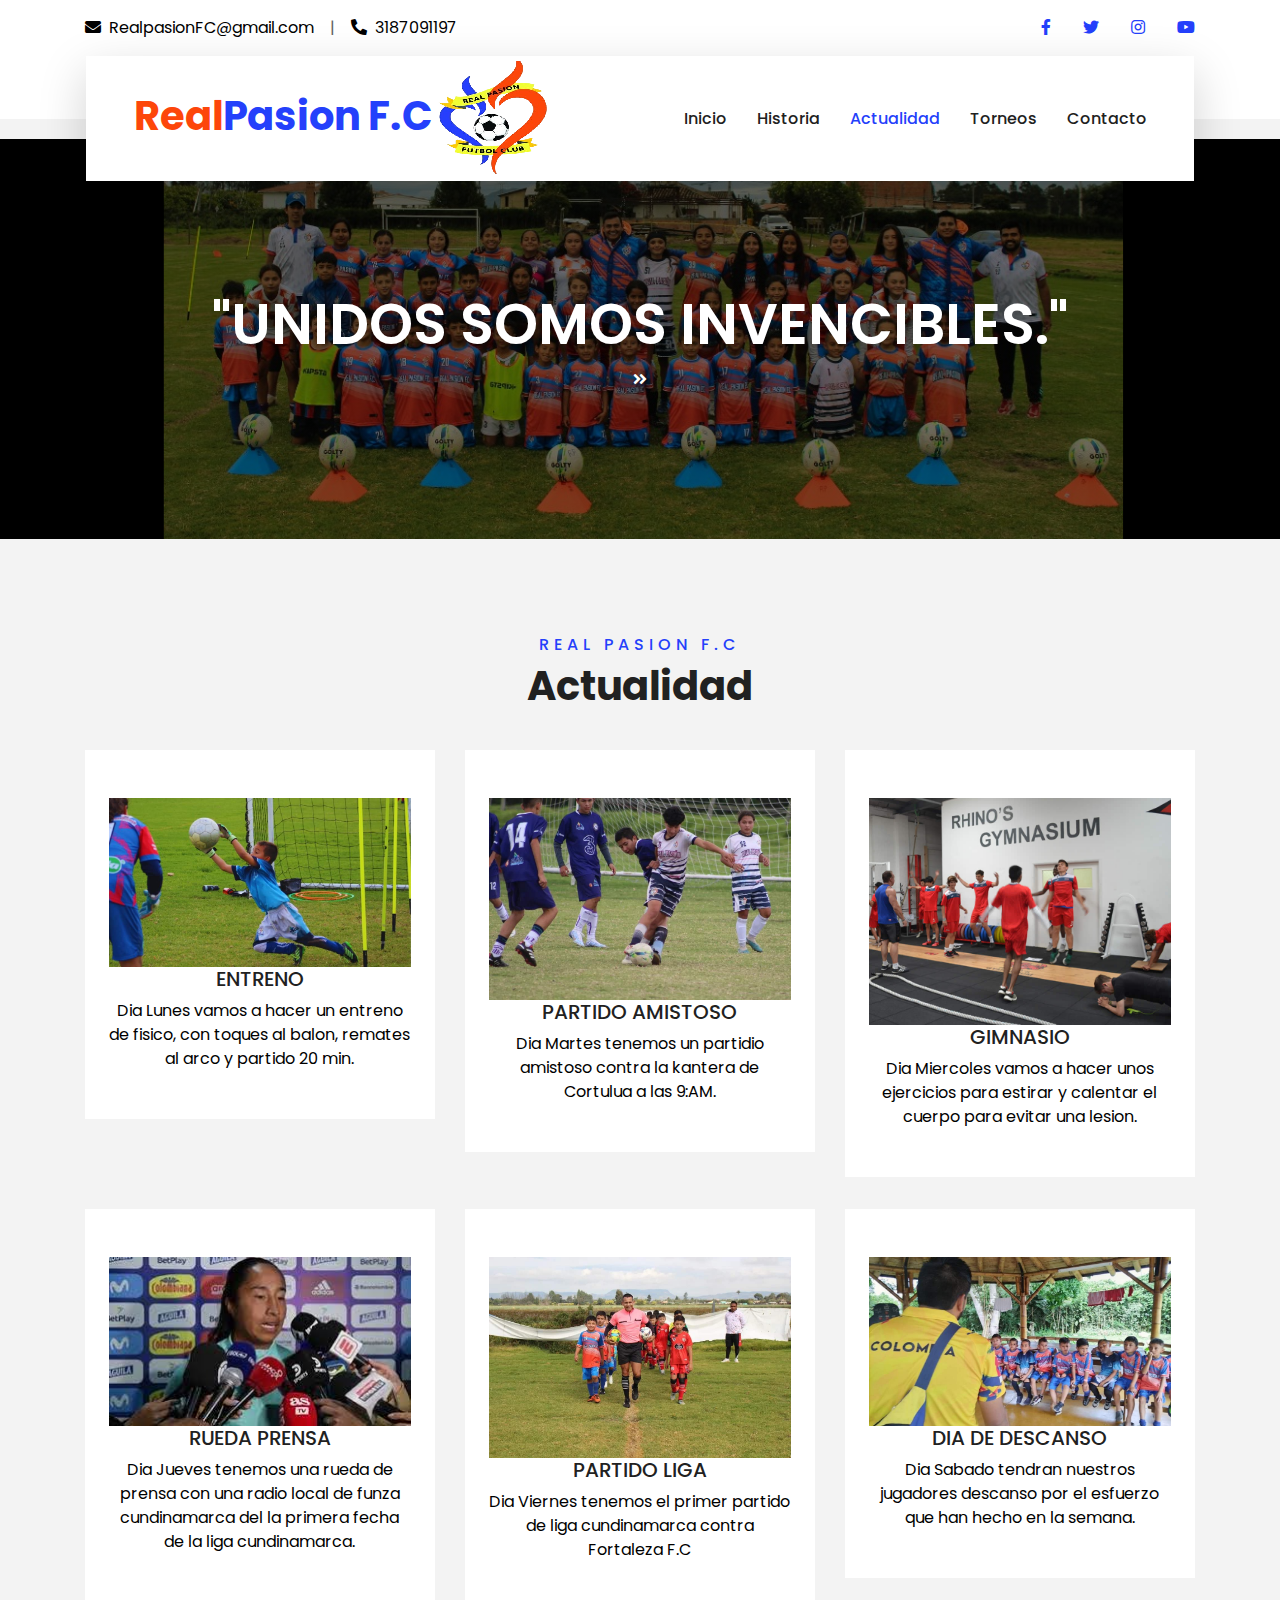
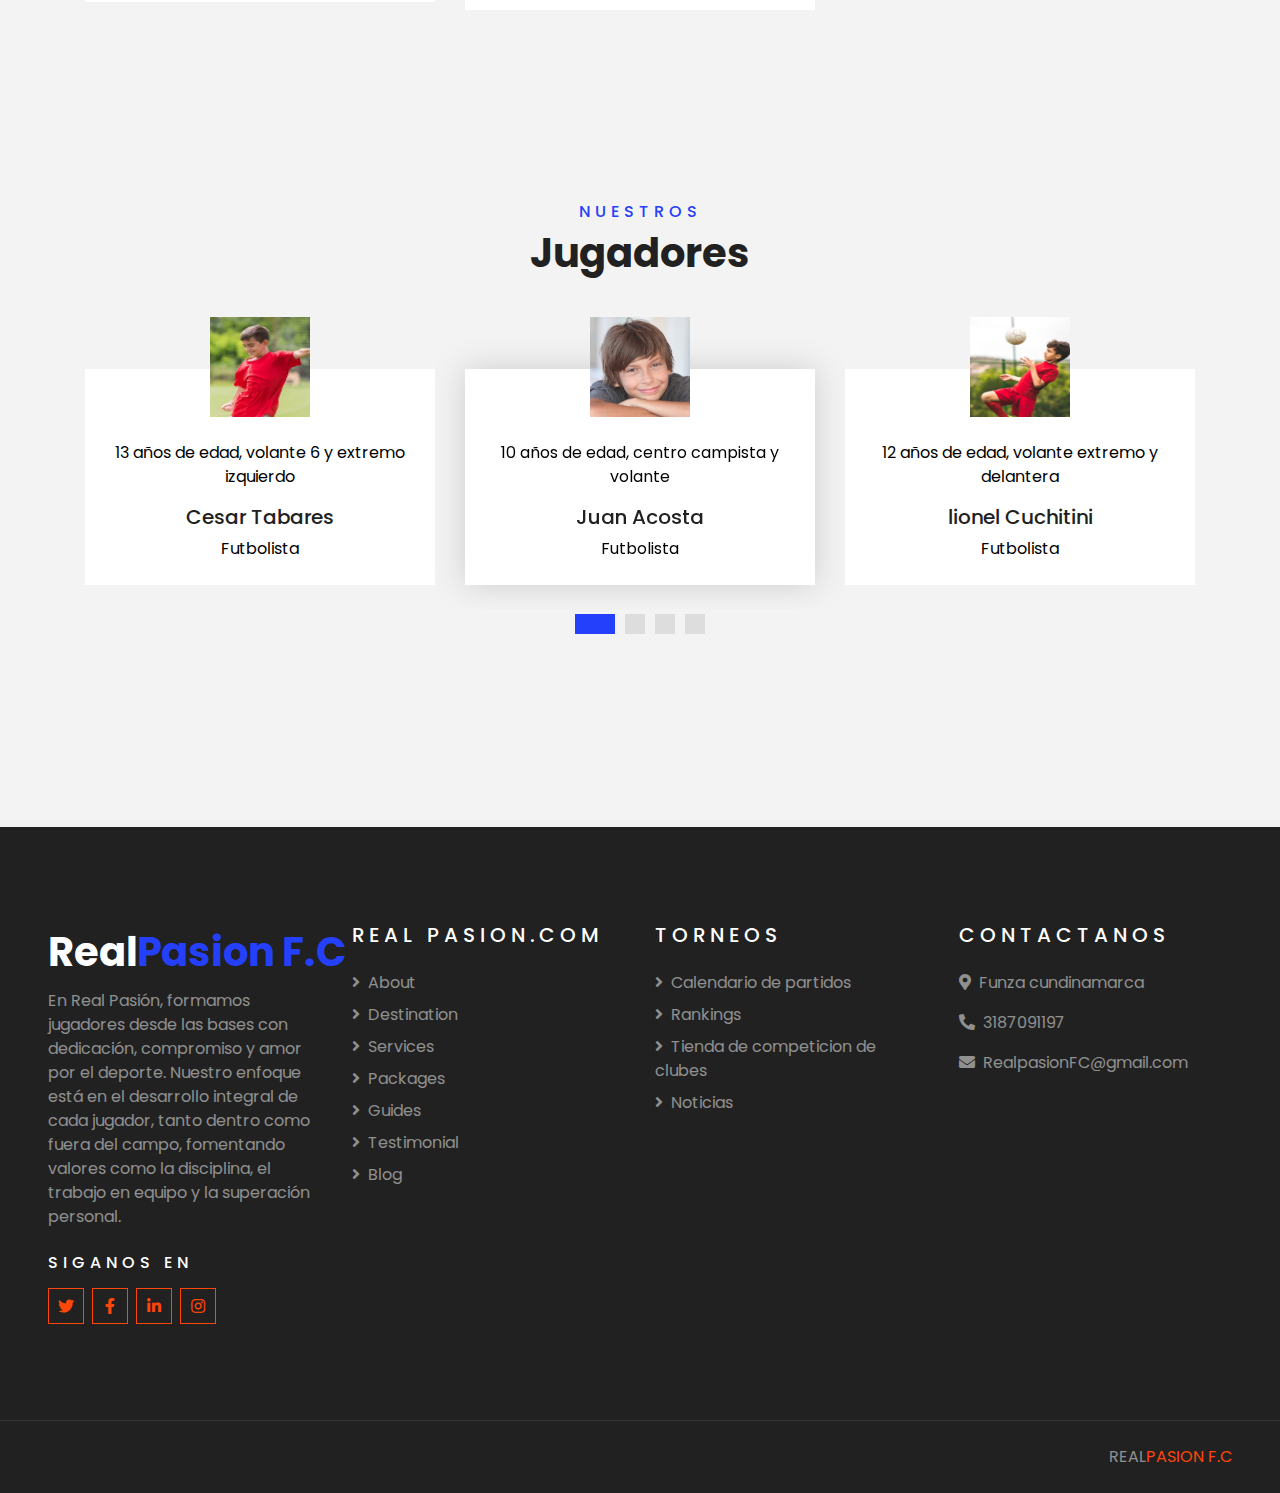
<file: service.html>
<!DOCTYPE html>
<html lang="en">

<head>
    <meta charset="utf-8">
    <title>TRAVELER - Free Travel Website Template</title>
    <meta content="width=device-width, initial-scale=1.0" name="viewport">
    <meta content="Free HTML Templates" name="keywords">
    <meta content="Free HTML Templates" name="description">

    <!-- Favicon -->
    <link href="img/favicon.ico" rel="icon">

    <!-- Google Web Fonts -->
    <link rel="preconnect" href="https://fonts.gstatic.com">
    <link href="https://fonts.googleapis.com/css2?family=Poppins:wght@400;500;600;700&display=swap" rel="stylesheet"> 

    <!-- Font Awesome -->
    <link href="https://cdnjs.cloudflare.com/ajax/libs/font-awesome/5.10.0/css/all.min.css" rel="stylesheet">

    <!-- Libraries Stylesheet -->
    <link href="lib/owlcarousel/assets/owl.carousel.min.css" rel="stylesheet">
    <link href="lib/tempusdominus/css/tempusdominus-bootstrap-4.min.css" rel="stylesheet" />

    <!-- Customized Bootstrap Stylesheet -->
    <link href="css/style.css" rel="stylesheet">
</head>

<body>
    <!-- Topbar Start -->
    <div class="container-fluid bg-light pt-3 d-none d-lg-block">
        <div class="container">
            <div class="row">
                <div class="col-lg-6 text-center text-lg-left mb-2 mb-lg-0">
                    <div class="d-inline-flex align-items-center">
                        <p><i class="fa fa-envelope mr-2"></i>RealpasionFC@gmail.com</p>
                        <p class="text-body px-3">|</p>
                        <p><i class="fa fa-phone-alt mr-2"></i>3187091197</p>
                    </div>
                </div>
                <div class="col-lg-6 text-center text-lg-right">
                    <div class="d-inline-flex align-items-center">
                        <a class="text-primary px-3" href="https://www.facebook.com/profile.php?id=100063746286057&mibextid=ZbWKwL">
                            <i class="fab fa-facebook-f"></i>
                        </a>
                        <a class="text-primary px-3" href="https://x.com/realpasionfcf">
                            <i class="fab fa-twitter"></i>
                        </a>

                        </a>
                        <a class="text-primary px-3" href="https://www.instagram.com/real.pasionfc?igsh=MTRtOXF5NWVrZXo2Zg==">
                            <i class="fab fa-instagram"></i>
                        </a>
                        <a class="text-primary pl-3" href="https://www.youtube.com/@RealPasionFC">
                            <i class="fab fa-youtube"></i>
                        </a>
                    </div>
                </div>
            </div>
        </div>
    </div>
    <!-- Topbar End -->


    <!-- Navbar Start -->
    <div class="container-fluid position-relative nav-bar p-0">
        <div class="container-lg position-relative p-0 px-lg-3" style="z-index: 9;">
            <nav class="navbar navbar-expand-lg bg-light navbar-light shadow-lg py-3 py-lg-0 pl-3 pl-lg-5">
                <a href="" class="navbar-brand">
                    <h1 class="m-0 text-primary"><span class="text-dark">Real</span>Pasion F.C<img class="img-fluid" src="img/logo 4.png" alt=""></h1></h1>
                </a>
                <button type="button" class="navbar-toggler" data-toggle="collapse" data-target="#navbarCollapse">
                    <span class="navbar-toggler-icon"></span>
                </button>
                <div class="collapse navbar-collapse justify-content-between px-3" id="navbarCollapse">
                    <div class="navbar-nav ml-auto py-0">
                        <a href="index.html" class="nav-item nav-link">Inicio</a>
                        <a href="about.html" class="nav-item nav-link">Historia</a>
                        <a href="service.html" class="nav-item nav-link active">Actualidad</a>
                        <a href="package.html" class="nav-item nav-link">Torneos</a>
                        <div class="nav-item dropdown">

                            <div class="dropdown-menu border-0 rounded-0 m-0">
                                <a href="blog.html" class="dropdown-item">Uniformes 
                                </a>
                                <a href="single.html" class="dropdown-item">Maletas
                                </a>
                                <a href="destination.html" class="dropdown-item">Balones
                                </a>
                                <a href="guide.html" class="dropdown-item">Guayos
                                </a>
                                <a href="testimonial.html" class="dropdown-item">Articulos de entrenamiento</a>
                            </div>
                        </div>
                        <a href="contact.html" class="nav-item nav-link">Contacto</a>
                    </div>
                </div>
            </nav>
        </div>
    </div>
    <!-- Navbar End -->


    <!-- Header Start -->
    <div class="container-fluid page-header">
        <div class="container">
            <div class="d-flex flex-column align-items-center justify-content-center" style="min-height: 400px">
                <h3 class="display-4 text-white text-uppercase">"Unidos somos invencibles."</h3>
                <div class="d-inline-flex text-white">
                    <p class="m-0 text-uppercase"><a class="text-white" href=""></a></p>
                    <i class="fa fa-angle-double-right pt-1 px-3"></i>
                    <p class="m-0 text-uppercase"></p>
                </div>
            </div>
        </div>
    </div>
    <!-- Header End -->


  


    <!-- Service Start -->
    <div class="container-fluid py-5">
        <div class="container pt-5 pb-3">
            <div class="text-center mb-3 pb-3">
                <h6 class="text-primary text-uppercase" style="letter-spacing: 5px;">Real Pasion F.C</h6>
                <h1>Actualidad</h1>
            </div>
            <div class="row">
                <div class="col-lg-4 col-md-6 mb-4">
                    <div class="service-item bg-white text-center mb-2 py-5 px-4">
                        <img class="img-fluid w-100" src="img/portera.jpeg" alt="">
                        <h5 class="mb-2">ENTRENO</h5>
                        <p class="m-0">Dia Lunes vamos a hacer un entreno de fisico, con toques al balon, remates al arco y partido 20 min.</p>
                    </div>
                </div>
                <div class="col-lg-4 col-md-6 mb-4">
                    <div class="service-item bg-white text-center mb-2 py-5 px-4">
                        <img class="img-fluid w-100" src="img/partidoamistoo.jpeg" alt="">
                        <h5 class="mb-2">PARTIDO AMISTOSO</h5>
                        <p class="m-0">Dia Martes tenemos un partidio amistoso contra la kantera de Cortulua a las 9:AM.</p>
                    </div>
                </div>
                <div class="col-lg-4 col-md-6 mb-4">
                    <div class="service-item bg-white text-center mb-2 py-5 px-4">
                        <img class="img-fluid w-100" src="img/gym.jpg" alt="">
                        <h5 class="mb-2">GIMNASIO</h5>
                        <p class="m-0">Dia Miercoles vamos a hacer unos ejercicios para estirar y calentar el cuerpo para evitar una lesion.</p>
                    </div>
                </div>
                <div class="col-lg-4 col-md-6 mb-4">
                    <div class="service-item bg-white text-center mb-2 py-5 px-4">
                        <img class="img-fluid w-100" src="img/ruedaprensa.jpg" alt="">
                        <h5 class="mb-2">RUEDA PRENSA</h5>
                        <p class="m-0">Dia Jueves tenemos una rueda de prensa con una radio local de funza cundinamarca del la primera fecha de la liga cundinamarca.</p>
                    </div>
                </div>
                <div class="col-lg-4 col-md-6 mb-4">
                    <div class="service-item bg-white text-center mb-2 py-5 px-4">
                        <img class="img-fluid w-100" src="img/partidoliga.jpeg" alt="">
                        <h5 class="mb-2">PARTIDO LIGA</h5>
                        <p class="m-0">Dia Viernes tenemos el primer partido de liga cundinamarca contra Fortaleza F.C</p>
                    </div>
                </div>
                <div class="col-lg-4 col-md-6 mb-4">
                    <div class="service-item bg-white text-center mb-2 py-5 px-4">
                        <img class="img-fluid w-100" src="img/descanso.jpeg" alt="">
                        <h5 class="mb-2">DIA DE DESCANSO</h5>
                        <p class="m-0">Dia Sabado tendran nuestros jugadores descanso por el esfuerzo que han hecho en la semana.</p>
                    </div>
                </div>
            </div>
        </div>
    </div>
    <!-- Service End -->


    <!-- Testimonial Start -->
    <div class="container-fluid py-5">
        <div class="container py-5">
            <div class="text-center mb-3 pb-3">
                <h6 class="text-primary text-uppercase" style="letter-spacing: 5px;">Nuestros</h6>
                <h1>Jugadores</h1>
            </div>
            <div class="owl-carousel testimonial-carousel">
                <div class="text-center pb-4">
                    <img class="img-fluid mx-auto" src="img/niño1.png" style="width: 100px; height: 100px;" >
                    <div class="testimonial-text bg-white p-4 mt-n5">
                        <p class="mt-5"> 10 años de edad, centro campista y volante
                        </p>
                        <h5 class="text-truncate">Juan Acosta</h5>
                        <span>Futbolista</span>
                    </div>
                </div>
                <div class="text-center">
                    <img class="img-fluid mx-auto" src="img/miño2.png" style="width: 100px; height: 100px;" >
                    <div class="testimonial-text bg-white p-4 mt-n5">
                        <p class="mt-5">12 años de edad, volante extremo y delantera
                        </p>
                        <h5 class="text-truncate">lionel Cuchitini</h5>
                        <span>Futbolista</span>
                    </div>
                </div>
                <div class="text-center">
                    <img class="img-fluid mx-auto" src="img/niño4.png" style="width: 100px; height: 100px;" >
                    <div class="testimonial-text bg-white p-4 mt-n5">
                        <p class="mt-5">11 años de dad, defensa central y lateral
                        </p>
                        <h5 class="text-truncate">Tania Ramirez</h5>
                        <span>Futbolista</span>
                    </div>
                </div>
                <div class="text-center">
                    <img class="img-fluid mx-auto" src="img/niño3.png" style="width: 100px; height: 100px;" >
                    <div class="testimonial-text bg-white p-4 mt-n5">
                        <p class="mt-5">13 años de edad, volante 6 y extremo izquierdo
                        </p>
                        <h5 class="text-truncate">Cesar Tabares</h5>
                        <span>Futbolista</span>
                    </div>
                </div>
            </div>
        </div>
    </div>
    <!-- Testimonial End -->


    <!-- Footer Start -->
    <div class="container-fluid bg-dark text-white-50 py-5 px-sm-3 px-lg-5" style="margin-top: 90px;">
        <div class="row pt-5">
            <div class="col-lg-3 col-md-6 mb-5">
                <a href="" class="navbar-brand">
                    <h1 class="text-primary"><span class="text-white">Real</span>Pasion F.C</h1>
                </a>
                <p>En Real Pasión, formamos jugadores desde las bases con dedicación, compromiso y amor por el deporte. Nuestro enfoque está en el desarrollo integral de cada jugador, tanto dentro como fuera del campo, fomentando valores como la disciplina, el trabajo en equipo y la superación personal.</p>
                <h6 class="text-white text-uppercase mt-4 mb-3" style="letter-spacing: 5px;">SIGANOS EN</h6>
                <div class="d-flex justify-content-start">
                    <a class="btn btn-outline-primary btn-square mr-2" href="#"><i class="fab fa-twitter"></i></a>
                    <a class="btn btn-outline-primary btn-square mr-2" href="#"><i class="fab fa-facebook-f"></i></a>
                    <a class="btn btn-outline-primary btn-square mr-2" href="#"><i class="fab fa-linkedin-in"></i></a>
                    <a class="btn btn-outline-primary btn-square" href="#"><i class="fab fa-instagram"></i></a>
                </div>
            </div>
            <div class="col-lg-3 col-md-6 mb-5">
                <h5 class="text-white text-uppercase mb-4" style="letter-spacing: 5px;">REAL PASION.COM</h5>
                <div class="d-flex flex-column justify-content-start">
                    <a class="text-white-50 mb-2" href="#"><i class="fa fa-angle-right mr-2"></i>About</a>
                    <a class="text-white-50 mb-2" href="#"><i class="fa fa-angle-right mr-2"></i>Destination</a>
                    <a class="text-white-50 mb-2" href="#"><i class="fa fa-angle-right mr-2"></i>Services</a>
                    <a class="text-white-50 mb-2" href="#"><i class="fa fa-angle-right mr-2"></i>Packages</a>
                    <a class="text-white-50 mb-2" href="#"><i class="fa fa-angle-right mr-2"></i>Guides</a>
                    <a class="text-white-50 mb-2" href="#"><i class="fa fa-angle-right mr-2"></i>Testimonial</a>
                    <a class="text-white-50" href="#"><i class="fa fa-angle-right mr-2"></i>Blog</a>
                </div>
            </div>
            <div class="col-lg-3 col-md-6 mb-5">
                <h5 class="text-white text-uppercase mb-4" style="letter-spacing: 5px;">TORNEOS</h5>
                <div class="d-flex flex-column justify-content-start">
                    <a class="text-white-50 mb-2" href="#"><i class="fa fa-angle-right mr-2"></i>Calendario de partidos</a>
                    <a class="text-white-50 mb-2" href="#"><i class="fa fa-angle-right mr-2"></i>Rankings</a>
                    <a class="text-white-50 mb-2" href="#"><i class="fa fa-angle-right mr-2"></i>Tienda de competicion de clubes</a>
                    <a class="text-white-50 mb-2" href="#"><i class="fa fa-angle-right mr-2"></i>Noticias</a>

                </div>
            </div>
            <div class="col-lg-3 col-md-6 mb-5">
                <h5 class="text-white text-uppercase mb-4" style="letter-spacing: 5px;">Contactanos</h5>
                <p><i class="fa fa-map-marker-alt mr-2"></i>Funza cundinamarca</p>
                <p><i class="fa fa-phone-alt mr-2"></i>3187091197</p>
                <p><i class="fa fa-envelope mr-2"></i>RealpasionFC@gmail.com</p>

                        </div>
                    </div>
                </div>
            </div>
        </div>
    </div>
    <div class="container-fluid bg-dark text-white border-top py-4 px-sm-3 px-md-5" style="border-color: rgba(256, 256, 256, .1) !important;">
        <div class="row">
            <div class="col-lg-6 text-center text-md-left mb-3 mb-md-0">

            </div>
            <div class="col-lg-6 text-center text-md-right">
                <p class="m-0 text-white-50">REAL<a href="https://www.facebook.com/profile.php?id=100063746286057&mibextid=ZbWKwL">PASION F.C</a>
                </p>
            </div>
        </div>
    </div>
    <!-- Footer End -->


    <!-- Back to Top -->
    <a href="#" class="btn btn-lg btn-primary btn-lg-square back-to-top"><i class="fa fa-angle-double-up"></i></a>


    <!-- JavaScript Libraries -->
    <script src="https://code.jquery.com/jquery-3.4.1.min.js"></script>
    <script src="https://stackpath.bootstrapcdn.com/bootstrap/4.4.1/js/bootstrap.bundle.min.js"></script>
    <script src="lib/easing/easing.min.js"></script>
    <script src="lib/owlcarousel/owl.carousel.min.js"></script>
    <script src="lib/tempusdominus/js/moment.min.js"></script>
    <script src="lib/tempusdominus/js/moment-timezone.min.js"></script>
    <script src="lib/tempusdominus/js/tempusdominus-bootstrap-4.min.js"></script>

    <!-- Contact Javascript File -->
    <script src="mail/jqBootstrapValidation.min.js"></script>
    <script src="mail/contact.js"></script>

    <!-- Template Javascript -->
    <script src="js/main.js"></script>
    <script src="//code.tidio.co/0vm0qgzpqw8qtrcng60jifvvvpuy01ht.js" async></script>
</body>

</html>
</file>
<file: css/style.css>
/******* Bootstrap Theminavbar-navg ********/
/*!
 * Bootstrap v4.5.3 (https://getbootstrap.com/)
 * Copyright 2011-2020 The Bootstrap Authors
 * Copyright 2011-2020 Twitter, Inc.
 * Licensed under MIT (https://github.com/twbs/bootstrap/blob/main/LICENSE)
 */
:root {
  --blue: #007bff;
  --indigo: #6610f2;
  --purple: #6f42c1;
  --pink: #e83e8c;
  --red: #dc3545;
  --orange: #fd7e14;
  --yellow: #ffc107;
  --green: #28a745;
  --teal: #20c997;
  --cyan: #17a2b8;
  --white: #fff;
  --gray: #6c757d;
  --gray-dark: #343a40;
  --primary: #7AB730;
  --secondary: #f4faec;
  --success: #28a745;
  --info: #17a2b8;
  --warning: #ffc107;
  --danger: #dc3545;
  --light: #FFFFFF;
  --dark: #212121;
  --breakpoint-xs: 0;
  --breakpoint-sm: 576px;
  --breakpoint-md: 768px;
  --breakpoint-lg: 992px;
  --breakpoint-xl: 1200px;
  --font-family-sans-serif: "Poppins", sans-serif;
  --font-family-monospace: SFMono-Regular, Menlo, Monaco, Consolas, "Liberation Mono", "Courier New", monospace;
}

*,
*::before,
*::after {
  box-sizing: border-box;
}

html {
  font-family: sans-serif;
  line-height: 1.15;
  -webkit-text-size-adjust: 100%;
  -webkit-tap-highlight-color: rgba(0, 0, 0, 0);
}

article, aside, figcaption, figure, footer, header, hgroup, main, nav, section {
  display: block;
}

body {
  margin: 0;
  font-family: "Poppins", sans-serif;
  font-size: 1rem;
  font-weight: 400;
  line-height: 1.5;
  color: #000000;
  text-align: left;
  background-color: #F3F3F3;
}

[tabindex="-1"]:focus:not(:focus-visible) {
  outline: 0 !important;
}

hr {
  box-sizing: content-box;
  height: 0;
  overflow: visible;
}

h1, h2, h3, h4, h5, h6 {
  margin-top: 0;
  margin-bottom: 0.5rem;
}

p {
  margin-top: 0;
  margin-bottom: 1rem;
}

abbr[title],
abbr[data-original-title] {
  text-decoration: underline;
  text-decoration: underline dotted;
  cursor: help;
  border-bottom: 0;
  text-decoration-skip-ink: none;
}

address {
  margin-bottom: 1rem;
  font-style: normal;
  line-height: inherit;
}

ol,
ul,
dl {
  margin-top: 0;
  margin-bottom: 1rem;
}

ol ol,
ul ul,
ol ul,
ul ol {
  margin-bottom: 0;
}

dt {
  font-weight: 700;
}

dd {
  margin-bottom: .5rem;
  margin-left: 0;
}

blockquote {
  margin: 0 0 1rem;
}

b,
strong {
  font-weight: bolder;
}

small {
  font-size: 80%;
}

sub,
sup {
  position: relative;
  font-size: 75%;
  line-height: 0;
  vertical-align: baseline;
}

sub {
  bottom: -.25em;
}

sup {
  top: -.5em;
}

a {
  color: #fd460a;
  text-decoration: none;
  background-color: transparent;
}

a:hover {
  color: #2440fb;
  text-decoration: underline;
}

a:not([href]):not([class]) {
  color: inherit;
  text-decoration: none;
}

a:not([href]):not([class]):hover {
  color: inherit;
  text-decoration: none;
}

pre,
code,
kbd,
samp {
  font-family: SFMono-Regular, Menlo, Monaco, Consolas, "Liberation Mono", "Courier New", monospace;
  font-size: 1em;
}

pre {
  margin-top: 0;
  margin-bottom: 1rem;
  overflow: auto;
  -ms-overflow-style: scrollbar;
}

figure {
  margin: 0 0 1rem;
}

img {
  vertical-align: middle;
  border-style: none;
}

svg {
  overflow: hidden;
  vertical-align: middle;
}

table {
  border-collapse: collapse;
}

caption {
  padding-top: 0.75rem;
  padding-bottom: 0.75rem;
  color: #6c757d;
  text-align: left;
  caption-side: bottom;
}

th {
  text-align: inherit;
  text-align: -webkit-match-parent;
}

label {
  display: inline-block;
  margin-bottom: 0.5rem;
}

button {
  border-radius: 0;
}

button:focus {
  outline: 1px dotted;
  outline: 5px auto -webkit-focus-ring-color;
}

input,
button,
select,
optgroup,
textarea {
  margin: 0;
  font-family: inherit;
  font-size: inherit;
  line-height: inherit;
}

button,
input {
  overflow: visible;
}

button,
select {
  text-transform: none;
}

[role="button"] {
  cursor: pointer;
}

select {
  word-wrap: normal;
}

button,
[type="button"],
[type="reset"],
[type="submit"] {
  -webkit-appearance: button;
}

button:not(:disabled),
[type="button"]:not(:disabled),
[type="reset"]:not(:disabled),
[type="submit"]:not(:disabled) {
  cursor: pointer;
}

button::-moz-focus-inner,
[type="button"]::-moz-focus-inner,
[type="reset"]::-moz-focus-inner,
[type="submit"]::-moz-focus-inner {
  padding: 0;
  border-style: none;
}

input[type="radio"],
input[type="checkbox"] {
  box-sizing: border-box;
  padding: 0;
}

textarea {
  overflow: auto;
  resize: vertical;
}

fieldset {
  min-width: 0;
  padding: 0;
  margin: 0;
  border: 0;
}

legend {
  display: block;
  width: 100%;
  max-width: 100%;
  padding: 0;
  margin-bottom: .5rem;
  font-size: 1.5rem;
  line-height: inherit;
  color: inherit;
  white-space: normal;
}

@media (max-width: 1200px) {
  legend {
    font-size: calc(1.275rem + 0.3vw) ;
  }
}

progress {
  vertical-align: baseline;
}

[type="number"]::-webkit-inner-spin-button,
[type="number"]::-webkit-outer-spin-button {
  height: auto;
}

[type="search"] {
  outline-offset: -2px;
  -webkit-appearance: none;
}

[type="search"]::-webkit-search-decoration {
  -webkit-appearance: none;
}

::-webkit-file-upload-button {
  font: inherit;
  -webkit-appearance: button;
}

output {
  display: inline-block;
}

summary {
  display: list-item;
  cursor: pointer;
}

template {
  display: none;
}

[hidden] {
  display: none !important;
}

h1, h2, h3, h4, h5, h6,
.h1, .h2, .h3, .h4, .h5, .h6 {
  margin-bottom: 0.5rem;
  font-weight: 500;
  line-height: 1.2;
  color: #212121;
}

h1, .h1 {
  font-size: 2.5rem;
}

@media (max-width: 1200px) {
  h1, .h1 {
    font-size: calc(1.375rem + 1.5vw) ;
  }
}

h2, .h2 {
  font-size: 2rem;
}

@media (max-width: 1200px) {
  h2, .h2 {
    font-size: calc(1.325rem + 0.9vw) ;
  }
}

h3, .h3 {
  font-size: 1.75rem;
}

@media (max-width: 1200px) {
  h3, .h3 {
    font-size: calc(1.3rem + 0.6vw) ;
  }
}

h4, .h4 {
  font-size: 1.5rem;
}

@media (max-width: 1200px) {
  h4, .h4 {
    font-size: calc(1.275rem + 0.3vw) ;
  }
}

h5, .h5 {
  font-size: 1.25rem;
}

h6, .h6 {
  font-size: 1rem;
}

.lead {
  font-size: 1.25rem;
  font-weight: 300;
}

.display-1 {
  font-size: 6rem;
  font-weight: 300;
  line-height: 1.2;
}

@media (max-width: 1200px) {
  .display-1 {
    font-size: calc(1.725rem + 5.7vw) ;
  }
}

.display-2 {
  font-size: 5.5rem;
  font-weight: 300;
  line-height: 1.2;
}

@media (max-width: 1200px) {
  .display-2 {
    font-size: calc(1.675rem + 5.1vw) ;
  }
}

.display-3 {
  font-size: 4.5rem;
  font-weight: 300;
  line-height: 1.2;
}

@media (max-width: 1200px) {
  .display-3 {
    font-size: calc(1.575rem + 3.9vw) ;
  }
}

.display-4 {
  font-size: 3.5rem;
  font-weight: 300;
  line-height: 1.2;
}

@media (max-width: 1200px) {
  .display-4 {
    font-size: calc(1.475rem + 2.7vw) ;
  }
}

hr {
  margin-top: 1rem;
  margin-bottom: 1rem;
  border: 0;
  border-top: 1px solid rgba(0, 0, 0, 0.1);
}

small,
.small {
  font-size: 80%;
  font-weight: 400;
}

mark,
.mark {
  padding: 0.2em;
  background-color: #fcf8e3;
}

.list-unstyled {
  padding-left: 0;
  list-style: none;
}

.list-inline {
  padding-left: 0;
  list-style: none;
}

.list-inline-item {
  display: inline-block;
}

.list-inline-item:not(:last-child) {
  margin-right: 0.5rem;
}

.initialism {
  font-size: 90%;
  text-transform: uppercase;
}

.blockquote {
  margin-bottom: 1rem;
  font-size: 1.25rem;
}

.blockquote-footer {
  display: block;
  font-size: 80%;
  color: #6c757d;
}

.blockquote-footer::before {
  content: "\2014\00A0";
}

.img-fluid {
  max-width: 100%;
  height: auto;
}

.img-thumbnail {
  padding: 0.25rem;
  background-color: #F3F3F3;
  border: 1px solid #dee2e6;
  max-width: 100%;
  height: auto;
}

.figure {
  display: inline-block;
}

.figure-img {
  margin-bottom: 0.5rem;
  line-height: 1;
}

.figure-caption {
  font-size: 90%;
  color: #6c757d;
}

code {
  font-size: 87.5%;
  color: #e83e8c;
  word-wrap: break-word;
}

a > code {
  color: inherit;
}

kbd {
  padding: 0.2rem 0.4rem;
  font-size: 87.5%;
  color: #fff;
  background-color: #212529;
}

kbd kbd {
  padding: 0;
  font-size: 100%;
  font-weight: 700;
}

pre {
  display: block;
  font-size: 87.5%;
  color: #212529;
}

pre code {
  font-size: inherit;
  color: inherit;
  word-break: normal;
}

.pre-scrollable {
  max-height: 340px;
  overflow-y: scroll;
}

.container,
.container-fluid,
.container-sm,
.container-md,
.container-lg,
.container-xl {
  width: 100%;
  padding-right: 15px;
  padding-left: 15px;
  margin-right: auto;
  margin-left: auto;
}

@media (min-width: 576px) {
  .container, .container-sm {
    max-width: 540px;
  }
}

@media (min-width: 768px) {
  .container, .container-sm, .container-md {
    max-width: 720px;
  }
}

@media (min-width: 992px) {
  .container, .container-sm, .container-md, .container-lg {
    max-width: 960px;
  }
}

@media (min-width: 1200px) {
  .container, .container-sm, .container-md, .container-lg, .container-xl {
    max-width: 1140px;
  }
}

.row {
  display: flex;
  flex-wrap: wrap;
  margin-right: -15px;
  margin-left: -15px;
}

.no-gutters {
  margin-right: 0;
  margin-left: 0;
}

.no-gutters > .col,
.no-gutters > [class*="col-"] {
  padding-right: 0;
  padding-left: 0;
}

.col-1, .col-2, .col-3, .col-4, .col-5, .col-6, .col-7, .col-8, .col-9, .col-10, .col-11, .col-12, .col,
.col-auto, .col-sm-1, .col-sm-2, .col-sm-3, .col-sm-4, .col-sm-5, .col-sm-6, .col-sm-7, .col-sm-8, .col-sm-9, .col-sm-10, .col-sm-11, .col-sm-12, .col-sm,
.col-sm-auto, .col-md-1, .col-md-2, .col-md-3, .col-md-4, .col-md-5, .col-md-6, .col-md-7, .col-md-8, .col-md-9, .col-md-10, .col-md-11, .col-md-12, .col-md,
.col-md-auto, .col-lg-1, .col-lg-2, .col-lg-3, .col-lg-4, .col-lg-5, .col-lg-6, .col-lg-7, .col-lg-8, .col-lg-9, .col-lg-10, .col-lg-11, .col-lg-12, .col-lg,
.col-lg-auto, .col-xl-1, .col-xl-2, .col-xl-3, .col-xl-4, .col-xl-5, .col-xl-6, .col-xl-7, .col-xl-8, .col-xl-9, .col-xl-10, .col-xl-11, .col-xl-12, .col-xl,
.col-xl-auto {
  position: relative;
  width: 100%;
  padding-right: 15px;
  padding-left: 15px;
}

.col {
  flex-basis: 0;
  flex-grow: 1;
  max-width: 100%;
}

.row-cols-1 > * {
  flex: 0 0 100%;
  max-width: 100%;
}

.row-cols-2 > * {
  flex: 0 0 50%;
  max-width: 50%;
}

.row-cols-3 > * {
  flex: 0 0 33.33333%;
  max-width: 33.33333%;
}

.row-cols-4 > * {
  flex: 0 0 25%;
  max-width: 25%;
}

.row-cols-5 > * {
  flex: 0 0 20%;
  max-width: 20%;
}

.row-cols-6 > * {
  flex: 0 0 16.66667%;
  max-width: 16.66667%;
}

.col-auto {
  flex: 0 0 auto;
  width: auto;
  max-width: 100%;
}

.col-1 {
  flex: 0 0 8.33333%;
  max-width: 8.33333%;
}

.col-2 {
  flex: 0 0 16.66667%;
  max-width: 16.66667%;
}

.col-3 {
  flex: 0 0 25%;
  max-width: 25%;
}

.col-4 {
  flex: 0 0 33.33333%;
  max-width: 33.33333%;
}

.col-5 {
  flex: 0 0 41.66667%;
  max-width: 41.66667%;
}

.col-6 {
  flex: 0 0 50%;
  max-width: 50%;
}

.col-7 {
  flex: 0 0 58.33333%;
  max-width: 58.33333%;
}

.col-8 {
  flex: 0 0 66.66667%;
  max-width: 66.66667%;
}

.col-9 {
  flex: 0 0 75%;
  max-width: 75%;
}

.col-10 {
  flex: 0 0 83.33333%;
  max-width: 83.33333%;
}

.col-11 {
  flex: 0 0 91.66667%;
  max-width: 91.66667%;
}

.col-12 {
  flex: 0 0 100%;
  max-width: 100%;
}

.order-first {
  order: -1;
}

.order-last {
  order: 13;
}

.order-0 {
  order: 0;
}

.order-1 {
  order: 1;
}

.order-2 {
  order: 2;
}

.order-3 {
  order: 3;
}

.order-4 {
  order: 4;
}

.order-5 {
  order: 5;
}

.order-6 {
  order: 6;
}

.order-7 {
  order: 7;
}

.order-8 {
  order: 8;
}

.order-9 {
  order: 9;
}

.order-10 {
  order: 10;
}

.order-11 {
  order: 11;
}

.order-12 {
  order: 12;
}

.offset-1 {
  margin-left: 8.33333%;
}

.offset-2 {
  margin-left: 16.66667%;
}

.offset-3 {
  margin-left: 25%;
}

.offset-4 {
  margin-left: 33.33333%;
}

.offset-5 {
  margin-left: 41.66667%;
}

.offset-6 {
  margin-left: 50%;
}

.offset-7 {
  margin-left: 58.33333%;
}

.offset-8 {
  margin-left: 66.66667%;
}

.offset-9 {
  margin-left: 75%;
}

.offset-10 {
  margin-left: 83.33333%;
}

.offset-11 {
  margin-left: 91.66667%;
}

@media (min-width: 576px) {
  .col-sm {
    flex-basis: 0;
    flex-grow: 1;
    max-width: 100%;
  }
  .row-cols-sm-1 > * {
    flex: 0 0 100%;
    max-width: 100%;
  }
  .row-cols-sm-2 > * {
    flex: 0 0 50%;
    max-width: 50%;
  }
  .row-cols-sm-3 > * {
    flex: 0 0 33.33333%;
    max-width: 33.33333%;
  }
  .row-cols-sm-4 > * {
    flex: 0 0 25%;
    max-width: 25%;
  }
  .row-cols-sm-5 > * {
    flex: 0 0 20%;
    max-width: 20%;
  }
  .row-cols-sm-6 > * {
    flex: 0 0 16.66667%;
    max-width: 16.66667%;
  }
  .col-sm-auto {
    flex: 0 0 auto;
    width: auto;
    max-width: 100%;
  }
  .col-sm-1 {
    flex: 0 0 8.33333%;
    max-width: 8.33333%;
  }
  .col-sm-2 {
    flex: 0 0 16.66667%;
    max-width: 16.66667%;
  }
  .col-sm-3 {
    flex: 0 0 25%;
    max-width: 25%;
  }
  .col-sm-4 {
    flex: 0 0 33.33333%;
    max-width: 33.33333%;
  }
  .col-sm-5 {
    flex: 0 0 41.66667%;
    max-width: 41.66667%;
  }
  .col-sm-6 {
    flex: 0 0 50%;
    max-width: 50%;
  }
  .col-sm-7 {
    flex: 0 0 58.33333%;
    max-width: 58.33333%;
  }
  .col-sm-8 {
    flex: 0 0 66.66667%;
    max-width: 66.66667%;
  }
  .col-sm-9 {
    flex: 0 0 75%;
    max-width: 75%;
  }
  .col-sm-10 {
    flex: 0 0 83.33333%;
    max-width: 83.33333%;
  }
  .col-sm-11 {
    flex: 0 0 91.66667%;
    max-width: 91.66667%;
  }
  .col-sm-12 {
    flex: 0 0 100%;
    max-width: 100%;
  }
  .order-sm-first {
    order: -1;
  }
  .order-sm-last {
    order: 13;
  }
  .order-sm-0 {
    order: 0;
  }
  .order-sm-1 {
    order: 1;
  }
  .order-sm-2 {
    order: 2;
  }
  .order-sm-3 {
    order: 3;
  }
  .order-sm-4 {
    order: 4;
  }
  .order-sm-5 {
    order: 5;
  }
  .order-sm-6 {
    order: 6;
  }
  .order-sm-7 {
    order: 7;
  }
  .order-sm-8 {
    order: 8;
  }
  .order-sm-9 {
    order: 9;
  }
  .order-sm-10 {
    order: 10;
  }
  .order-sm-11 {
    order: 11;
  }
  .order-sm-12 {
    order: 12;
  }
  .offset-sm-0 {
    margin-left: 0;
  }
  .offset-sm-1 {
    margin-left: 8.33333%;
  }
  .offset-sm-2 {
    margin-left: 16.66667%;
  }
  .offset-sm-3 {
    margin-left: 25%;
  }
  .offset-sm-4 {
    margin-left: 33.33333%;
  }
  .offset-sm-5 {
    margin-left: 41.66667%;
  }
  .offset-sm-6 {
    margin-left: 50%;
  }
  .offset-sm-7 {
    margin-left: 58.33333%;
  }
  .offset-sm-8 {
    margin-left: 66.66667%;
  }
  .offset-sm-9 {
    margin-left: 75%;
  }
  .offset-sm-10 {
    margin-left: 83.33333%;
  }
  .offset-sm-11 {
    margin-left: 91.66667%;
  }
}

@media (min-width: 768px) {
  .col-md {
    flex-basis: 0;
    flex-grow: 1;
    max-width: 100%;
  }
  .row-cols-md-1 > * {
    flex: 0 0 100%;
    max-width: 100%;
  }
  .row-cols-md-2 > * {
    flex: 0 0 50%;
    max-width: 50%;
  }
  .row-cols-md-3 > * {
    flex: 0 0 33.33333%;
    max-width: 33.33333%;
  }
  .row-cols-md-4 > * {
    flex: 0 0 25%;
    max-width: 25%;
  }
  .row-cols-md-5 > * {
    flex: 0 0 20%;
    max-width: 20%;
  }
  .row-cols-md-6 > * {
    flex: 0 0 16.66667%;
    max-width: 16.66667%;
  }
  .col-md-auto {
    flex: 0 0 auto;
    width: auto;
    max-width: 100%;
  }
  .col-md-1 {
    flex: 0 0 8.33333%;
    max-width: 8.33333%;
  }
  .col-md-2 {
    flex: 0 0 16.66667%;
    max-width: 16.66667%;
  }
  .col-md-3 {
    flex: 0 0 25%;
    max-width: 25%;
  }
  .col-md-4 {
    flex: 0 0 33.33333%;
    max-width: 33.33333%;
  }
  .col-md-5 {
    flex: 0 0 41.66667%;
    max-width: 41.66667%;
  }
  .col-md-6 {
    flex: 0 0 50%;
    max-width: 50%;
  }
  .col-md-7 {
    flex: 0 0 58.33333%;
    max-width: 58.33333%;
  }
  .col-md-8 {
    flex: 0 0 66.66667%;
    max-width: 66.66667%;
  }
  .col-md-9 {
    flex: 0 0 75%;
    max-width: 75%;
  }
  .col-md-10 {
    flex: 0 0 83.33333%;
    max-width: 83.33333%;
  }
  .col-md-11 {
    flex: 0 0 91.66667%;
    max-width: 91.66667%;
  }
  .col-md-12 {
    flex: 0 0 100%;
    max-width: 100%;
  }
  .order-md-first {
    order: -1;
  }
  .order-md-last {
    order: 13;
  }
  .order-md-0 {
    order: 0;
  }
  .order-md-1 {
    order: 1;
  }
  .order-md-2 {
    order: 2;
  }
  .order-md-3 {
    order: 3;
  }
  .order-md-4 {
    order: 4;
  }
  .order-md-5 {
    order: 5;
  }
  .order-md-6 {
    order: 6;
  }
  .order-md-7 {
    order: 7;
  }
  .order-md-8 {
    order: 8;
  }
  .order-md-9 {
    order: 9;
  }
  .order-md-10 {
    order: 10;
  }
  .order-md-11 {
    order: 11;
  }
  .order-md-12 {
    order: 12;
  }
  .offset-md-0 {
    margin-left: 0;
  }
  .offset-md-1 {
    margin-left: 8.33333%;
  }
  .offset-md-2 {
    margin-left: 16.66667%;
  }
  .offset-md-3 {
    margin-left: 25%;
  }
  .offset-md-4 {
    margin-left: 33.33333%;
  }
  .offset-md-5 {
    margin-left: 41.66667%;
  }
  .offset-md-6 {
    margin-left: 50%;
  }
  .offset-md-7 {
    margin-left: 58.33333%;
  }
  .offset-md-8 {
    margin-left: 66.66667%;
  }
  .offset-md-9 {
    margin-left: 75%;
  }
  .offset-md-10 {
    margin-left: 83.33333%;
  }
  .offset-md-11 {
    margin-left: 91.66667%;
  }
}

@media (min-width: 992px) {
  .col-lg {
    flex-basis: 0;
    flex-grow: 1;
    max-width: 100%;
  }
  .row-cols-lg-1 > * {
    flex: 0 0 100%;
    max-width: 100%;
  }
  .row-cols-lg-2 > * {
    flex: 0 0 50%;
    max-width: 50%;
  }
  .row-cols-lg-3 > * {
    flex: 0 0 33.33333%;
    max-width: 33.33333%;
  }
  .row-cols-lg-4 > * {
    flex: 0 0 25%;
    max-width: 25%;
  }
  .row-cols-lg-5 > * {
    flex: 0 0 20%;
    max-width: 20%;
  }
  .row-cols-lg-6 > * {
    flex: 0 0 16.66667%;
    max-width: 16.66667%;
  }
  .col-lg-auto {
    flex: 0 0 auto;
    width: auto;
    max-width: 100%;
  }
  .col-lg-1 {
    flex: 0 0 8.33333%;
    max-width: 8.33333%;
  }
  .col-lg-2 {
    flex: 0 0 16.66667%;
    max-width: 16.66667%;
  }
  .col-lg-3 {
    flex: 0 0 25%;
    max-width: 25%;
  }
  .col-lg-4 {
    flex: 0 0 33.33333%;
    max-width: 33.33333%;
  }
  .col-lg-5 {
    flex: 0 0 41.66667%;
    max-width: 41.66667%;
  }
  .col-lg-6 {
    flex: 0 0 50%;
    max-width: 50%;
  }
  .col-lg-7 {
    flex: 0 0 58.33333%;
    max-width: 58.33333%;
  }
  .col-lg-8 {
    flex: 0 0 66.66667%;
    max-width: 66.66667%;
  }
  .col-lg-9 {
    flex: 0 0 75%;
    max-width: 75%;
  }
  .col-lg-10 {
    flex: 0 0 83.33333%;
    max-width: 83.33333%;
  }
  .col-lg-11 {
    flex: 0 0 91.66667%;
    max-width: 91.66667%;
  }
  .col-lg-12 {
    flex: 0 0 100%;
    max-width: 100%;
  }
  .order-lg-first {
    order: -1;
  }
  .order-lg-last {
    order: 13;
  }
  .order-lg-0 {
    order: 0;
  }
  .order-lg-1 {
    order: 1;
  }
  .order-lg-2 {
    order: 2;
  }
  .order-lg-3 {
    order: 3;
  }
  .order-lg-4 {
    order: 4;
  }
  .order-lg-5 {
    order: 5;
  }
  .order-lg-6 {
    order: 6;
  }
  .order-lg-7 {
    order: 7;
  }
  .order-lg-8 {
    order: 8;
  }
  .order-lg-9 {
    order: 9;
  }
  .order-lg-10 {
    order: 10;
  }
  .order-lg-11 {
    order: 11;
  }
  .order-lg-12 {
    order: 12;
  }
  .offset-lg-0 {
    margin-left: 0;
  }
  .offset-lg-1 {
    margin-left: 8.33333%;
  }
  .offset-lg-2 {
    margin-left: 16.66667%;
  }
  .offset-lg-3 {
    margin-left: 25%;
  }
  .offset-lg-4 {
    margin-left: 33.33333%;
  }
  .offset-lg-5 {
    margin-left: 41.66667%;
  }
  .offset-lg-6 {
    margin-left: 50%;
  }
  .offset-lg-7 {
    margin-left: 58.33333%;
  }
  .offset-lg-8 {
    margin-left: 66.66667%;
  }
  .offset-lg-9 {
    margin-left: 75%;
  }
  .offset-lg-10 {
    margin-left: 83.33333%;
  }
  .offset-lg-11 {
    margin-left: 91.66667%;
  }
}

@media (min-width: 1200px) {
  .col-xl {
    flex-basis: 0;
    flex-grow: 1;
    max-width: 100%;
  }
  .row-cols-xl-1 > * {
    flex: 0 0 100%;
    max-width: 100%;
  }
  .row-cols-xl-2 > * {
    flex: 0 0 50%;
    max-width: 50%;
  }
  .row-cols-xl-3 > * {
    flex: 0 0 33.33333%;
    max-width: 33.33333%;
  }
  .row-cols-xl-4 > * {
    flex: 0 0 25%;
    max-width: 25%;
  }
  .row-cols-xl-5 > * {
    flex: 0 0 20%;
    max-width: 20%;
  }
  .row-cols-xl-6 > * {
    flex: 0 0 16.66667%;
    max-width: 16.66667%;
  }
  .col-xl-auto {
    flex: 0 0 auto;
    width: auto;
    max-width: 100%;
  }
  .col-xl-1 {
    flex: 0 0 8.33333%;
    max-width: 8.33333%;
  }
  .col-xl-2 {
    flex: 0 0 16.66667%;
    max-width: 16.66667%;
  }
  .col-xl-3 {
    flex: 0 0 25%;
    max-width: 25%;
  }
  .col-xl-4 {
    flex: 0 0 33.33333%;
    max-width: 33.33333%;
  }
  .col-xl-5 {
    flex: 0 0 41.66667%;
    max-width: 41.66667%;
  }
  .col-xl-6 {
    flex: 0 0 50%;
    max-width: 50%;
  }
  .col-xl-7 {
    flex: 0 0 58.33333%;
    max-width: 58.33333%;
  }
  .col-xl-8 {
    flex: 0 0 66.66667%;
    max-width: 66.66667%;
  }
  .col-xl-9 {
    flex: 0 0 75%;
    max-width: 75%;
  }
  .col-xl-10 {
    flex: 0 0 83.33333%;
    max-width: 83.33333%;
  }
  .col-xl-11 {
    flex: 0 0 91.66667%;
    max-width: 91.66667%;
  }
  .col-xl-12 {
    flex: 0 0 100%;
    max-width: 100%;
  }
  .order-xl-first {
    order: -1;
  }
  .order-xl-last {
    order: 13;
  }
  .order-xl-0 {
    order: 0;
  }
  .order-xl-1 {
    order: 1;
  }
  .order-xl-2 {
    order: 2;
  }
  .order-xl-3 {
    order: 3;
  }
  .order-xl-4 {
    order: 4;
  }
  .order-xl-5 {
    order: 5;
  }
  .order-xl-6 {
    order: 6;
  }
  .order-xl-7 {
    order: 7;
  }
  .order-xl-8 {
    order: 8;
  }
  .order-xl-9 {
    order: 9;
  }
  .order-xl-10 {
    order: 10;
  }
  .order-xl-11 {
    order: 11;
  }
  .order-xl-12 {
    order: 12;
  }
  .offset-xl-0 {
    margin-left: 0;
  }
  .offset-xl-1 {
    margin-left: 8.33333%;
  }
  .offset-xl-2 {
    margin-left: 16.66667%;
  }
  .offset-xl-3 {
    margin-left: 25%;
  }
  .offset-xl-4 {
    margin-left: 33.33333%;
  }
  .offset-xl-5 {
    margin-left: 41.66667%;
  }
  .offset-xl-6 {
    margin-left: 50%;
  }
  .offset-xl-7 {
    margin-left: 58.33333%;
  }
  .offset-xl-8 {
    margin-left: 66.66667%;
  }
  .offset-xl-9 {
    margin-left: 75%;
  }
  .offset-xl-10 {
    margin-left: 83.33333%;
  }
  .offset-xl-11 {
    margin-left: 91.66667%;
  }
}

.table {
  width: 100%;
  margin-bottom: 1rem;
  color: #656565;
}

.table th,
.table td {
  padding: 0.75rem;
  vertical-align: top;
  border-top: 1px solid #dee2e6;
}

.table thead th {
  vertical-align: bottom;
  border-bottom: 2px solid #dee2e6;
}

.table tbody + tbody {
  border-top: 2px solid #dee2e6;
}

.table-sm th,
.table-sm td {
  padding: 0.3rem;
}

.table-bordered {
  border: 1px solid #dee2e6;
}

.table-bordered th,
.table-bordered td {
  border: 1px solid #dee2e6;
}

.table-bordered thead th,
.table-bordered thead td {
  border-bottom-width: 2px;
}

.table-borderless th,
.table-borderless td,
.table-borderless thead th,
.table-borderless tbody + tbody {
  border: 0;
}

.table-striped tbody tr:nth-of-type(odd) {
  background-color: rgba(0, 0, 0, 0.05);
}

.table-hover tbody tr:hover {
  color: #656565;
  background-color: rgba(0, 0, 0, 0.075);
}

.table-primary,
.table-primary > th,
.table-primary > td {
  background-color: #daebc5;
}

.table-primary th,
.table-primary td,
.table-primary thead th,
.table-primary tbody + tbody {
  border-color: #bada93;
}

.table-hover .table-primary:hover {
  background-color: #cee4b2;
}

.table-hover .table-primary:hover > td,
.table-hover .table-primary:hover > th {
  background-color: #cee4b2;
}

.table-secondary,
.table-secondary > th,
.table-secondary > td {
  background-color: #fcfefa;
}

.table-secondary th,
.table-secondary td,
.table-secondary thead th,
.table-secondary tbody + tbody {
  border-color: #f9fcf5;
}

.table-hover .table-secondary:hover {
  background-color: #effae5;
}

.table-hover .table-secondary:hover > td,
.table-hover .table-secondary:hover > th {
  background-color: #effae5;
}

.table-success,
.table-success > th,
.table-success > td {
  background-color: #c3e6cb;
}

.table-success th,
.table-success td,
.table-success thead th,
.table-success tbody + tbody {
  border-color: #8fd19e;
}

.table-hover .table-success:hover {
  background-color: #b1dfbb;
}

.table-hover .table-success:hover > td,
.table-hover .table-success:hover > th {
  background-color: #b1dfbb;
}

.table-info,
.table-info > th,
.table-info > td {
  background-color: #bee5eb;
}

.table-info th,
.table-info td,
.table-info thead th,
.table-info tbody + tbody {
  border-color: #86cfda;
}

.table-hover .table-info:hover {
  background-color: #abdde5;
}

.table-hover .table-info:hover > td,
.table-hover .table-info:hover > th {
  background-color: #abdde5;
}

.table-warning,
.table-warning > th,
.table-warning > td {
  background-color: #ffeeba;
}

.table-warning th,
.table-warning td,
.table-warning thead th,
.table-warning tbody + tbody {
  border-color: #ffdf7e;
}

.table-hover .table-warning:hover {
  background-color: #ffe8a1;
}

.table-hover .table-warning:hover > td,
.table-hover .table-warning:hover > th {
  background-color: #ffe8a1;
}

.table-danger,
.table-danger > th,
.table-danger > td {
  background-color: #f5c6cb;
}

.table-danger th,
.table-danger td,
.table-danger thead th,
.table-danger tbody + tbody {
  border-color: #ed969e;
}

.table-hover .table-danger:hover {
  background-color: #f1b0b7;
}

.table-hover .table-danger:hover > td,
.table-hover .table-danger:hover > th {
  background-color: #f1b0b7;
}

.table-light,
.table-light > th,
.table-light > td {
  background-color: white;
}

.table-light th,
.table-light td,
.table-light thead th,
.table-light tbody + tbody {
  border-color: white;
}

.table-hover .table-light:hover {
  background-color: #f2f2f2;
}

.table-hover .table-light:hover > td,
.table-hover .table-light:hover > th {
  background-color: #f2f2f2;
}

.table-dark,
.table-dark > th,
.table-dark > td {
  background-color: #c1c1c1;
}

.table-dark th,
.table-dark td,
.table-dark thead th,
.table-dark tbody + tbody {
  border-color: #8c8c8c;
}

.table-hover .table-dark:hover {
  background-color: #b4b4b4;
}

.table-hover .table-dark:hover > td,
.table-hover .table-dark:hover > th {
  background-color: #b4b4b4;
}

.table-active,
.table-active > th,
.table-active > td {
  background-color: rgba(0, 0, 0, 0.075);
}

.table-hover .table-active:hover {
  background-color: rgba(0, 0, 0, 0.075);
}

.table-hover .table-active:hover > td,
.table-hover .table-active:hover > th {
  background-color: rgba(0, 0, 0, 0.075);
}

.table .thead-dark th {
  color: #fff;
  background-color: #343a40;
  border-color: #454d55;
}

.table .thead-light th {
  color: #495057;
  background-color: #e9ecef;
  border-color: #dee2e6;
}

.table-dark {
  color: #fff;
  background-color: #343a40;
}

.table-dark th,
.table-dark td,
.table-dark thead th {
  border-color: #454d55;
}

.table-dark.table-bordered {
  border: 0;
}

.table-dark.table-striped tbody tr:nth-of-type(odd) {
  background-color: rgba(255, 255, 255, 0.05);
}

.table-dark.table-hover tbody tr:hover {
  color: #fff;
  background-color: rgba(255, 255, 255, 0.075);
}

@media (max-width: 575.98px) {
  .table-responsive-sm {
    display: block;
    width: 100%;
    overflow-x: auto;
    -webkit-overflow-scrolling: touch;
  }
  .table-responsive-sm > .table-bordered {
    border: 0;
  }
}

@media (max-width: 767.98px) {
  .table-responsive-md {
    display: block;
    width: 100%;
    overflow-x: auto;
    -webkit-overflow-scrolling: touch;
  }
  .table-responsive-md > .table-bordered {
    border: 0;
  }
}

@media (max-width: 991.98px) {
  .table-responsive-lg {
    display: block;
    width: 100%;
    overflow-x: auto;
    -webkit-overflow-scrolling: touch;
  }
  .table-responsive-lg > .table-bordered {
    border: 0;
  }
}

@media (max-width: 1199.98px) {
  .table-responsive-xl {
    display: block;
    width: 100%;
    overflow-x: auto;
    -webkit-overflow-scrolling: touch;
  }
  .table-responsive-xl > .table-bordered {
    border: 0;
  }
}

.table-responsive {
  display: block;
  width: 100%;
  overflow-x: auto;
  -webkit-overflow-scrolling: touch;
}

.table-responsive > .table-bordered {
  border: 0;
}

.form-control {
  display: block;
  width: 100%;
  height: calc(1.5em + 0.75rem + 2px);
  padding: 0.375rem 0.75rem;
  font-size: 1rem;
  font-weight: 400;
  line-height: 1.5;
  color: #495057;
  background-color: #fff;
  background-clip: padding-box;
  border: 1px solid #ced4da;
  border-radius: 0;
  transition: border-color 0.15s ease-in-out, box-shadow 0.15s ease-in-out;
}

@media (prefers-reduced-motion: reduce) {
  .form-control {
    transition: none;
  }
}

.form-control::-ms-expand {
  background-color: transparent;
  border: 0;
}

.form-control:-moz-focusring {
  color: transparent;
  text-shadow: 0 0 0 #495057;
}

.form-control:focus {
  color: #495057;
  background-color: #fff;
  border-color: #b8e087;
  outline: 0;
  box-shadow: 0 0 0 0.2rem rgba(122, 183, 48, 0.25);
}

.form-control::placeholder {
  color: #6c757d;
  opacity: 1;
}

.form-control:disabled, .form-control[readonly] {
  background-color: #e9ecef;
  opacity: 1;
}

input[type="date"].form-control,
input[type="time"].form-control,
input[type="datetime-local"].form-control,
input[type="month"].form-control {
  appearance: none;
}

select.form-control:focus::-ms-value {
  color: #495057;
  background-color: #fff;
}

.form-control-file,
.form-control-range {
  display: block;
  width: 100%;
}

.col-form-label {
  padding-top: calc(0.375rem + 1px);
  padding-bottom: calc(0.375rem + 1px);
  margin-bottom: 0;
  font-size: inherit;
  line-height: 1.5;
}

.col-form-label-lg {
  padding-top: calc(0.5rem + 1px);
  padding-bottom: calc(0.5rem + 1px);
  font-size: 1.25rem;
  line-height: 1.5;
}

.col-form-label-sm {
  padding-top: calc(0.25rem + 1px);
  padding-bottom: calc(0.25rem + 1px);
  font-size: 0.875rem;
  line-height: 1.5;
}

.form-control-plaintext {
  display: block;
  width: 100%;
  padding: 0.375rem 0;
  margin-bottom: 0;
  font-size: 1rem;
  line-height: 1.5;
  color: #656565;
  background-color: transparent;
  border: solid transparent;
  border-width: 1px 0;
}

.form-control-plaintext.form-control-sm, .form-control-plaintext.form-control-lg {
  padding-right: 0;
  padding-left: 0;
}

.form-control-sm {
  height: calc(1.5em + 0.5rem + 2px);
  padding: 0.25rem 0.5rem;
  font-size: 0.875rem;
  line-height: 1.5;
}

.form-control-lg {
  height: calc(1.5em + 1rem + 2px);
  padding: 0.5rem 1rem;
  font-size: 1.25rem;
  line-height: 1.5;
}

select.form-control[size], select.form-control[multiple] {
  height: auto;
}

textarea.form-control {
  height: auto;
}

.form-group {
  margin-bottom: 1rem;
}

.form-text {
  display: block;
  margin-top: 0.25rem;
}

.form-row {
  display: flex;
  flex-wrap: wrap;
  margin-right: -5px;
  margin-left: -5px;
}

.form-row > .col,
.form-row > [class*="col-"] {
  padding-right: 5px;
  padding-left: 5px;
}

.form-check {
  position: relative;
  display: block;
  padding-left: 1.25rem;
}

.form-check-input {
  position: absolute;
  margin-top: 0.3rem;
  margin-left: -1.25rem;
}

.form-check-input[disabled] ~ .form-check-label,
.form-check-input:disabled ~ .form-check-label {
  color: #6c757d;
}

.form-check-label {
  margin-bottom: 0;
}

.form-check-inline {
  display: inline-flex;
  align-items: center;
  padding-left: 0;
  margin-right: 0.75rem;
}

.form-check-inline .form-check-input {
  position: static;
  margin-top: 0;
  margin-right: 0.3125rem;
  margin-left: 0;
}

.valid-feedback {
  display: none;
  width: 100%;
  margin-top: 0.25rem;
  font-size: 80%;
  color: #fd460a;
}

.valid-tooltip {
  position: absolute;
  top: 100%;
  left: 0;
  z-index: 5;
  display: none;
  max-width: 100%;
  padding: 0.25rem 0.5rem;
  margin-top: .1rem;
  font-size: 0.875rem;
  line-height: 1.5;
  color: #fff;
  background-color: rgba(40, 167, 69, 0.9);
}

.was-validated :valid ~ .valid-feedback,
.was-validated :valid ~ .valid-tooltip,
.is-valid ~ .valid-feedback,
.is-valid ~ .valid-tooltip {
  display: block;
}

.was-validated .form-control:valid, .form-control.is-valid {
  border-color: #fd460a;
  padding-right: calc(1.5em + 0.75rem);
  background-image: url("data:image/svg+xml,%3csvg xmlns='http://www.w3.org/2000/svg' width='8' height='8' viewBox='0 0 8 8'%3e%3cpath fill='%2328a745' d='M2.3 6.73L.6 4.53c-.4-1.04.46-1.4 1.1-.8l1.1 1.4 3.4-3.8c.6-.63 1.6-.27 1.2.7l-4 4.6c-.43.5-.8.4-1.1.1z'/%3e%3c/svg%3e");
  background-repeat: no-repeat;
  background-position: right calc(0.375em + 0.1875rem) center;
  background-size: calc(0.75em + 0.375rem) calc(0.75em + 0.375rem);
}

.was-validated .form-control:valid:focus, .form-control.is-valid:focus {
  border-color: #fd460a;
  box-shadow: 0 0 0 0.2rem rgba(40, 167, 69, 0.25);
}

.was-validated textarea.form-control:valid, textarea.form-control.is-valid {
  padding-right: calc(1.5em + 0.75rem);
  background-position: top calc(0.375em + 0.1875rem) right calc(0.375em + 0.1875rem);
}

.was-validated .custom-select:valid, .custom-select.is-valid {
  border-color: #fd460a;
  padding-right: calc(0.75em + 2.3125rem);
  background: url("data:image/svg+xml,%3csvg xmlns='http://www.w3.org/2000/svg' width='4' height='5' viewBox='0 0 4 5'%3e%3cpath fill='%23343a40' d='M2 0L0 2h4zm0 5L0 3h4z'/%3e%3c/svg%3e") no-repeat right 0.75rem center/8px 10px, url("data:image/svg+xml,%3csvg xmlns='http://www.w3.org/2000/svg' width='8' height='8' viewBox='0 0 8 8'%3e%3cpath fill='%2328a745' d='M2.3 6.73L.6 4.53c-.4-1.04.46-1.4 1.1-.8l1.1 1.4 3.4-3.8c.6-.63 1.6-.27 1.2.7l-4 4.6c-.43.5-.8.4-1.1.1z'/%3e%3c/svg%3e") #fff no-repeat center right 1.75rem/calc(0.75em + 0.375rem) calc(0.75em + 0.375rem);
}

.was-validated .custom-select:valid:focus, .custom-select.is-valid:focus {
  border-color: #28a745;
  box-shadow: 0 0 0 0.2rem rgba(40, 167, 69, 0.25);
}

.was-validated .form-check-input:valid ~ .form-check-label, .form-check-input.is-valid ~ .form-check-label {
  color: #28a745;
}

.was-validated .form-check-input:valid ~ .valid-feedback,
.was-validated .form-check-input:valid ~ .valid-tooltip, .form-check-input.is-valid ~ .valid-feedback,
.form-check-input.is-valid ~ .valid-tooltip {
  display: block;
}

.was-validated .custom-control-input:valid ~ .custom-control-label, .custom-control-input.is-valid ~ .custom-control-label {
  color: #fd460a;
}

.was-validated .custom-control-input:valid ~ .custom-control-label::before, .custom-control-input.is-valid ~ .custom-control-label::before {
  border-color: #fd460a;
}

.was-validated .custom-control-input:valid:checked ~ .custom-control-label::before, .custom-control-input.is-valid:checked ~ .custom-control-label::before {
  border-color: #fd460a;
  background-color: #fd460a;
}

.was-validated .custom-control-input:valid:focus ~ .custom-control-label::before, .custom-control-input.is-valid:focus ~ .custom-control-label::before {
  box-shadow: 0 0 0 0.2rem rgba(40, 167, 69, 0.25);
}

.was-validated .custom-control-input:valid:focus:not(:checked) ~ .custom-control-label::before, .custom-control-input.is-valid:focus:not(:checked) ~ .custom-control-label::before {
  border-color: #fd460a;
}

.was-validated .custom-file-input:valid ~ .custom-file-label, .custom-file-input.is-valid ~ .custom-file-label {
  border-color: #fd460a;
}

.was-validated .custom-file-input:valid:focus ~ .custom-file-label, .custom-file-input.is-valid:focus ~ .custom-file-label {
  border-color: #fd460a;
  box-shadow: 0 0 0 0.2rem rgba(40, 167, 69, 0.25);
}

.invalid-feedback {
  display: none;
  width: 100%;
  margin-top: 0.25rem;
  font-size: 80%;
  color: #dc3545;
}

.invalid-tooltip {
  position: absolute;
  top: 100%;
  left: 0;
  z-index: 5;
  display: none;
  max-width: 100%;
  padding: 0.25rem 0.5rem;
  margin-top: .1rem;
  font-size: 0.875rem;
  line-height: 1.5;
  color: #fff;
  background-color: rgba(220, 53, 69, 0.9);
}

.was-validated :invalid ~ .invalid-feedback,
.was-validated :invalid ~ .invalid-tooltip,
.is-invalid ~ .invalid-feedback,
.is-invalid ~ .invalid-tooltip {
  display: block;
}

.was-validated .form-control:invalid, .form-control.is-invalid {
  border-color: #dc3545;
  padding-right: calc(1.5em + 0.75rem);
  background-image: url("data:image/svg+xml,%3csvg xmlns='http://www.w3.org/2000/svg' width='12' height='12' fill='none' stroke='%23dc3545' viewBox='0 0 12 12'%3e%3ccircle cx='6' cy='6' r='4.5'/%3e%3cpath stroke-linejoin='round' d='M5.8 3.6h.4L6 6.5z'/%3e%3ccircle cx='6' cy='8.2' r='.6' fill='%23dc3545' stroke='none'/%3e%3c/svg%3e");
  background-repeat: no-repeat;
  background-position: right calc(0.375em + 0.1875rem) center;
  background-size: calc(0.75em + 0.375rem) calc(0.75em + 0.375rem);
}

.was-validated .form-control:invalid:focus, .form-control.is-invalid:focus {
  border-color: #dc3545;
  box-shadow: 0 0 0 0.2rem rgba(220, 53, 69, 0.25);
}

.was-validated textarea.form-control:invalid, textarea.form-control.is-invalid {
  padding-right: calc(1.5em + 0.75rem);
  background-position: top calc(0.375em + 0.1875rem) right calc(0.375em + 0.1875rem);
}

.was-validated .custom-select:invalid, .custom-select.is-invalid {
  border-color: #dc3545;
  padding-right: calc(0.75em + 2.3125rem);
  background: url("data:image/svg+xml,%3csvg xmlns='http://www.w3.org/2000/svg' width='4' height='5' viewBox='0 0 4 5'%3e%3cpath fill='%23343a40' d='M2 0L0 2h4zm0 5L0 3h4z'/%3e%3c/svg%3e") no-repeat right 0.75rem center/8px 10px, url("data:image/svg+xml,%3csvg xmlns='http://www.w3.org/2000/svg' width='12' height='12' fill='none' stroke='%23dc3545' viewBox='0 0 12 12'%3e%3ccircle cx='6' cy='6' r='4.5'/%3e%3cpath stroke-linejoin='round' d='M5.8 3.6h.4L6 6.5z'/%3e%3ccircle cx='6' cy='8.2' r='.6' fill='%23dc3545' stroke='none'/%3e%3c/svg%3e") #fff no-repeat center right 1.75rem/calc(0.75em + 0.375rem) calc(0.75em + 0.375rem);
}

.was-validated .custom-select:invalid:focus, .custom-select.is-invalid:focus {
  border-color: #dc3545;
  box-shadow: 0 0 0 0.2rem rgba(220, 53, 69, 0.25);
}

.was-validated .form-check-input:invalid ~ .form-check-label, .form-check-input.is-invalid ~ .form-check-label {
  color: #dc3545;
}

.was-validated .form-check-input:invalid ~ .invalid-feedback,
.was-validated .form-check-input:invalid ~ .invalid-tooltip, .form-check-input.is-invalid ~ .invalid-feedback,
.form-check-input.is-invalid ~ .invalid-tooltip {
  display: block;
}

.was-validated .custom-control-input:invalid ~ .custom-control-label, .custom-control-input.is-invalid ~ .custom-control-label {
  color: #dc3545;
}

.was-validated .custom-control-input:invalid ~ .custom-control-label::before, .custom-control-input.is-invalid ~ .custom-control-label::before {
  border-color: #dc3545;
}

.was-validated .custom-control-input:invalid:checked ~ .custom-control-label::before, .custom-control-input.is-invalid:checked ~ .custom-control-label::before {
  border-color: #e4606d;
  background-color: #e4606d;
}

.was-validated .custom-control-input:invalid:focus ~ .custom-control-label::before, .custom-control-input.is-invalid:focus ~ .custom-control-label::before {
  box-shadow: 0 0 0 0.2rem rgba(220, 53, 69, 0.25);
}

.was-validated .custom-control-input:invalid:focus:not(:checked) ~ .custom-control-label::before, .custom-control-input.is-invalid:focus:not(:checked) ~ .custom-control-label::before {
  border-color: #dc3545;
}

.was-validated .custom-file-input:invalid ~ .custom-file-label, .custom-file-input.is-invalid ~ .custom-file-label {
  border-color: #dc3545;
}

.was-validated .custom-file-input:invalid:focus ~ .custom-file-label, .custom-file-input.is-invalid:focus ~ .custom-file-label {
  border-color: #dc3545;
  box-shadow: 0 0 0 0.2rem rgba(220, 53, 69, 0.25);
}

.form-inline {
  display: flex;
  flex-flow: row wrap;
  align-items: center;
}

.form-inline .form-check {
  width: 100%;
}

@media (min-width: 576px) {
  .form-inline label {
    display: flex;
    align-items: center;
    justify-content: center;
    margin-bottom: 0;
  }
  .form-inline .form-group {
    display: flex;
    flex: 0 0 auto;
    flex-flow: row wrap;
    align-items: center;
    margin-bottom: 0;
  }
  .form-inline .form-control {
    display: inline-block;
    width: auto;
    vertical-align: middle;
  }
  .form-inline .form-control-plaintext {
    display: inline-block;
  }
  .form-inline .input-group,
  .form-inline .custom-select {
    width: auto;
  }
  .form-inline .form-check {
    display: flex;
    align-items: center;
    justify-content: center;
    width: auto;
    padding-left: 0;
  }
  .form-inline .form-check-input {
    position: relative;
    flex-shrink: 0;
    margin-top: 0;
    margin-right: 0.25rem;
    margin-left: 0;
  }
  .form-inline .custom-control {
    align-items: center;
    justify-content: center;
  }
  .form-inline .custom-control-label {
    margin-bottom: 0;
  }
}

.btn {
  display: inline-block;
  font-weight: 400;
  color: #656565;
  text-align: center;
  vertical-align: middle;
  user-select: none;
  background-color: transparent;
  border: 1px solid transparent;
  padding: 0.375rem 0.75rem;
  font-size: 1rem;
  line-height: 1.5;
  border-radius: 0;
  transition: color 0.15s ease-in-out, background-color 0.15s ease-in-out, border-color 0.15s ease-in-out, box-shadow 0.15s ease-in-out;
}

@media (prefers-reduced-motion: reduce) {
  .btn {
    transition: none;
  }
}

.btn:hover {
  color: #656565;
  text-decoration: none;
}

.btn:focus, .btn.focus {
  outline: 0;
  box-shadow: 0 0 0 0.2rem rgba(122, 183, 48, 0.25);
}

.btn.disabled, .btn:disabled {
  opacity: 0.65;
}

.btn:not(:disabled):not(.disabled) {
  cursor: pointer;
}

a.btn.disabled,
fieldset:disabled a.btn {
  pointer-events: none;
}

.btn-primary {
  color: #fff;
  background-color: #2440fb;
  border-color: #2440fb;
}

.btn-primary:hover {
  color: #fff;
  background-color: #6690

}

.btn-primary:focus, .btn-primary.focus {
  color: #fff;
  background-color: #2440fb;
  border-color: #2440fb;
  box-shadow: 0 0 0 0.2rem #2440fb(142, 194, 79, 0.5);
}

.btn-primary.disabled, .btn-primary:disabled {
  color: #fff;
  background-color: #2440fb;
  border-color: #2440fb;
}

.btn-primary:not(:disabled):not(.disabled):active, .btn-primary:not(:disabled):not(.disabled).active,
.show > .btn-primary.dropdown-toggle {
  color: #fff;
  background-color: #2440fb;
  border-color: #2440fb;
}

.btn-primary:not(:disabled):not(.disabled):active:focus, .btn-primary:not(:disabled):not(.disabled).active:focus,
.show > .btn-primary.dropdown-toggle:focus {
  box-shadow: 0 0 0 0.2rem rgba(6, 9, 233, 0.5);
}

.btn-secondary {
  color: #212529;
  background-color: #f4faec;
  border-color: #f4faec;
}

.btn-secondary:hover {
  color: #212529;
  background-color: #e2f2ce;
  border-color: #dcefc4;
}

.btn-secondary:focus, .btn-secondary.focus {
  color: #212529;
  background-color: #e2f2ce;
  border-color: #dcefc4;
  box-shadow: 0 0 0 0.2rem rgba(212, 218, 207, 0.5);
}

.btn-secondary.disabled, .btn-secondary:disabled {
  color: #212529;
  background-color: #f4faec;
  border-color: #f4faec;
}

.btn-secondary:not(:disabled):not(.disabled):active, .btn-secondary:not(:disabled):not(.disabled).active,
.show > .btn-secondary.dropdown-toggle {
  color: #212529;
  background-color: #dcefc4;
  border-color: #d6edb9;
}

.btn-secondary:not(:disabled):not(.disabled):active:focus, .btn-secondary:not(:disabled):not(.disabled).active:focus,
.show > .btn-secondary.dropdown-toggle:focus {
  box-shadow: 0 0 0 0.2rem rgba(212, 218, 207, 0.5);
}

.btn-success {
  color: #fff;
  background-color: #2440fb;
  border-color: #2440fb;
}

.btn-success:hover {
  color: #fff;
  background-color: #2440fb;
  border-color: #1e7e34;
}

.btn-success:focus, .btn-success.focus {
  color: #fff;
  background-color: #218838;
  border-color: #1e7e34;
  box-shadow: 0 0 0 0.2rem rgba(72, 180, 97, 0.5);
}

.btn-success.disabled, .btn-success:disabled {
  color: #fff;
  background-color: #28a745;
  border-color: #28a745;
}

.btn-success:not(:disabled):not(.disabled):active, .btn-success:not(:disabled):not(.disabled).active,
.show > .btn-success.dropdown-toggle {
  color: #fff;
  background-color: #1e7e34;
  border-color: #1c7430;
}

.btn-success:not(:disabled):not(.disabled):active:focus, .btn-success:not(:disabled):not(.disabled).active:focus,
.show > .btn-success.dropdown-toggle:focus {
  box-shadow: 0 0 0 0.2rem rgba(72, 180, 97, 0.5);
}

.btn-info {
  color: #fff;
  background-color: #17a2b8;
  border-color: #17a2b8;
}

.btn-info:hover {
  color: #fff;
  background-color: #138496;
  border-color: #117a8b;
}

.btn-info:focus, .btn-info.focus {
  color: #fff;
  background-color: #138496;
  border-color: #117a8b;
  box-shadow: 0 0 0 0.2rem rgba(58, 176, 195, 0.5);
}

.btn-info.disabled, .btn-info:disabled {
  color: #fff;
  background-color: #17a2b8;
  border-color: #17a2b8;
}

.btn-info:not(:disabled):not(.disabled):active, .btn-info:not(:disabled):not(.disabled).active,
.show > .btn-info.dropdown-toggle {
  color: #fff;
  background-color: #117a8b;
  border-color: #10707f;
}

.btn-info:not(:disabled):not(.disabled):active:focus, .btn-info:not(:disabled):not(.disabled).active:focus,
.show > .btn-info.dropdown-toggle:focus {
  box-shadow: 0 0 0 0.2rem rgba(58, 176, 195, 0.5);
}

.btn-warning {
  color: #212529;
  background-color: #ffc107;
  border-color: #ffc107;
}

.btn-warning:hover {
  color: #212529;
  background-color: #e0a800;
  border-color: #d39e00;
}

.btn-warning:focus, .btn-warning.focus {
  color: #212529;
  background-color: #e0a800;
  border-color: #d39e00;
  box-shadow: 0 0 0 0.2rem rgba(222, 170, 12, 0.5);
}

.btn-warning.disabled, .btn-warning:disabled {
  color: #212529;
  background-color: #ffc107;
  border-color: #ffc107;
}

.btn-warning:not(:disabled):not(.disabled):active, .btn-warning:not(:disabled):not(.disabled).active,
.show > .btn-warning.dropdown-toggle {
  color: #212529;
  background-color: #d39e00;
  border-color: #c69500;
}

.btn-warning:not(:disabled):not(.disabled):active:focus, .btn-warning:not(:disabled):not(.disabled).active:focus,
.show > .btn-warning.dropdown-toggle:focus {
  box-shadow: 0 0 0 0.2rem rgba(222, 170, 12, 0.5);
}

.btn-danger {
  color: #fff;
  background-color: #dc3545;
  border-color: #dc3545;
}

.btn-danger:hover {
  color: #fff;
  background-color: #c82333;
  border-color: #bd2130;
}

.btn-danger:focus, .btn-danger.focus {
  color: #fff;
  background-color: #c82333;
  border-color: #bd2130;
  box-shadow: 0 0 0 0.2rem rgba(225, 83, 97, 0.5);
}

.btn-danger.disabled, .btn-danger:disabled {
  color: #fff;
  background-color: #dc3545;
  border-color: #dc3545;
}

.btn-danger:not(:disabled):not(.disabled):active, .btn-danger:not(:disabled):not(.disabled).active,
.show > .btn-danger.dropdown-toggle {
  color: #fff;
  background-color: #bd2130;
  border-color: #b21f2d;
}

.btn-danger:not(:disabled):not(.disabled):active:focus, .btn-danger:not(:disabled):not(.disabled).active:focus,
.show > .btn-danger.dropdown-toggle:focus {
  box-shadow: 0 0 0 0.2rem rgba(225, 83, 97, 0.5);
}

.btn-light {
  color: #212529;
  background-color: #FFFFFF;
  border-color: #FFFFFF;
}

.btn-light:hover {
  color: #212529;
  background-color: #ececec;
  border-color: #e6e6e6;
}

.btn-light:focus, .btn-light.focus {
  color: #212529;
  background-color: #ececec;
  border-color: #e6e6e6;
  box-shadow: 0 0 0 0.2rem rgba(222, 222, 223, 0.5);
}

.btn-light.disabled, .btn-light:disabled {
  color: #212529;
  background-color: #FFFFFF;
  border-color: #FFFFFF;
}

.btn-light:not(:disabled):not(.disabled):active, .btn-light:not(:disabled):not(.disabled).active,
.show > .btn-light.dropdown-toggle {
  color: #212529;
  background-color: #e6e6e6;
  border-color: #dfdfdf;
}

.btn-light:not(:disabled):not(.disabled):active:focus, .btn-light:not(:disabled):not(.disabled).active:focus,
.show > .btn-light.dropdown-toggle:focus {
  box-shadow: 0 0 0 0.2rem rgba(222, 222, 223, 0.5);
}

.btn-dark {
  color: #fff;
  background-color: #212121;
  border-color: #212121;
}

.btn-dark:hover {
  color: #fff;
  background-color: #0e0e0e;
  border-color: #080808;
}

.btn-dark:focus, .btn-dark.focus {
  color: #fff;
  background-color: #0e0e0e;
  border-color: #080808;
  box-shadow: 0 0 0 0.2rem rgba(66, 66, 66, 0.5);
}

.btn-dark.disabled, .btn-dark:disabled {
  color: #fff;
  background-color: #212121;
  border-color: #212121;
}

.btn-dark:not(:disabled):not(.disabled):active, .btn-dark:not(:disabled):not(.disabled).active,
.show > .btn-dark.dropdown-toggle {
  color: #fff;
  background-color: #080808;
  border-color: #010101;
}

.btn-dark:not(:disabled):not(.disabled):active:focus, .btn-dark:not(:disabled):not(.disabled).active:focus,
.show > .btn-dark.dropdown-toggle:focus {
  box-shadow: 0 0 0 0.2rem rgba(66, 66, 66, 0.5);
}

.btn-outline-primary {
  color:  #fd460a;
  border-color:  #fd460a;
}

.btn-outline-primary:hover {
  color: #fff;
  background-color:  #fd460a;
  border-color:  #fd460a;
}

.btn-outline-primary:focus, .btn-outline-primary.focus {
  box-shadow: 0 0 0 0.2rem rgba(122, 183, 48, 0.5);
}

.btn-outline-primary.disabled, .btn-outline-primary:disabled {
  color: #2440fb;
  background-color: transparent;
}

.btn-outline-primary:not(:disabled):not(.disabled):active, .btn-outline-primary:not(:disabled):not(.disabled).active,
.show > .btn-outline-primary.dropdown-toggle {
  color: #fff;
  background-color: #2440fb;
  border-color: #2440fb;
}

.btn-outline-primary:not(:disabled):not(.disabled):active:focus, .btn-outline-primary:not(:disabled):not(.disabled).active:focus,
.show > .btn-outline-primary.dropdown-toggle:focus {
  box-shadow: 0 0 0 0.2rem rgba(122, 183, 48, 0.5);
}

.btn-outline-secondary {
  color: #f4faec;
  border-color: #f4faec;
}

.btn-outline-secondary:hover {
  color: #212529;
  background-color: #f4faec;
  border-color: #f4faec;
}

.btn-outline-secondary:focus, .btn-outline-secondary.focus {
  box-shadow: 0 0 0 0.2rem rgba(244, 250, 236, 0.5);
}

.btn-outline-secondary.disabled, .btn-outline-secondary:disabled {
  color: #f4faec;
  background-color: transparent;
}

.btn-outline-secondary:not(:disabled):not(.disabled):active, .btn-outline-secondary:not(:disabled):not(.disabled).active,
.show > .btn-outline-secondary.dropdown-toggle {
  color: #212529;
  background-color: #f4faec;
  border-color: #f4faec;
}

.btn-outline-secondary:not(:disabled):not(.disabled):active:focus, .btn-outline-secondary:not(:disabled):not(.disabled).active:focus,
.show > .btn-outline-secondary.dropdown-toggle:focus {
  box-shadow: 0 0 0 0.2rem rgba(244, 250, 236, 0.5);
}

.btn-outline-success {
  color: #2440fb;
  border-color: #2440fb;
}

.btn-outline-success:hover {
  color: #fff;
  background-color: #2440fb;
  border-color: #2440fb;
}

.btn-outline-success:focus, .btn-outline-success.focus {
  box-shadow: 0 0 0 0.2rem rgba(40, 167, 69, 0.5);
}

.btn-outline-success.disabled, .btn-outline-success:disabled {
  color: #2440fb;
  background-color: transparent;
}

.btn-outline-success:not(:disabled):not(.disabled):active, .btn-outline-success:not(:disabled):not(.disabled).active,
.show > .btn-outline-success.dropdown-toggle {
  color: #fff;
  background-color: #2440fb;
  border-color: #2440fb;
}

.btn-outline-success:not(:disabled):not(.disabled):active:focus, .btn-outline-success:not(:disabled):not(.disabled).active:focus,
.show > .btn-outline-success.dropdown-toggle:focus {
  box-shadow: 0 0 0 0.2rem rgba(40, 167, 69, 0.5);
}

.btn-outline-info {
  color: #17a2b8;
  border-color: #17a2b8;
}

.btn-outline-info:hover {
  color: #fff;
  background-color: #17a2b8;
  border-color: #17a2b8;
}

.btn-outline-info:focus, .btn-outline-info.focus {
  box-shadow: 0 0 0 0.2rem rgba(23, 162, 184, 0.5);
}

.btn-outline-info.disabled, .btn-outline-info:disabled {
  color: #17a2b8;
  background-color: transparent;
}

.btn-outline-info:not(:disabled):not(.disabled):active, .btn-outline-info:not(:disabled):not(.disabled).active,
.show > .btn-outline-info.dropdown-toggle {
  color: #fff;
  background-color: #17a2b8;
  border-color: #17a2b8;
}

.btn-outline-info:not(:disabled):not(.disabled):active:focus, .btn-outline-info:not(:disabled):not(.disabled).active:focus,
.show > .btn-outline-info.dropdown-toggle:focus {
  box-shadow: 0 0 0 0.2rem rgba(23, 162, 184, 0.5);
}

.btn-outline-warning {
  color: #ffc107;
  border-color: #ffc107;
}

.btn-outline-warning:hover {
  color: #212529;
  background-color: #ffc107;
  border-color: #ffc107;
}

.btn-outline-warning:focus, .btn-outline-warning.focus {
  box-shadow: 0 0 0 0.2rem rgba(255, 193, 7, 0.5);
}

.btn-outline-warning.disabled, .btn-outline-warning:disabled {
  color: #ffc107;
  background-color: transparent;
}

.btn-outline-warning:not(:disabled):not(.disabled):active, .btn-outline-warning:not(:disabled):not(.disabled).active,
.show > .btn-outline-warning.dropdown-toggle {
  color: #212529;
  background-color: #ffc107;
  border-color: #ffc107;
}

.btn-outline-warning:not(:disabled):not(.disabled):active:focus, .btn-outline-warning:not(:disabled):not(.disabled).active:focus,
.show > .btn-outline-warning.dropdown-toggle:focus {
  box-shadow: 0 0 0 0.2rem rgba(255, 193, 7, 0.5);
}

.btn-outline-danger {
  color: #dc3545;
  border-color: #dc3545;
}

.btn-outline-danger:hover {
  color: #fff;
  background-color: #dc3545;
  border-color: #dc3545;
}

.btn-outline-danger:focus, .btn-outline-danger.focus {
  box-shadow: 0 0 0 0.2rem rgba(220, 53, 69, 0.5);
}

.btn-outline-danger.disabled, .btn-outline-danger:disabled {
  color: #dc3545;
  background-color: transparent;
}

.btn-outline-danger:not(:disabled):not(.disabled):active, .btn-outline-danger:not(:disabled):not(.disabled).active,
.show > .btn-outline-danger.dropdown-toggle {
  color: #fff;
  background-color: #dc3545;
  border-color: #dc3545;
}

.btn-outline-danger:not(:disabled):not(.disabled):active:focus, .btn-outline-danger:not(:disabled):not(.disabled).active:focus,
.show > .btn-outline-danger.dropdown-toggle:focus {
  box-shadow: 0 0 0 0.2rem rgba(220, 53, 69, 0.5);
}

.btn-outline-light {
  color: #FFFFFF;
  border-color: #FFFFFF;
}

.btn-outline-light:hover {
  color: #212529;
  background-color: #FFFFFF;
  border-color: #FFFFFF;
}

.btn-outline-light:focus, .btn-outline-light.focus {
  box-shadow: 0 0 0 0.2rem rgba(255, 255, 255, 0.5);
}

.btn-outline-light.disabled, .btn-outline-light:disabled {
  color: #FFFFFF;
  background-color: transparent;
}

.btn-outline-light:not(:disabled):not(.disabled):active, .btn-outline-light:not(:disabled):not(.disabled).active,
.show > .btn-outline-light.dropdown-toggle {
  color: #212529;
  background-color: #FFFFFF;
  border-color: #FFFFFF;
}

.btn-outline-light:not(:disabled):not(.disabled):active:focus, .btn-outline-light:not(:disabled):not(.disabled).active:focus,
.show > .btn-outline-light.dropdown-toggle:focus {
  box-shadow: 0 0 0 0.2rem rgba(255, 255, 255, 0.5);
}

.btn-outline-dark {
  color: #212121;
  border-color: #212121;
}

.btn-outline-dark:hover {
  color: #fff;
  background-color: #212121;
  border-color: #212121;
}

.btn-outline-dark:focus, .btn-outline-dark.focus {
  box-shadow: 0 0 0 0.2rem rgba(33, 33, 33, 0.5);
}

.btn-outline-dark.disabled, .btn-outline-dark:disabled {
  color: #212121;
  background-color: transparent;
}

.btn-outline-dark:not(:disabled):not(.disabled):active, .btn-outline-dark:not(:disabled):not(.disabled).active,
.show > .btn-outline-dark.dropdown-toggle {
  color: #fff;
  background-color: #212121;
  border-color: #212121;
}

.btn-outline-dark:not(:disabled):not(.disabled):active:focus, .btn-outline-dark:not(:disabled):not(.disabled).active:focus,
.show > .btn-outline-dark.dropdown-toggle:focus {
  box-shadow: 0 0 0 0.2rem rgba(33, 33, 33, 0.5);
}

.btn-link {
  font-weight: 400;
  color:  #2440fb;
  text-decoration: none;
}

.btn-link:hover {
  color: #2440fb;
  text-decoration: underline;
}

.btn-link:focus, .btn-link.focus {
  text-decoration: underline;
}

.btn-link:disabled, .btn-link.disabled {
  color: #6c757d;
  pointer-events: none;
}

.btn-lg, .btn-group-lg > .btn {
  padding: 0.5rem 1rem;
  font-size: 1.25rem;
  line-height: 1.5;
  border-radius: 0;
}

.btn-sm, .btn-group-sm > .btn {
  padding: 0.25rem 0.5rem;
  font-size: 0.875rem;
  line-height: 1.5;
  border-radius: 0;
}

.btn-block {
  display: block;
  width: 100%;
}

.btn-block + .btn-block {
  margin-top: 0.5rem;
}

input[type="submit"].btn-block,
input[type="reset"].btn-block,
input[type="button"].btn-block {
  width: 100%;
}

.fade {
  transition: opacity 0.15s linear;
}

@media (prefers-reduced-motion: reduce) {
  .fade {
    transition: none;
  }
}

.fade:not(.show) {
  opacity: 0;
}

.collapse:not(.show) {
  display: none;
}

.collapsing {
  position: relative;
  height: 0;
  overflow: hidden;
  transition: height 0.35s ease;
}

@media (prefers-reduced-motion: reduce) {
  .collapsing {
    transition: none;
  }
}

.dropup,
.dropright,
.dropdown,
.dropleft {
  position: relative;
}

.dropdown-toggle {
  white-space: nowrap;
}

.dropdown-toggle::after {
  display: inline-block;
  margin-left: 0.255em;
  vertical-align: 0.255em;
  content: "";
  border-top: 0.3em solid;
  border-right: 0.3em solid transparent;
  border-bottom: 0;
  border-left: 0.3em solid transparent;
}

.dropdown-toggle:empty::after {
  margin-left: 0;
}

.dropdown-menu {
  position: absolute;
  top: 100%;
  left: 0;
  z-index: 1000;
  display: none;
  float: left;
  min-width: 10rem;
  padding: 0.5rem 0;
  margin: 0.125rem 0 0;
  font-size: 1rem;
  color: #656565;
  text-align: left;
  list-style: none;
  background-color: #fff;
  background-clip: padding-box;
  border: 1px solid rgba(0, 0, 0, 0.15);
}

.dropdown-menu-left {
  right: auto;
  left: 0;
}

.dropdown-menu-right {
  right: 0;
  left: auto;
}

@media (min-width: 576px) {
  .dropdown-menu-sm-left {
    right: auto;
    left: 0;
  }
  .dropdown-menu-sm-right {
    right: 0;
    left: auto;
  }
}

@media (min-width: 768px) {
  .dropdown-menu-md-left {
    right: auto;
    left: 0;
  }
  .dropdown-menu-md-right {
    right: 0;
    left: auto;
  }
}

@media (min-width: 992px) {
  .dropdown-menu-lg-left {
    right: auto;
    left: 0;
  }
  .dropdown-menu-lg-right {
    right: 0;
    left: auto;
  }
}

@media (min-width: 1200px) {
  .dropdown-menu-xl-left {
    right: auto;
    left: 0;
  }
  .dropdown-menu-xl-right {
    right: 0;
    left: auto;
  }
}

.dropup .dropdown-menu {
  top: auto;
  bottom: 100%;
  margin-top: 0;
  margin-bottom: 0.125rem;
}

.dropup .dropdown-toggle::after {
  display: inline-block;
  margin-left: 0.255em;
  vertical-align: 0.255em;
  content: "";
  border-top: 0;
  border-right: 0.3em solid transparent;
  border-bottom: 0.3em solid;
  border-left: 0.3em solid transparent;
}

.dropup .dropdown-toggle:empty::after {
  margin-left: 0;
}

.dropright .dropdown-menu {
  top: 0;
  right: auto;
  left: 100%;
  margin-top: 0;
  margin-left: 0.125rem;
}

.dropright .dropdown-toggle::after {
  display: inline-block;
  margin-left: 0.255em;
  vertical-align: 0.255em;
  content: "";
  border-top: 0.3em solid transparent;
  border-right: 0;
  border-bottom: 0.3em solid transparent;
  border-left: 0.3em solid;
}

.dropright .dropdown-toggle:empty::after {
  margin-left: 0;
}

.dropright .dropdown-toggle::after {
  vertical-align: 0;
}

.dropleft .dropdown-menu {
  top: 0;
  right: 100%;
  left: auto;
  margin-top: 0;
  margin-right: 0.125rem;
}

.dropleft .dropdown-toggle::after {
  display: inline-block;
  margin-left: 0.255em;
  vertical-align: 0.255em;
  content: "";
}

.dropleft .dropdown-toggle::after {
  display: none;
}

.dropleft .dropdown-toggle::before {
  display: inline-block;
  margin-right: 0.255em;
  vertical-align: 0.255em;
  content: "";
  border-top: 0.3em solid transparent;
  border-right: 0.3em solid;
  border-bottom: 0.3em solid transparent;
}

.dropleft .dropdown-toggle:empty::after {
  margin-left: 0;
}

.dropleft .dropdown-toggle::before {
  vertical-align: 0;
}

.dropdown-menu[x-placement^="top"], .dropdown-menu[x-placement^="right"], .dropdown-menu[x-placement^="bottom"], .dropdown-menu[x-placement^="left"] {
  right: auto;
  bottom: auto;
}

.dropdown-divider {
  height: 0;
  margin: 0.5rem 0;
  overflow: hidden;
  border-top: 1px solid #e9ecef;
}

.dropdown-item {
  display: block;
  width: 100%;
  padding: 0.25rem 1.5rem;
  clear: both;
  font-weight: 400;
  color: #212529;
  text-align: inherit;
  white-space: nowrap;
  background-color: transparent;
  border: 0;
}

.dropdown-item:hover, .dropdown-item:focus {
  color: #16181b;
  text-decoration: none;
  background-color: #f8f9fa;
}

.dropdown-item.active, .dropdown-item:active {
  color: #fff;
  text-decoration: none;
  background-color:  #fd460a;
}

.dropdown-item.disabled, .dropdown-item:disabled {
  color: #6c757d;
  pointer-events: none;
  background-color: transparent;
}

.dropdown-menu.show {
  display: block;
}

.dropdown-header {
  display: block;
  padding: 0.5rem 1.5rem;
  margin-bottom: 0;
  font-size: 0.875rem;
  color: #6c757d;
  white-space: nowrap;
}

.dropdown-item-text {
  display: block;
  padding: 0.25rem 1.5rem;
  color: #212529;
}

.btn-group,
.btn-group-vertical {
  position: relative;
  display: inline-flex;
  vertical-align: middle;
}

.btn-group > .btn,
.btn-group-vertical > .btn {
  position: relative;
  flex: 1 1 auto;
}

.btn-group > .btn:hover,
.btn-group-vertical > .btn:hover {
  z-index: 1;
}

.btn-group > .btn:focus, .btn-group > .btn:active, .btn-group > .btn.active,
.btn-group-vertical > .btn:focus,
.btn-group-vertical > .btn:active,
.btn-group-vertical > .btn.active {
  z-index: 1;
}

.btn-toolbar {
  display: flex;
  flex-wrap: wrap;
  justify-content: flex-start;
}

.btn-toolbar .input-group {
  width: auto;
}

.btn-group > .btn:not(:first-child),
.btn-group > .btn-group:not(:first-child) {
  margin-left: -1px;
}

.dropdown-toggle-split {
  padding-right: 0.5625rem;
  padding-left: 0.5625rem;
}

.dropdown-toggle-split::after,
.dropup .dropdown-toggle-split::after,
.dropright .dropdown-toggle-split::after {
  margin-left: 0;
}

.dropleft .dropdown-toggle-split::before {
  margin-right: 0;
}

.btn-sm + .dropdown-toggle-split, .btn-group-sm > .btn + .dropdown-toggle-split {
  padding-right: 0.375rem;
  padding-left: 0.375rem;
}

.btn-lg + .dropdown-toggle-split, .btn-group-lg > .btn + .dropdown-toggle-split {
  padding-right: 0.75rem;
  padding-left: 0.75rem;
}

.btn-group-vertical {
  flex-direction: column;
  align-items: flex-start;
  justify-content: center;
}

.btn-group-vertical > .btn,
.btn-group-vertical > .btn-group {
  width: 100%;
}

.btn-group-vertical > .btn:not(:first-child),
.btn-group-vertical > .btn-group:not(:first-child) {
  margin-top: -1px;
}

.btn-group-toggle > .btn,
.btn-group-toggle > .btn-group > .btn {
  margin-bottom: 0;
}

.btn-group-toggle > .btn input[type="radio"],
.btn-group-toggle > .btn input[type="checkbox"],
.btn-group-toggle > .btn-group > .btn input[type="radio"],
.btn-group-toggle > .btn-group > .btn input[type="checkbox"] {
  position: absolute;
  clip: rect(0, 0, 0, 0);
  pointer-events: none;
}

.input-group {
  position: relative;
  display: flex;
  flex-wrap: wrap;
  align-items: stretch;
  width: 100%;
}

.input-group > .form-control,
.input-group > .form-control-plaintext,
.input-group > .custom-select,
.input-group > .custom-file {
  position: relative;
  flex: 1 1 auto;
  width: 1%;
  min-width: 0;
  margin-bottom: 0;
}

.input-group > .form-control + .form-control,
.input-group > .form-control + .custom-select,
.input-group > .form-control + .custom-file,
.input-group > .form-control-plaintext + .form-control,
.input-group > .form-control-plaintext + .custom-select,
.input-group > .form-control-plaintext + .custom-file,
.input-group > .custom-select + .form-control,
.input-group > .custom-select + .custom-select,
.input-group > .custom-select + .custom-file,
.input-group > .custom-file + .form-control,
.input-group > .custom-file + .custom-select,
.input-group > .custom-file + .custom-file {
  margin-left: -1px;
}

.input-group > .form-control:focus,
.input-group > .custom-select:focus,
.input-group > .custom-file .custom-file-input:focus ~ .custom-file-label {
  z-index: 3;
}

.input-group > .custom-file .custom-file-input:focus {
  z-index: 4;
}

.input-group > .custom-file {
  display: flex;
  align-items: center;
}

.input-group-prepend,
.input-group-append {
  display: flex;
}

.input-group-prepend .btn,
.input-group-append .btn {
  position: relative;
  z-index: 2;
}

.input-group-prepend .btn:focus,
.input-group-append .btn:focus {
  z-index: 3;
}

.input-group-prepend .btn + .btn,
.input-group-prepend .btn + .input-group-text,
.input-group-prepend .input-group-text + .input-group-text,
.input-group-prepend .input-group-text + .btn,
.input-group-append .btn + .btn,
.input-group-append .btn + .input-group-text,
.input-group-append .input-group-text + .input-group-text,
.input-group-append .input-group-text + .btn {
  margin-left: -1px;
}

.input-group-prepend {
  margin-right: -1px;
}

.input-group-append {
  margin-left: -1px;
}

.input-group-text {
  display: flex;
  align-items: center;
  padding: 0.375rem 0.75rem;
  margin-bottom: 0;
  font-size: 1rem;
  font-weight: 400;
  line-height: 1.5;
  color: #495057;
  text-align: center;
  white-space: nowrap;
  background-color: #e9ecef;
  border: 1px solid #ced4da;
}

.input-group-text input[type="radio"],
.input-group-text input[type="checkbox"] {
  margin-top: 0;
}

.input-group-lg > .form-control:not(textarea),
.input-group-lg > .custom-select {
  height: calc(1.5em + 1rem + 2px);
}

.input-group-lg > .form-control,
.input-group-lg > .custom-select,
.input-group-lg > .input-group-prepend > .input-group-text,
.input-group-lg > .input-group-append > .input-group-text,
.input-group-lg > .input-group-prepend > .btn,
.input-group-lg > .input-group-append > .btn {
  padding: 0.5rem 1rem;
  font-size: 1.25rem;
  line-height: 1.5;
}

.input-group-sm > .form-control:not(textarea),
.input-group-sm > .custom-select {
  height: calc(1.5em + 0.5rem + 2px);
}

.input-group-sm > .form-control,
.input-group-sm > .custom-select,
.input-group-sm > .input-group-prepend > .input-group-text,
.input-group-sm > .input-group-append > .input-group-text,
.input-group-sm > .input-group-prepend > .btn,
.input-group-sm > .input-group-append > .btn {
  padding: 0.25rem 0.5rem;
  font-size: 0.875rem;
  line-height: 1.5;
}

.input-group-lg > .custom-select,
.input-group-sm > .custom-select {
  padding-right: 1.75rem;
}

.custom-control {
  position: relative;
  z-index: 1;
  display: block;
  min-height: 1.5rem;
  padding-left: 1.5rem;
  color-adjust: exact;
}

.custom-control-inline {
  display: inline-flex;
  margin-right: 1rem;
}

.custom-control-input {
  position: absolute;
  left: 0;
  z-index: -1;
  width: 1rem;
  height: 1.25rem;
  opacity: 0;
}

.custom-control-input:checked ~ .custom-control-label::before {
  color: #fff;
  border-color:  #fd460a;
  background-color:  #fd460a;
}

.custom-control-input:focus ~ .custom-control-label::before {
  box-shadow: 0 0 0 0.2rem rgba(122, 183, 48, 0.25);
}

.custom-control-input:focus:not(:checked) ~ .custom-control-label::before {
  border-color: #b8e087;
}

.custom-control-input:not(:disabled):active ~ .custom-control-label::before {
  color: #fff;
  background-color: #d0eaaf;
  border-color: #d0eaaf;
}

.custom-control-input[disabled] ~ .custom-control-label, .custom-control-input:disabled ~ .custom-control-label {
  color: #6c757d;
}

.custom-control-input[disabled] ~ .custom-control-label::before, .custom-control-input:disabled ~ .custom-control-label::before {
  background-color: #e9ecef;
}

.custom-control-label {
  position: relative;
  margin-bottom: 0;
  vertical-align: top;
}

.custom-control-label::before {
  position: absolute;
  top: 0.25rem;
  left: -1.5rem;
  display: block;
  width: 1rem;
  height: 1rem;
  pointer-events: none;
  content: "";
  background-color: #fff;
  border: #adb5bd solid 1px;
}

.custom-control-label::after {
  position: absolute;
  top: 0.25rem;
  left: -1.5rem;
  display: block;
  width: 1rem;
  height: 1rem;
  content: "";
  background: no-repeat 50% / 50% 50%;
}

.custom-checkbox .custom-control-input:checked ~ .custom-control-label::after {
  background-image: url("data:image/svg+xml,%3csvg xmlns='http://www.w3.org/2000/svg' width='8' height='8' viewBox='0 0 8 8'%3e%3cpath fill='%23fff' d='M6.564.75l-3.59 3.612-1.538-1.55L0 4.26l2.974 2.99L8 2.193z'/%3e%3c/svg%3e");
}

.custom-checkbox .custom-control-input:indeterminate ~ .custom-control-label::before {
  border-color: #2440fb;
  background-color: #2440fb;
}

.custom-checkbox .custom-control-input:indeterminate ~ .custom-control-label::after {
  background-image: url("data:image/svg+xml,%3csvg xmlns='http://www.w3.org/2000/svg' width='4' height='4' viewBox='0 0 4 4'%3e%3cpath stroke='%23fff' d='M0 2h4'/%3e%3c/svg%3e");
}

.custom-checkbox .custom-control-input:disabled:checked ~ .custom-control-label::before {
  background-color: rgba(10, 33, 240, 0.5);
}

.custom-checkbox .custom-control-input:disabled:indeterminate ~ .custom-control-label::before {
  background-color: rgba(10, 13, 245, 0.5);
}

.custom-radio .custom-control-label::before {
  border-radius: 50%;
}

.custom-radio .custom-control-input:checked ~ .custom-control-label::after {
  background-image: url("data:image/svg+xml,%3csvg xmlns='http://www.w3.org/2000/svg' width='12' height='12' viewBox='-4 -4 8 8'%3e%3ccircle r='3' fill='%23fff'/%3e%3c/svg%3e");
}

.custom-radio .custom-control-input:disabled:checked ~ .custom-control-label::before {
  background-color: rgba(28, 13, 236, 0.5);
}

.custom-switch {
  padding-left: 2.25rem;
}

.custom-switch .custom-control-label::before {
  left: -2.25rem;
  width: 1.75rem;
  pointer-events: all;
  border-radius: 0.5rem;
}

.custom-switch .custom-control-label::after {
  top: calc(0.25rem + 2px);
  left: calc(-2.25rem + 2px);
  width: calc(1rem - 4px);
  height: calc(1rem - 4px);
  background-color: #adb5bd;
  border-radius: 0.5rem;
  transition: transform 0.15s ease-in-out, background-color 0.15s ease-in-out, border-color 0.15s ease-in-out, box-shadow 0.15s ease-in-out;
}

@media (prefers-reduced-motion: reduce) {
  .custom-switch .custom-control-label::after {
    transition: none;
  }
}

.custom-switch .custom-control-input:checked ~ .custom-control-label::after {
  background-color: #fff;
  transform: translateX(0.75rem);
}

.custom-switch .custom-control-input:disabled:checked ~ .custom-control-label::before {
  background-color: rgba(30, 15, 245, 0.5);
}

.custom-select {
  display: inline-block;
  width: 100%;
  height: calc(1.5em + 0.75rem + 2px);
  padding: 0.375rem 1.75rem 0.375rem 0.75rem;
  font-size: 1rem;
  font-weight: 400;
  line-height: 1.5;
  color: #495057;
  vertical-align: middle;
  background: #fff url("data:image/svg+xml,%3csvg xmlns='http://www.w3.org/2000/svg' width='4' height='5' viewBox='0 0 4 5'%3e%3cpath fill='%23343a40' d='M2 0L0 2h4zm0 5L0 3h4z'/%3e%3c/svg%3e") no-repeat right 0.75rem center/8px 10px;
  border: 1px solid #ced4da;
  border-radius: 0;
  appearance: none;
}

.custom-select:focus {
  border-color: #b8e087;
  outline: 0;
  box-shadow: 0 0 0 0.2rem rgba(122, 183, 48, 0.25);
}

.custom-select:focus::-ms-value {
  color: #495057;
  background-color: #fff;
}

.custom-select[multiple], .custom-select[size]:not([size="1"]) {
  height: auto;
  padding-right: 0.75rem;
  background-image: none;
}

.custom-select:disabled {
  color: #6c757d;
  background-color: #e9ecef;
}

.custom-select::-ms-expand {
  display: none;
}

.custom-select:-moz-focusring {
  color: transparent;
  text-shadow: 0 0 0 #495057;
}

.custom-select-sm {
  height: calc(1.5em + 0.5rem + 2px);
  padding-top: 0.25rem;
  padding-bottom: 0.25rem;
  padding-left: 0.5rem;
  font-size: 0.875rem;
}

.custom-select-lg {
  height: calc(1.5em + 1rem + 2px);
  padding-top: 0.5rem;
  padding-bottom: 0.5rem;
  padding-left: 1rem;
  font-size: 1.25rem;
}

.custom-file {
  position: relative;
  display: inline-block;
  width: 100%;
  height: calc(1.5em + 0.75rem + 2px);
  margin-bottom: 0;
}

.custom-file-input {
  position: relative;
  z-index: 2;
  width: 100%;
  height: calc(1.5em + 0.75rem + 2px);
  margin: 0;
  opacity: 0;
}

.custom-file-input:focus ~ .custom-file-label {
  border-color: #b8e087;
  box-shadow: 0 0 0 0.2rem rgba(122, 183, 48, 0.25);
}

.custom-file-input[disabled] ~ .custom-file-label,
.custom-file-input:disabled ~ .custom-file-label {
  background-color: #e9ecef;
}

.custom-file-input:lang(en) ~ .custom-file-label::after {
  content: "Browse";
}

.custom-file-input ~ .custom-file-label[data-browse]::after {
  content: attr(data-browse);
}

.custom-file-label {
  position: absolute;
  top: 0;
  right: 0;
  left: 0;
  z-index: 1;
  height: calc(1.5em + 0.75rem + 2px);
  padding: 0.375rem 0.75rem;
  font-weight: 400;
  line-height: 1.5;
  color: #495057;
  background-color: #fff;
  border: 1px solid #ced4da;
}

.custom-file-label::after {
  position: absolute;
  top: 0;
  right: 0;
  bottom: 0;
  z-index: 3;
  display: block;
  height: calc(1.5em + 0.75rem);
  padding: 0.375rem 0.75rem;
  line-height: 1.5;
  color: #495057;
  content: "Browse";
  background-color: #e9ecef;
  border-left: inherit;
}

.custom-range {
  width: 100%;
  height: 1.4rem;
  padding: 0;
  background-color: transparent;
  appearance: none;
}

.custom-range:focus {
  outline: none;
}

.custom-range:focus::-webkit-slider-thumb {
  box-shadow: 0 0 0 1px #F3F3F3, 0 0 0 0.2rem rgba(46, 5, 230, 0.25);
}

.custom-range:focus::-moz-range-thumb {
  box-shadow: 0 0 0 1px #F3F3F3, 0 0 0 0.2rem rgba(20, 4, 240, 0.25);
}

.custom-range:focus::-ms-thumb {
  box-shadow: 0 0 0 1px #F3F3F3, 0 0 0 0.2rem rgba(50, 11, 224, 0.25);
}

.custom-range::-moz-focus-outer {
  border: 0;
}

.custom-range::-webkit-slider-thumb {
  width: 1rem;
  height: 1rem;
  margin-top: -0.25rem;
  background-color: #2440fb;
  border: 0;
  transition: background-color 0.15s ease-in-out, border-color 0.15s ease-in-out, box-shadow 0.15s ease-in-out;
  appearance: none;
}

@media (prefers-reduced-motion: reduce) {
  .custom-range::-webkit-slider-thumb {
    transition: none;
  }
}

.custom-range::-webkit-slider-thumb:active {
  background-color: #d0eaaf;
}

.custom-range::-webkit-slider-runnable-track {
  width: 100%;
  height: 0.5rem;
  color: transparent;
  cursor: pointer;
  background-color: #dee2e6;
  border-color: transparent;
}

.custom-range::-moz-range-thumb {
  width: 1rem;
  height: 1rem;
  background-color: #2440fb;
  border: 0;
  transition: background-color 0.15s ease-in-out, border-color 0.15s ease-in-out, box-shadow 0.15s ease-in-out;
  appearance: none;
}

@media (prefers-reduced-motion: reduce) {
  .custom-range::-moz-range-thumb {
    transition: none;
  }
}

.custom-range::-moz-range-thumb:active {
  background-color: #d0eaaf;
}

.custom-range::-moz-range-track {
  width: 100%;
  height: 0.5rem;
  color: transparent;
  cursor: pointer;
  background-color: #dee2e6;
  border-color: transparent;
}

.custom-range::-ms-thumb {
  width: 1rem;
  height: 1rem;
  margin-top: 0;
  margin-right: 0.2rem;
  margin-left: 0.2rem;
  background-color: #2440fb;
  border: 0;
  transition: background-color 0.15s ease-in-out, border-color 0.15s ease-in-out, box-shadow 0.15s ease-in-out;
  appearance: none;
}

@media (prefers-reduced-motion: reduce) {
  .custom-range::-ms-thumb {
    transition: none;
  }
}

.custom-range::-ms-thumb:active {
  background-color: #d0eaaf;
}

.custom-range::-ms-track {
  width: 100%;
  height: 0.5rem;
  color: transparent;
  cursor: pointer;
  background-color: transparent;
  border-color: transparent;
  border-width: 0.5rem;
}

.custom-range::-ms-fill-lower {
  background-color: #dee2e6;
}

.custom-range::-ms-fill-upper {
  margin-right: 15px;
  background-color: #dee2e6;
}

.custom-range:disabled::-webkit-slider-thumb {
  background-color: #adb5bd;
}

.custom-range:disabled::-webkit-slider-runnable-track {
  cursor: default;
}

.custom-range:disabled::-moz-range-thumb {
  background-color: #adb5bd;
}

.custom-range:disabled::-moz-range-track {
  cursor: default;
}

.custom-range:disabled::-ms-thumb {
  background-color: #adb5bd;
}

.custom-control-label::before,
.custom-file-label,
.custom-select {
  transition: background-color 0.15s ease-in-out, border-color 0.15s ease-in-out, box-shadow 0.15s ease-in-out;
}

@media (prefers-reduced-motion: reduce) {
  .custom-control-label::before,
  .custom-file-label,
  .custom-select {
    transition: none;
  }
}

.nav {
  display: flex;
  flex-wrap: wrap;
  padding-left: 0;
  margin-bottom: 0;
  list-style: none;
}

.nav-link {
  display: block;
  padding: 0.5rem 1rem;
}

.nav-link:hover, .nav-link:focus {
  text-decoration: none;
}

.nav-link.disabled {
  color: #6c757d;
  pointer-events: none;
  cursor: default;
}

.nav-tabs {
  border-bottom: 1px solid #dee2e6;
}

.nav-tabs .nav-item {
  margin-bottom: -1px;
}

.nav-tabs .nav-link {
  border: 1px solid transparent;
}

.nav-tabs .nav-link:hover, .nav-tabs .nav-link:focus {
  border-color: #e9ecef #e9ecef #dee2e6;
}

.nav-tabs .nav-link.disabled {
  color: #6c757d;
  background-color: transparent;
  border-color: transparent;
}

.nav-tabs .nav-link.active,
.nav-tabs .nav-item.show .nav-link {
  color: #495057;
  background-color: #F3F3F3;
  border-color: #dee2e6 #dee2e6 #F3F3F3;
}

.nav-tabs .dropdown-menu {
  margin-top: -1px;
}

.nav-pills .nav-link.active,
.nav-pills .show > .nav-link {
  color: #fff;
  background-color: #2440fb;
}

.nav-fill > .nav-link,
.nav-fill .nav-item {
  flex: 1 1 auto;
  text-align: center;
}

.nav-justified > .nav-link,
.nav-justified .nav-item {
  flex-basis: 0;
  flex-grow: 1;
  text-align: center;
}

.tab-content > .tab-pane {
  display: none;
}

.tab-content > .active {
  display: block;
}

.navbar {
  position: relative;
  display: flex;
  flex-wrap: wrap;
  align-items: center;
  justify-content: space-between;
  padding: 0.5rem 1rem;
}

.navbar .container,
.navbar .container-fluid, .navbar .container-sm, .navbar .container-md, .navbar .container-lg, .navbar .container-xl {
  display: flex;
  flex-wrap: wrap;
  align-items: center;
  justify-content: space-between;
}

.navbar-brand {
  display: inline-block;
  padding-top: 0.3125rem;
  padding-bottom: 0.3125rem;
  margin-right: 1rem;
  font-size: 1.25rem;
  line-height: inherit;
  white-space: nowrap;
}

.navbar-brand:hover, .navbar-brand:focus {
  text-decoration: none;
}

.navbar-nav {
  display: flex;
  flex-direction: column;
  padding-left: 0;
  margin-bottom: 0;
  list-style: none;
}

.navbar-nav .nav-link {
  padding-right: 0;
  padding-left: 0;
}

.navbar-nav .dropdown-menu {
  position: static;
  float: none;
}

.navbar-text {
  display: inline-block;
  padding-top: 0.5rem;
  padding-bottom: 0.5rem;
}

.navbar-collapse {
  flex-basis: 100%;
  flex-grow: 1;
  align-items: center;
}

.navbar-toggler {
  padding: 0.25rem 0.75rem;
  font-size: 1.25rem;
  line-height: 1;
  background-color: transparent;
  border: 1px solid transparent;
}

.navbar-toggler:hover, .navbar-toggler:focus {
  text-decoration: none;
}

.navbar-toggler-icon {
  display: inline-block;
  width: 1.5em;
  height: 1.5em;
  vertical-align: middle;
  content: "";
  background: no-repeat center center;
  background-size: 100% 100%;
}

@media (max-width: 575.98px) {
  .navbar-expand-sm > .container,
  .navbar-expand-sm > .container-fluid, .navbar-expand-sm > .container-sm, .navbar-expand-sm > .container-md, .navbar-expand-sm > .container-lg, .navbar-expand-sm > .container-xl {
    padding-right: 0;
    padding-left: 0;
  }
}

@media (min-width: 576px) {
  .navbar-expand-sm {
    flex-flow: row nowrap;
    justify-content: flex-start;
  }
  .navbar-expand-sm .navbar-nav {
    flex-direction: row;
  }
  .navbar-expand-sm .navbar-nav .dropdown-menu {
    position: absolute;
  }
  .navbar-expand-sm .navbar-nav .nav-link {
    padding-right: 0.5rem;
    padding-left: 0.5rem;
  }
  .navbar-expand-sm > .container,
  .navbar-expand-sm > .container-fluid, .navbar-expand-sm > .container-sm, .navbar-expand-sm > .container-md, .navbar-expand-sm > .container-lg, .navbar-expand-sm > .container-xl {
    flex-wrap: nowrap;
  }
  .navbar-expand-sm .navbar-collapse {
    display: flex !important;
    flex-basis: auto;
  }
  .navbar-expand-sm .navbar-toggler {
    display: none;
  }
}

@media (max-width: 767.98px) {
  .navbar-expand-md > .container,
  .navbar-expand-md > .container-fluid, .navbar-expand-md > .container-sm, .navbar-expand-md > .container-md, .navbar-expand-md > .container-lg, .navbar-expand-md > .container-xl {
    padding-right: 0;
    padding-left: 0;
  }
}

@media (min-width: 768px) {
  .navbar-expand-md {
    flex-flow: row nowrap;
    justify-content: flex-start;
  }
  .navbar-expand-md .navbar-nav {
    flex-direction: row;
  }
  .navbar-expand-md .navbar-nav .dropdown-menu {
    position: absolute;
  }
  .navbar-expand-md .navbar-nav .nav-link {
    padding-right: 0.5rem;
    padding-left: 0.5rem;
  }
  .navbar-expand-md > .container,
  .navbar-expand-md > .container-fluid, .navbar-expand-md > .container-sm, .navbar-expand-md > .container-md, .navbar-expand-md > .container-lg, .navbar-expand-md > .container-xl {
    flex-wrap: nowrap;
  }
  .navbar-expand-md .navbar-collapse {
    display: flex !important;
    flex-basis: auto;
  }
  .navbar-expand-md .navbar-toggler {
    display: none;
  }
}

@media (max-width: 991.98px) {
  .navbar-expand-lg > .container,
  .navbar-expand-lg > .container-fluid, .navbar-expand-lg > .container-sm, .navbar-expand-lg > .container-md, .navbar-expand-lg > .container-lg, .navbar-expand-lg > .container-xl {
    padding-right: 0;
    padding-left: 0;
  }
}

@media (min-width: 992px) {
  .navbar-expand-lg {
    flex-flow: row nowrap;
    justify-content: flex-start;
  }
  .navbar-expand-lg .navbar-nav {
    flex-direction: row;
  }
  .navbar-expand-lg .navbar-nav .dropdown-menu {
    position: absolute;
  }
  .navbar-expand-lg .navbar-nav .nav-link {
    padding-right: 0.5rem;
    padding-left: 0.5rem;
  }
  .navbar-expand-lg > .container,
  .navbar-expand-lg > .container-fluid, .navbar-expand-lg > .container-sm, .navbar-expand-lg > .container-md, .navbar-expand-lg > .container-lg, .navbar-expand-lg > .container-xl {
    flex-wrap: nowrap;
  }
  .navbar-expand-lg .navbar-collapse {
    display: flex !important;
    flex-basis: auto;
  }
  .navbar-expand-lg .navbar-toggler {
    display: none;
  }
}

@media (max-width: 1199.98px) {
  .navbar-expand-xl > .container,
  .navbar-expand-xl > .container-fluid, .navbar-expand-xl > .container-sm, .navbar-expand-xl > .container-md, .navbar-expand-xl > .container-lg, .navbar-expand-xl > .container-xl {
    padding-right: 0;
    padding-left: 0;
  }
}

@media (min-width: 1200px) {
  .navbar-expand-xl {
    flex-flow: row nowrap;
    justify-content: flex-start;
  }
  .navbar-expand-xl .navbar-nav {
    flex-direction: row;
  }
  .navbar-expand-xl .navbar-nav .dropdown-menu {
    position: absolute;
  }
  .navbar-expand-xl .navbar-nav .nav-link {
    padding-right: 0.5rem;
    padding-left: 0.5rem;
  }
  .navbar-expand-xl > .container,
  .navbar-expand-xl > .container-fluid, .navbar-expand-xl > .container-sm, .navbar-expand-xl > .container-md, .navbar-expand-xl > .container-lg, .navbar-expand-xl > .container-xl {
    flex-wrap: nowrap;
  }
  .navbar-expand-xl .navbar-collapse {
    display: flex !important;
    flex-basis: auto;
  }
  .navbar-expand-xl .navbar-toggler {
    display: none;
  }
}

.navbar-expand {
  flex-flow: row nowrap;
  justify-content: flex-start;
}

.navbar-expand > .container,
.navbar-expand > .container-fluid, .navbar-expand > .container-sm, .navbar-expand > .container-md, .navbar-expand > .container-lg, .navbar-expand > .container-xl {
  padding-right: 0;
  padding-left: 0;
}

.navbar-expand .navbar-nav {
  flex-direction: row;
}

.navbar-expand .navbar-nav .dropdown-menu {
  position: absolute;
}

.navbar-expand .navbar-nav .nav-link {
  padding-right: 0.5rem;
  padding-left: 0.5rem;
}

.navbar-expand > .container,
.navbar-expand > .container-fluid, .navbar-expand > .container-sm, .navbar-expand > .container-md, .navbar-expand > .container-lg, .navbar-expand > .container-xl {
  flex-wrap: nowrap;
}

.navbar-expand .navbar-collapse {
  display: flex !important;
  flex-basis: auto;
}

.navbar-expand .navbar-toggler {
  display: none;
}

.navbar-light .navbar-brand {
  color: rgba(0, 0, 0, 0.9);
}

.navbar-light .navbar-brand:hover, .navbar-light .navbar-brand:focus {
  color: rgba(0, 0, 0, 0.9);
}

.navbar-light .navbar-nav .nav-link {
  color: rgba(0, 0, 0, 0.5);
}

.navbar-light .navbar-nav .nav-link:hover, .navbar-light .navbar-nav .nav-link:focus {
  color: rgba(0, 0, 0, 0.7);
}

.navbar-light .navbar-nav .nav-link.disabled {
  color: rgba(0, 0, 0, 0.3);
}

.navbar-light .navbar-nav .show > .nav-link,
.navbar-light .navbar-nav .active > .nav-link,
.navbar-light .navbar-nav .nav-link.show,
.navbar-light .navbar-nav .nav-link.active {
  color: rgba(0, 0, 0, 0.9);
}

.navbar-light .navbar-toggler {
  color: rgba(0, 0, 0, 0.5);
  border-color: rgba(0, 0, 0, 0.1);
}

.navbar-light .navbar-toggler-icon {
  background-image: url("data:image/svg+xml,%3csvg xmlns='http://www.w3.org/2000/svg' width='30' height='30' viewBox='0 0 30 30'%3e%3cpath stroke='rgba%280, 0, 0, 0.5%29' stroke-linecap='round' stroke-miterlimit='10' stroke-width='2' d='M4 7h22M4 15h22M4 23h22'/%3e%3c/svg%3e");
}

.navbar-light .navbar-text {
  color: rgba(0, 0, 0, 0.5);
}

.navbar-light .navbar-text a {
  color: rgba(0, 0, 0, 0.9);
}

.navbar-light .navbar-text a:hover, .navbar-light .navbar-text a:focus {
  color: rgba(0, 0, 0, 0.9);
}

.navbar-dark .navbar-brand {
  color: #fff;
}

.navbar-dark .navbar-brand:hover, .navbar-dark .navbar-brand:focus {
  color: #fff;
}

.navbar-dark .navbar-nav .nav-link {
  color: rgba(255, 255, 255, 0.5);
}

.navbar-dark .navbar-nav .nav-link:hover, .navbar-dark .navbar-nav .nav-link:focus {
  color: rgba(255, 255, 255, 0.75);
}

.navbar-dark .navbar-nav .nav-link.disabled {
  color: rgba(255, 255, 255, 0.25);
}

.navbar-dark .navbar-nav .show > .nav-link,
.navbar-dark .navbar-nav .active > .nav-link,
.navbar-dark .navbar-nav .nav-link.show,
.navbar-dark .navbar-nav .nav-link.active {
  color: #fff;
}

.navbar-dark .navbar-toggler {
  color: rgba(255, 255, 255, 0.5);
  border-color: rgba(255, 255, 255, 0.1);
}

.navbar-dark .navbar-toggler-icon {
  background-image: url("data:image/svg+xml,%3csvg xmlns='http://www.w3.org/2000/svg' width='30' height='30' viewBox='0 0 30 30'%3e%3cpath stroke='rgba%28255, 255, 255, 0.5%29' stroke-linecap='round' stroke-miterlimit='10' stroke-width='2' d='M4 7h22M4 15h22M4 23h22'/%3e%3c/svg%3e");
}

.navbar-dark .navbar-text {
  color: rgba(255, 255, 255, 0.5);
}

.navbar-dark .navbar-text a {
  color: #fff;
}

.navbar-dark .navbar-text a:hover, .navbar-dark .navbar-text a:focus {
  color: #fff;
}

.card {
  position: relative;
  display: flex;
  flex-direction: column;
  min-width: 0;
  word-wrap: break-word;
  background-color: #fff;
  background-clip: border-box;
  border: 1px solid rgba(0, 0, 0, 0.125);
}

.card > hr {
  margin-right: 0;
  margin-left: 0;
}

.card > .list-group {
  border-top: inherit;
  border-bottom: inherit;
}

.card > .list-group:first-child {
  border-top-width: 0;
}

.card > .list-group:last-child {
  border-bottom-width: 0;
}

.card > .card-header + .list-group,
.card > .list-group + .card-footer {
  border-top: 0;
}

.card-body {
  flex: 1 1 auto;
  min-height: 1px;
  padding: 1.25rem;
}

.card-title {
  margin-bottom: 0.75rem;
}

.card-subtitle {
  margin-top: -0.375rem;
  margin-bottom: 0;
}

.card-text:last-child {
  margin-bottom: 0;
}

.card-link:hover {
  text-decoration: none;
}

.card-link + .card-link {
  margin-left: 1.25rem;
}

.card-header {
  padding: 0.75rem 1.25rem;
  margin-bottom: 0;
  background-color: rgba(0, 0, 0, 0.03);
  border-bottom: 1px solid rgba(0, 0, 0, 0.125);
}

.card-footer {
  padding: 0.75rem 1.25rem;
  background-color: rgba(0, 0, 0, 0.03);
  border-top: 1px solid rgba(0, 0, 0, 0.125);
}

.card-header-tabs {
  margin-right: -0.625rem;
  margin-bottom: -0.75rem;
  margin-left: -0.625rem;
  border-bottom: 0;
}

.card-header-pills {
  margin-right: -0.625rem;
  margin-left: -0.625rem;
}

.card-img-overlay {
  position: absolute;
  top: 0;
  right: 0;
  bottom: 0;
  left: 0;
  padding: 1.25rem;
}

.card-img,
.card-img-top,
.card-img-bottom {
  flex-shrink: 0;
  width: 100%;
}

.card-deck .card {
  margin-bottom: 15px;
}

@media (min-width: 576px) {
  .card-deck {
    display: flex;
    flex-flow: row wrap;
    margin-right: -15px;
    margin-left: -15px;
  }
  .card-deck .card {
    flex: 1 0 0%;
    margin-right: 15px;
    margin-bottom: 0;
    margin-left: 15px;
  }
}

.card-group > .card {
  margin-bottom: 15px;
}

@media (min-width: 576px) {
  .card-group {
    display: flex;
    flex-flow: row wrap;
  }
  .card-group > .card {
    flex: 1 0 0%;
    margin-bottom: 0;
  }
  .card-group > .card + .card {
    margin-left: 0;
    border-left: 0;
  }
}

.card-columns .card {
  margin-bottom: 0.75rem;
}

@media (min-width: 576px) {
  .card-columns {
    column-count: 3;
    column-gap: 1.25rem;
    orphans: 1;
    widows: 1;
  }
  .card-columns .card {
    display: inline-block;
    width: 100%;
  }
}

.accordion {
  overflow-anchor: none;
}

.accordion > .card {
  overflow: hidden;
}

.accordion > .card:not(:last-of-type) {
  border-bottom: 0;
}

.accordion > .card > .card-header {
  margin-bottom: -1px;
}

.breadcrumb {
  display: flex;
  flex-wrap: wrap;
  padding: 0.75rem 1rem;
  margin-bottom: 1rem;
  list-style: none;
  background-color: #e9ecef;
}

.breadcrumb-item {
  display: flex;
}

.breadcrumb-item + .breadcrumb-item {
  padding-left: 0.5rem;
}

.breadcrumb-item + .breadcrumb-item::before {
  display: inline-block;
  padding-right: 0.5rem;
  color: #6c757d;
  content: "/";
}

.breadcrumb-item + .breadcrumb-item:hover::before {
  text-decoration: underline;
}

.breadcrumb-item + .breadcrumb-item:hover::before {
  text-decoration: none;
}

.breadcrumb-item.active {
  color: #6c757d;
}

.pagination {
  display: flex;
  padding-left: 0;
  list-style: none;
}

.page-link {
  position: relative;
  display: block;
  padding: 0.5rem 0.75rem;
  margin-left: -1px;
  line-height: 1.25;
  color: #2440fb;
  background-color: #fff;
  border: 1px solid #dee2e6;
}

.page-link:hover {
  z-index: 2;
  color: #2440fb;
  text-decoration: none;
  background-color: #e9ecef;
  border-color: #dee2e6;
}

.page-link:focus {
  z-index: 3;
  outline: 0;
  box-shadow: 0 0 0 0.2rem rgba(122, 183, 48, 0.25);
}

.page-item:first-child .page-link {
  margin-left: 0;
}

.page-item.active .page-link {
  z-index: 3;
  color: #fff;
  background-color: #7AB730;
  border-color: #7AB730;
}

.page-item.disabled .page-link {
  color: #6c757d;
  pointer-events: none;
  cursor: auto;
  background-color: #fff;
  border-color: #dee2e6;
}

.pagination-lg .page-link {
  padding: 0.75rem 1.5rem;
  font-size: 1.25rem;
  line-height: 1.5;
}

.pagination-sm .page-link {
  padding: 0.25rem 0.5rem;
  font-size: 0.875rem;
  line-height: 1.5;
}

.badge {
  display: inline-block;
  padding: 0.25em 0.4em;
  font-size: 75%;
  font-weight: 700;
  line-height: 1;
  text-align: center;
  white-space: nowrap;
  vertical-align: baseline;
  transition: color 0.15s ease-in-out, background-color 0.15s ease-in-out, border-color 0.15s ease-in-out, box-shadow 0.15s ease-in-out;
}

@media (prefers-reduced-motion: reduce) {
  .badge {
    transition: none;
  }
}

a.badge:hover, a.badge:focus {
  text-decoration: none;
}

.badge:empty {
  display: none;
}

.btn .badge {
  position: relative;
  top: -1px;
}

.badge-pill {
  padding-right: 0.6em;
  padding-left: 0.6em;
}

.badge-primary {
  color: #fff;
  background-color: #7AB730;
}

a.badge-primary:hover, a.badge-primary:focus {
  color: #fff;
  background-color: #5f8f25;
}

a.badge-primary:focus, a.badge-primary.focus {
  outline: 0;
  box-shadow: 0 0 0 0.2rem rgba(122, 183, 48, 0.5);
}

.badge-secondary {
  color: #212529;
  background-color: #f4faec;
}

a.badge-secondary:hover, a.badge-secondary:focus {
  color: #212529;
  background-color: #dcefc4;
}

a.badge-secondary:focus, a.badge-secondary.focus {
  outline: 0;
  box-shadow: 0 0 0 0.2rem rgba(244, 250, 236, 0.5);
}

.badge-success {
  color: #fff;
  background-color: #28a745;
}

a.badge-success:hover, a.badge-success:focus {
  color: #fff;
  background-color: #1e7e34;
}

a.badge-success:focus, a.badge-success.focus {
  outline: 0;
  box-shadow: 0 0 0 0.2rem rgba(40, 167, 69, 0.5);
}

.badge-info {
  color: #fff;
  background-color: #17a2b8;
}

a.badge-info:hover, a.badge-info:focus {
  color: #fff;
  background-color: #117a8b;
}

a.badge-info:focus, a.badge-info.focus {
  outline: 0;
  box-shadow: 0 0 0 0.2rem rgba(23, 162, 184, 0.5);
}

.badge-warning {
  color: #212529;
  background-color: #ffc107;
}

a.badge-warning:hover, a.badge-warning:focus {
  color: #212529;
  background-color: #d39e00;
}

a.badge-warning:focus, a.badge-warning.focus {
  outline: 0;
  box-shadow: 0 0 0 0.2rem rgba(255, 193, 7, 0.5);
}

.badge-danger {
  color: #fff;
  background-color: #dc3545;
}

a.badge-danger:hover, a.badge-danger:focus {
  color: #fff;
  background-color: #bd2130;
}

a.badge-danger:focus, a.badge-danger.focus {
  outline: 0;
  box-shadow: 0 0 0 0.2rem rgba(220, 53, 69, 0.5);
}

.badge-light {
  color: #212529;
  background-color: #FFFFFF;
}

a.badge-light:hover, a.badge-light:focus {
  color: #212529;
  background-color: #e6e6e6;
}

a.badge-light:focus, a.badge-light.focus {
  outline: 0;
  box-shadow: 0 0 0 0.2rem rgba(255, 255, 255, 0.5);
}

.badge-dark {
  color: #fff;
  background-color: #212121;
}

a.badge-dark:hover, a.badge-dark:focus {
  color: #fff;
  background-color: #080808;
}

a.badge-dark:focus, a.badge-dark.focus {
  outline: 0;
  box-shadow: 0 0 0 0.2rem rgba(33, 33, 33, 0.5);
}

.jumbotron {
  padding: 2rem 1rem;
  margin-bottom: 2rem;
  background-color: #e9ecef;
}

@media (min-width: 576px) {
  .jumbotron {
    padding: 4rem 2rem;
  }
}

.jumbotron-fluid {
  padding-right: 0;
  padding-left: 0;
}

.alert {
  position: relative;
  padding: 0.75rem 1.25rem;
  margin-bottom: 1rem;
  border: 1px solid transparent;
}

.alert-heading {
  color: inherit;
}

.alert-link {
  font-weight: 700;
}

.alert-dismissible {
  padding-right: 4rem;
}

.alert-dismissible .close {
  position: absolute;
  top: 0;
  right: 0;
  z-index: 2;
  padding: 0.75rem 1.25rem;
  color: inherit;
}

.alert-primary {
  color: #3f5f19;
  background-color: #e4f1d6;
  border-color: #daebc5;
}

.alert-primary hr {
  border-top-color: #cee4b2;
}

.alert-primary .alert-link {
  color: #24370e;
}

.alert-secondary {
  color: #7f827b;
  background-color: #fdfefb;
  border-color: #fcfefa;
}

.alert-secondary hr {
  border-top-color: #effae5;
}

.alert-secondary .alert-link {
  color: #656862;
}

.alert-success {
  color: #155724;
  background-color: #d4edda;
  border-color: #c3e6cb;
}

.alert-success hr {
  border-top-color: #b1dfbb;
}

.alert-success .alert-link {
  color: #0b2e13;
}

.alert-info {
  color: #0c5460;
  background-color: #d1ecf1;
  border-color: #bee5eb;
}

.alert-info hr {
  border-top-color: #abdde5;
}

.alert-info .alert-link {
  color: #062c33;
}

.alert-warning {
  color: #856404;
  background-color: #fff3cd;
  border-color: #ffeeba;
}

.alert-warning hr {
  border-top-color: #ffe8a1;
}

.alert-warning .alert-link {
  color: #533f03;
}

.alert-danger {
  color: #721c24;
  background-color: #f8d7da;
  border-color: #f5c6cb;
}

.alert-danger hr {
  border-top-color: #f1b0b7;
}

.alert-danger .alert-link {
  color: #491217;
}

.alert-light {
  color: #858585;
  background-color: white;
  border-color: white;
}

.alert-light hr {
  border-top-color: #f2f2f2;
}

.alert-light .alert-link {
  color: #6c6c6c;
}

.alert-dark {
  color: #111111;
  background-color: lightgray;
  border-color: #c1c1c1;
}

.alert-dark hr {
  border-top-color: #b4b4b4;
}

.alert-dark .alert-link {
  color: black;
}

@keyframes progress-bar-stripes {
  from {
    background-position: 1rem 0;
  }
  to {
    background-position: 0 0;
  }
}

.progress {
  display: flex;
  height: 1rem;
  overflow: hidden;
  line-height: 0;
  font-size: 0.75rem;
  background-color: #e9ecef;
}

.progress-bar {
  display: flex;
  flex-direction: column;
  justify-content: center;
  overflow: hidden;
  color: #fff;
  text-align: center;
  white-space: nowrap;
  background-color: #7AB730;
  transition: width 0.6s ease;
}

@media (prefers-reduced-motion: reduce) {
  .progress-bar {
    transition: none;
  }
}

.progress-bar-striped {
  background-image: linear-gradient(45deg, rgba(255, 255, 255, 0.15) 25%, transparent 25%, transparent 50%, rgba(255, 255, 255, 0.15) 50%, rgba(255, 255, 255, 0.15) 75%, transparent 75%, transparent);
  background-size: 1rem 1rem;
}

.progress-bar-animated {
  animation: progress-bar-stripes 1s linear infinite;
}

@media (prefers-reduced-motion: reduce) {
  .progress-bar-animated {
    animation: none;
  }
}

.media {
  display: flex;
  align-items: flex-start;
}

.media-body {
  flex: 1;
}

.list-group {
  display: flex;
  flex-direction: column;
  padding-left: 0;
  margin-bottom: 0;
}

.list-group-item-action {
  width: 100%;
  color: #495057;
  text-align: inherit;
}

.list-group-item-action:hover, .list-group-item-action:focus {
  z-index: 1;
  color: #495057;
  text-decoration: none;
  background-color: #f8f9fa;
}

.list-group-item-action:active {
  color: #656565;
  background-color: #e9ecef;
}

.list-group-item {
  position: relative;
  display: block;
  padding: 0.75rem 1.25rem;
  background-color: #fff;
  border: 1px solid rgba(0, 0, 0, 0.125);
}

.list-group-item.disabled, .list-group-item:disabled {
  color: #6c757d;
  pointer-events: none;
  background-color: #fff;
}

.list-group-item.active {
  z-index: 2;
  color: #fff;
  background-color: #7AB730;
  border-color: #7AB730;
}

.list-group-item + .list-group-item {
  border-top-width: 0;
}

.list-group-item + .list-group-item.active {
  margin-top: -1px;
  border-top-width: 1px;
}

.list-group-horizontal {
  flex-direction: row;
}

.list-group-horizontal > .list-group-item.active {
  margin-top: 0;
}

.list-group-horizontal > .list-group-item + .list-group-item {
  border-top-width: 1px;
  border-left-width: 0;
}

.list-group-horizontal > .list-group-item + .list-group-item.active {
  margin-left: -1px;
  border-left-width: 1px;
}

@media (min-width: 576px) {
  .list-group-horizontal-sm {
    flex-direction: row;
  }
  .list-group-horizontal-sm > .list-group-item.active {
    margin-top: 0;
  }
  .list-group-horizontal-sm > .list-group-item + .list-group-item {
    border-top-width: 1px;
    border-left-width: 0;
  }
  .list-group-horizontal-sm > .list-group-item + .list-group-item.active {
    margin-left: -1px;
    border-left-width: 1px;
  }
}

@media (min-width: 768px) {
  .list-group-horizontal-md {
    flex-direction: row;
  }
  .list-group-horizontal-md > .list-group-item.active {
    margin-top: 0;
  }
  .list-group-horizontal-md > .list-group-item + .list-group-item {
    border-top-width: 1px;
    border-left-width: 0;
  }
  .list-group-horizontal-md > .list-group-item + .list-group-item.active {
    margin-left: -1px;
    border-left-width: 1px;
  }
}

@media (min-width: 992px) {
  .list-group-horizontal-lg {
    flex-direction: row;
  }
  .list-group-horizontal-lg > .list-group-item.active {
    margin-top: 0;
  }
  .list-group-horizontal-lg > .list-group-item + .list-group-item {
    border-top-width: 1px;
    border-left-width: 0;
  }
  .list-group-horizontal-lg > .list-group-item + .list-group-item.active {
    margin-left: -1px;
    border-left-width: 1px;
  }
}

@media (min-width: 1200px) {
  .list-group-horizontal-xl {
    flex-direction: row;
  }
  .list-group-horizontal-xl > .list-group-item.active {
    margin-top: 0;
  }
  .list-group-horizontal-xl > .list-group-item + .list-group-item {
    border-top-width: 1px;
    border-left-width: 0;
  }
  .list-group-horizontal-xl > .list-group-item + .list-group-item.active {
    margin-left: -1px;
    border-left-width: 1px;
  }
}

.list-group-flush > .list-group-item {
  border-width: 0 0 1px;
}

.list-group-flush > .list-group-item:last-child {
  border-bottom-width: 0;
}

.list-group-item-primary {
  color: #3f5f19;
  background-color: #daebc5;
}

.list-group-item-primary.list-group-item-action:hover, .list-group-item-primary.list-group-item-action:focus {
  color: #3f5f19;
  background-color: #cee4b2;
}

.list-group-item-primary.list-group-item-action.active {
  color: #fff;
  background-color: #3f5f19;
  border-color: #3f5f19;
}

.list-group-item-secondary {
  color: #7f827b;
  background-color: #fcfefa;
}

.list-group-item-secondary.list-group-item-action:hover, .list-group-item-secondary.list-group-item-action:focus {
  color: #7f827b;
  background-color: #effae5;
}

.list-group-item-secondary.list-group-item-action.active {
  color: #fff;
  background-color: #7f827b;
  border-color: #7f827b;
}

.list-group-item-success {
  color: #155724;
  background-color: #c3e6cb;
}

.list-group-item-success.list-group-item-action:hover, .list-group-item-success.list-group-item-action:focus {
  color: #155724;
  background-color: #b1dfbb;
}

.list-group-item-success.list-group-item-action.active {
  color: #fff;
  background-color: #155724;
  border-color: #155724;
}

.list-group-item-info {
  color: #0c5460;
  background-color: #bee5eb;
}

.list-group-item-info.list-group-item-action:hover, .list-group-item-info.list-group-item-action:focus {
  color: #0c5460;
  background-color: #abdde5;
}

.list-group-item-info.list-group-item-action.active {
  color: #fff;
  background-color: #0c5460;
  border-color: #0c5460;
}

.list-group-item-warning {
  color: #856404;
  background-color: #ffeeba;
}

.list-group-item-warning.list-group-item-action:hover, .list-group-item-warning.list-group-item-action:focus {
  color: #856404;
  background-color: #ffe8a1;
}

.list-group-item-warning.list-group-item-action.active {
  color: #fff;
  background-color: #856404;
  border-color: #856404;
}

.list-group-item-danger {
  color: #721c24;
  background-color: #f5c6cb;
}

.list-group-item-danger.list-group-item-action:hover, .list-group-item-danger.list-group-item-action:focus {
  color: #721c24;
  background-color: #f1b0b7;
}

.list-group-item-danger.list-group-item-action.active {
  color: #fff;
  background-color: #721c24;
  border-color: #721c24;
}

.list-group-item-light {
  color: #858585;
  background-color: white;
}

.list-group-item-light.list-group-item-action:hover, .list-group-item-light.list-group-item-action:focus {
  color: #858585;
  background-color: #f2f2f2;
}

.list-group-item-light.list-group-item-action.active {
  color: #fff;
  background-color: #858585;
  border-color: #858585;
}

.list-group-item-dark {
  color: #111111;
  background-color: #c1c1c1;
}

.list-group-item-dark.list-group-item-action:hover, .list-group-item-dark.list-group-item-action:focus {
  color: #111111;
  background-color: #b4b4b4;
}

.list-group-item-dark.list-group-item-action.active {
  color: #fff;
  background-color: #111111;
  border-color: #111111;
}

.close {
  float: right;
  font-size: 1.5rem;
  font-weight: 700;
  line-height: 1;
  color: #000;
  text-shadow: 0 1px 0 #fff;
  opacity: .5;
}

@media (max-width: 1200px) {
  .close {
    font-size: calc(1.275rem + 0.3vw) ;
  }
}

.close:hover {
  color: #000;
  text-decoration: none;
}

.close:not(:disabled):not(.disabled):hover, .close:not(:disabled):not(.disabled):focus {
  opacity: .75;
}

button.close {
  padding: 0;
  background-color: transparent;
  border: 0;
}

a.close.disabled {
  pointer-events: none;
}

.toast {
  flex-basis: 350px;
  max-width: 350px;
  font-size: 0.875rem;
  background-color: rgba(255, 255, 255, 0.85);
  background-clip: padding-box;
  border: 1px solid rgba(0, 0, 0, 0.1);
  box-shadow: 0 0.25rem 0.75rem rgba(0, 0, 0, 0.1);
  opacity: 0;
}

.toast:not(:last-child) {
  margin-bottom: 0.75rem;
}

.toast.showing {
  opacity: 1;
}

.toast.show {
  display: block;
  opacity: 1;
}

.toast.hide {
  display: none;
}

.toast-header {
  display: flex;
  align-items: center;
  padding: 0.25rem 0.75rem;
  color: #6c757d;
  background-color: rgba(255, 255, 255, 0.85);
  background-clip: padding-box;
  border-bottom: 1px solid rgba(0, 0, 0, 0.05);
}

.toast-body {
  padding: 0.75rem;
}

.modal-open {
  overflow: hidden;
}

.modal-open .modal {
  overflow-x: hidden;
  overflow-y: auto;
}

.modal {
  position: fixed;
  top: 0;
  left: 0;
  z-index: 1050;
  display: none;
  width: 100%;
  height: 100%;
  overflow: hidden;
  outline: 0;
}

.modal-dialog {
  position: relative;
  width: auto;
  margin: 0.5rem;
  pointer-events: none;
}

.modal.fade .modal-dialog {
  transition: transform 0.3s ease-out;
  transform: translate(0, -50px);
}

@media (prefers-reduced-motion: reduce) {
  .modal.fade .modal-dialog {
    transition: none;
  }
}

.modal.show .modal-dialog {
  transform: none;
}

.modal.modal-static .modal-dialog {
  transform: scale(1.02);
}

.modal-dialog-scrollable {
  display: flex;
  max-height: calc(100% - 1rem);
}

.modal-dialog-scrollable .modal-content {
  max-height: calc(100vh - 1rem);
  overflow: hidden;
}

.modal-dialog-scrollable .modal-header,
.modal-dialog-scrollable .modal-footer {
  flex-shrink: 0;
}

.modal-dialog-scrollable .modal-body {
  overflow-y: auto;
}

.modal-dialog-centered {
  display: flex;
  align-items: center;
  min-height: calc(100% - 1rem);
}

.modal-dialog-centered::before {
  display: block;
  height: calc(100vh - 1rem);
  height: min-content;
  content: "";
}

.modal-dialog-centered.modal-dialog-scrollable {
  flex-direction: column;
  justify-content: center;
  height: 100%;
}

.modal-dialog-centered.modal-dialog-scrollable .modal-content {
  max-height: none;
}

.modal-dialog-centered.modal-dialog-scrollable::before {
  content: none;
}

.modal-content {
  position: relative;
  display: flex;
  flex-direction: column;
  width: 100%;
  pointer-events: auto;
  background-color: #fff;
  background-clip: padding-box;
  border: 1px solid rgba(0, 0, 0, 0.2);
  outline: 0;
}

.modal-backdrop {
  position: fixed;
  top: 0;
  left: 0;
  z-index: 1040;
  width: 100vw;
  height: 100vh;
  background-color: #000;
}

.modal-backdrop.fade {
  opacity: 0;
}

.modal-backdrop.show {
  opacity: 0.5;
}

.modal-header {
  display: flex;
  align-items: flex-start;
  justify-content: space-between;
  padding: 1rem 1rem;
  border-bottom: 1px solid #dee2e6;
}

.modal-header .close {
  padding: 1rem 1rem;
  margin: -1rem -1rem -1rem auto;
}

.modal-title {
  margin-bottom: 0;
  line-height: 1.5;
}

.modal-body {
  position: relative;
  flex: 1 1 auto;
  padding: 1rem;
}

.modal-footer {
  display: flex;
  flex-wrap: wrap;
  align-items: center;
  justify-content: flex-end;
  padding: 0.75rem;
  border-top: 1px solid #dee2e6;
}

.modal-footer > * {
  margin: 0.25rem;
}

.modal-scrollbar-measure {
  position: absolute;
  top: -9999px;
  width: 50px;
  height: 50px;
  overflow: scroll;
}

@media (min-width: 576px) {
  .modal-dialog {
    max-width: 500px;
    margin: 1.75rem auto;
  }
  .modal-dialog-scrollable {
    max-height: calc(100% - 3.5rem);
  }
  .modal-dialog-scrollable .modal-content {
    max-height: calc(100vh - 3.5rem);
  }
  .modal-dialog-centered {
    min-height: calc(100% - 3.5rem);
  }
  .modal-dialog-centered::before {
    height: calc(100vh - 3.5rem);
    height: min-content;
  }
  .modal-sm {
    max-width: 300px;
  }
}

@media (min-width: 992px) {
  .modal-lg,
  .modal-xl {
    max-width: 800px;
  }
}

@media (min-width: 1200px) {
  .modal-xl {
    max-width: 1140px;
  }
}

.tooltip {
  position: absolute;
  z-index: 1070;
  display: block;
  margin: 0;
  font-family: "Poppins", sans-serif;
  font-style: normal;
  font-weight: 400;
  line-height: 1.5;
  text-align: left;
  text-align: start;
  text-decoration: none;
  text-shadow: none;
  text-transform: none;
  letter-spacing: normal;
  word-break: normal;
  word-spacing: normal;
  white-space: normal;
  line-break: auto;
  font-size: 0.875rem;
  word-wrap: break-word;
  opacity: 0;
}

.tooltip.show {
  opacity: 0.9;
}

.tooltip .arrow {
  position: absolute;
  display: block;
  width: 0.8rem;
  height: 0.4rem;
}

.tooltip .arrow::before {
  position: absolute;
  content: "";
  border-color: transparent;
  border-style: solid;
}

.bs-tooltip-top, .bs-tooltip-auto[x-placement^="top"] {
  padding: 0.4rem 0;
}

.bs-tooltip-top .arrow, .bs-tooltip-auto[x-placement^="top"] .arrow {
  bottom: 0;
}

.bs-tooltip-top .arrow::before, .bs-tooltip-auto[x-placement^="top"] .arrow::before {
  top: 0;
  border-width: 0.4rem 0.4rem 0;
  border-top-color: #000;
}

.bs-tooltip-right, .bs-tooltip-auto[x-placement^="right"] {
  padding: 0 0.4rem;
}

.bs-tooltip-right .arrow, .bs-tooltip-auto[x-placement^="right"] .arrow {
  left: 0;
  width: 0.4rem;
  height: 0.8rem;
}

.bs-tooltip-right .arrow::before, .bs-tooltip-auto[x-placement^="right"] .arrow::before {
  right: 0;
  border-width: 0.4rem 0.4rem 0.4rem 0;
  border-right-color: #000;
}

.bs-tooltip-bottom, .bs-tooltip-auto[x-placement^="bottom"] {
  padding: 0.4rem 0;
}

.bs-tooltip-bottom .arrow, .bs-tooltip-auto[x-placement^="bottom"] .arrow {
  top: 0;
}

.bs-tooltip-bottom .arrow::before, .bs-tooltip-auto[x-placement^="bottom"] .arrow::before {
  bottom: 0;
  border-width: 0 0.4rem 0.4rem;
  border-bottom-color: #000;
}

.bs-tooltip-left, .bs-tooltip-auto[x-placement^="left"] {
  padding: 0 0.4rem;
}

.bs-tooltip-left .arrow, .bs-tooltip-auto[x-placement^="left"] .arrow {
  right: 0;
  width: 0.4rem;
  height: 0.8rem;
}

.bs-tooltip-left .arrow::before, .bs-tooltip-auto[x-placement^="left"] .arrow::before {
  left: 0;
  border-width: 0.4rem 0 0.4rem 0.4rem;
  border-left-color: #000;
}

.tooltip-inner {
  max-width: 200px;
  padding: 0.25rem 0.5rem;
  color: #fff;
  text-align: center;
  background-color: #000;
}

.popover {
  position: absolute;
  top: 0;
  left: 0;
  z-index: 1060;
  display: block;
  max-width: 276px;
  font-family: "Poppins", sans-serif;
  font-style: normal;
  font-weight: 400;
  line-height: 1.5;
  text-align: left;
  text-align: start;
  text-decoration: none;
  text-shadow: none;
  text-transform: none;
  letter-spacing: normal;
  word-break: normal;
  word-spacing: normal;
  white-space: normal;
  line-break: auto;
  font-size: 0.875rem;
  word-wrap: break-word;
  background-color: #fff;
  background-clip: padding-box;
  border: 1px solid rgba(0, 0, 0, 0.2);
}

.popover .arrow {
  position: absolute;
  display: block;
  width: 1rem;
  height: 0.5rem;
  margin: 0 0.3rem;
}

.popover .arrow::before, .popover .arrow::after {
  position: absolute;
  display: block;
  content: "";
  border-color: transparent;
  border-style: solid;
}

.bs-popover-top, .bs-popover-auto[x-placement^="top"] {
  margin-bottom: 0.5rem;
}

.bs-popover-top > .arrow, .bs-popover-auto[x-placement^="top"] > .arrow {
  bottom: calc(-0.5rem - 1px);
}

.bs-popover-top > .arrow::before, .bs-popover-auto[x-placement^="top"] > .arrow::before {
  bottom: 0;
  border-width: 0.5rem 0.5rem 0;
  border-top-color: rgba(0, 0, 0, 0.25);
}

.bs-popover-top > .arrow::after, .bs-popover-auto[x-placement^="top"] > .arrow::after {
  bottom: 1px;
  border-width: 0.5rem 0.5rem 0;
  border-top-color: #fff;
}

.bs-popover-right, .bs-popover-auto[x-placement^="right"] {
  margin-left: 0.5rem;
}

.bs-popover-right > .arrow, .bs-popover-auto[x-placement^="right"] > .arrow {
  left: calc(-0.5rem - 1px);
  width: 0.5rem;
  height: 1rem;
  margin: 0.3rem 0;
}

.bs-popover-right > .arrow::before, .bs-popover-auto[x-placement^="right"] > .arrow::before {
  left: 0;
  border-width: 0.5rem 0.5rem 0.5rem 0;
  border-right-color: rgba(0, 0, 0, 0.25);
}

.bs-popover-right > .arrow::after, .bs-popover-auto[x-placement^="right"] > .arrow::after {
  left: 1px;
  border-width: 0.5rem 0.5rem 0.5rem 0;
  border-right-color: #fff;
}

.bs-popover-bottom, .bs-popover-auto[x-placement^="bottom"] {
  margin-top: 0.5rem;
}

.bs-popover-bottom > .arrow, .bs-popover-auto[x-placement^="bottom"] > .arrow {
  top: calc(-0.5rem - 1px);
}

.bs-popover-bottom > .arrow::before, .bs-popover-auto[x-placement^="bottom"] > .arrow::before {
  top: 0;
  border-width: 0 0.5rem 0.5rem 0.5rem;
  border-bottom-color: rgba(0, 0, 0, 0.25);
}

.bs-popover-bottom > .arrow::after, .bs-popover-auto[x-placement^="bottom"] > .arrow::after {
  top: 1px;
  border-width: 0 0.5rem 0.5rem 0.5rem;
  border-bottom-color: #fff;
}

.bs-popover-bottom .popover-header::before, .bs-popover-auto[x-placement^="bottom"] .popover-header::before {
  position: absolute;
  top: 0;
  left: 50%;
  display: block;
  width: 1rem;
  margin-left: -0.5rem;
  content: "";
  border-bottom: 1px solid #f7f7f7;
}

.bs-popover-left, .bs-popover-auto[x-placement^="left"] {
  margin-right: 0.5rem;
}

.bs-popover-left > .arrow, .bs-popover-auto[x-placement^="left"] > .arrow {
  right: calc(-0.5rem - 1px);
  width: 0.5rem;
  height: 1rem;
  margin: 0.3rem 0;
}

.bs-popover-left > .arrow::before, .bs-popover-auto[x-placement^="left"] > .arrow::before {
  right: 0;
  border-width: 0.5rem 0 0.5rem 0.5rem;
  border-left-color: rgba(0, 0, 0, 0.25);
}

.bs-popover-left > .arrow::after, .bs-popover-auto[x-placement^="left"] > .arrow::after {
  right: 1px;
  border-width: 0.5rem 0 0.5rem 0.5rem;
  border-left-color: #fff;
}

.popover-header {
  padding: 0.5rem 0.75rem;
  margin-bottom: 0;
  font-size: 1rem;
  color: #212121;
  background-color: #f7f7f7;
  border-bottom: 1px solid #ebebeb;
}

.popover-header:empty {
  display: none;
}

.popover-body {
  padding: 0.5rem 0.75rem;
  color: #656565;
}

.carousel {
  position: relative;
}

.carousel.pointer-event {
  touch-action: pan-y;
}

.carousel-inner {
  position: relative;
  width: 100%;
  overflow: hidden;
}

.carousel-inner::after {
  display: block;
  clear: both;
  content: "";
}

.carousel-item {
  position: relative;
  display: none;
  float: left;
  width: 100%;
  margin-right: -100%;
  backface-visibility: hidden;
  transition: transform 0.6s ease-in-out;
}

@media (prefers-reduced-motion: reduce) {
  .carousel-item {
    transition: none;
  }
}

.carousel-item.active,
.carousel-item-next,
.carousel-item-prev {
  display: block;
}

.carousel-item-next:not(.carousel-item-left),
.active.carousel-item-right {
  transform: translateX(100%);
}

.carousel-item-prev:not(.carousel-item-right),
.active.carousel-item-left {
  transform: translateX(-100%);
}

.carousel-fade .carousel-item {
  opacity: 0;
  transition-property: opacity;
  transform: none;
}

.carousel-fade .carousel-item.active,
.carousel-fade .carousel-item-next.carousel-item-left,
.carousel-fade .carousel-item-prev.carousel-item-right {
  z-index: 1;
  opacity: 1;
}

.carousel-fade .active.carousel-item-left,
.carousel-fade .active.carousel-item-right {
  z-index: 0;
  opacity: 0;
  transition: opacity 0s 0.6s;
}

@media (prefers-reduced-motion: reduce) {
  .carousel-fade .active.carousel-item-left,
  .carousel-fade .active.carousel-item-right {
    transition: none;
  }
}

.carousel-control-prev,
.carousel-control-next {
  position: absolute;
  top: 0;
  bottom: 0;
  z-index: 1;
  display: flex;
  align-items: center;
  justify-content: center;
  width: 15%;
  color: #fff;
  text-align: center;
  opacity: 0.5;
  transition: opacity 0.15s ease;
}

@media (prefers-reduced-motion: reduce) {
  .carousel-control-prev,
  .carousel-control-next {
    transition: none;
  }
}

.carousel-control-prev:hover, .carousel-control-prev:focus,
.carousel-control-next:hover,
.carousel-control-next:focus {
  color: #fff;
  text-decoration: none;
  outline: 0;
  opacity: 0.9;
}

.carousel-control-prev {
  left: 0;
}

.carousel-control-next {
  right: 0;
}

.carousel-control-prev-icon,
.carousel-control-next-icon {
  display: inline-block;
  width: 20px;
  height: 20px;
  background: no-repeat 50% / 100% 100%;
}

.carousel-control-prev-icon {
  background-image: url("data:image/svg+xml,%3csvg xmlns='http://www.w3.org/2000/svg' fill='%23fff' width='8' height='8' viewBox='0 0 8 8'%3e%3cpath d='M5.25 0l-4 4 4 4 1.5-1.5L4.25 4l2.5-2.5L5.25 0z'/%3e%3c/svg%3e");
}

.carousel-control-next-icon {
  background-image: url("data:image/svg+xml,%3csvg xmlns='http://www.w3.org/2000/svg' fill='%23fff' width='8' height='8' viewBox='0 0 8 8'%3e%3cpath d='M2.75 0l-1.5 1.5L3.75 4l-2.5 2.5L2.75 8l4-4-4-4z'/%3e%3c/svg%3e");
}

.carousel-indicators {
  position: absolute;
  right: 0;
  bottom: 0;
  left: 0;
  z-index: 15;
  display: flex;
  justify-content: center;
  padding-left: 0;
  margin-right: 15%;
  margin-left: 15%;
  list-style: none;
}

.carousel-indicators li {
  box-sizing: content-box;
  flex: 0 1 auto;
  width: 30px;
  height: 3px;
  margin-right: 3px;
  margin-left: 3px;
  text-indent: -999px;
  cursor: pointer;
  background-color: #fff;
  background-clip: padding-box;
  border-top: 10px solid transparent;
  border-bottom: 10px solid transparent;
  opacity: .5;
  transition: opacity 0.6s ease;
}

@media (prefers-reduced-motion: reduce) {
  .carousel-indicators li {
    transition: none;
  }
}

.carousel-indicators .active {
  opacity: 1;
}

.carousel-caption {
  position: absolute;
  right: 15%;
  bottom: 20px;
  left: 15%;
  z-index: 10;
  padding-top: 20px;
  padding-bottom: 20px;
  color: #fff;
  text-align: center;
}

@keyframes spinner-border {
  to {
    transform: rotate(360deg);
  }
}

.spinner-border {
  display: inline-block;
  width: 2rem;
  height: 2rem;
  vertical-align: text-bottom;
  border: 0.25em solid currentColor;
  border-right-color: transparent;
  border-radius: 50%;
  animation: spinner-border .75s linear infinite;
}

.spinner-border-sm {
  width: 1rem;
  height: 1rem;
  border-width: 0.2em;
}

@keyframes spinner-grow {
  0% {
    transform: scale(0);
  }
  50% {
    opacity: 1;
    transform: none;
  }
}

.spinner-grow {
  display: inline-block;
  width: 2rem;
  height: 2rem;
  vertical-align: text-bottom;
  background-color: currentColor;
  border-radius: 50%;
  opacity: 0;
  animation: spinner-grow .75s linear infinite;
}

.spinner-grow-sm {
  width: 1rem;
  height: 1rem;
}

.align-baseline {
  vertical-align: baseline !important;
}

.align-top {
  vertical-align: top !important;
}

.align-middle {
  vertical-align: middle !important;
}

.align-bottom {
  vertical-align: bottom !important;
}

.align-text-bottom {
  vertical-align: text-bottom !important;
}

.align-text-top {
  vertical-align: text-top !important;
}

.bg-primary {
  background-color: #fd7e14 !important;
}

a.bg-primary:hover, a.bg-primary:focus,
button.bg-primary:hover,
button.bg-primary:focus {
  background-color: #2440fb !important;
}

.bg-secondary {
  background-color: #f4faec !important;
}

a.bg-secondary:hover, a.bg-secondary:focus,
button.bg-secondary:hover,
button.bg-secondary:focus {
  background-color: #dcefc4 !important;
}

.bg-success {
  background-color: #28a745 !important;
}

a.bg-success:hover, a.bg-success:focus,
button.bg-success:hover,
button.bg-success:focus {
  background-color: #1e7e34 !important;
}

.bg-info {
  background-color: #17a2b8 !important;
}

a.bg-info:hover, a.bg-info:focus,
button.bg-info:hover,
button.bg-info:focus {
  background-color: #117a8b !important;
}

.bg-warning {
  background-color: #ffc107 !important;
}

a.bg-warning:hover, a.bg-warning:focus,
button.bg-warning:hover,
button.bg-warning:focus {
  background-color: #d39e00 !important;
}

.bg-danger {
  background-color: #dc3545 !important;
}

a.bg-danger:hover, a.bg-danger:focus,
button.bg-danger:hover,
button.bg-danger:focus {
  background-color: #bd2130 !important;
}

.bg-light {
  background-color: #FFFFFF !important;
}

a.bg-light:hover, a.bg-light:focus,
button.bg-light:hover,
button.bg-light:focus {
  background-color: #e6e6e6 !important;
}

.bg-dark {
  background-color: #212121 !important;
}

a.bg-dark:hover, a.bg-dark:focus,
button.bg-dark:hover,
button.bg-dark:focus {
  background-color: #080808 !important;
}

.bg-white {
  background-color: #fff !important;
}

.bg-transparent {
  background-color: transparent !important;
}

.border {
  border: 1px solid #dee2e6 !important;
}

.border-top {
  border-top: 1px solid #dee2e6 !important;
}

.border-right {
  border-right: 1px solid #dee2e6 !important;
}

.border-bottom {
  border-bottom: 1px solid #dee2e6 !important;
}

.border-left {
  border-left: 1px solid #dee2e6 !important;
}

.border-0 {
  border: 0 !important;
}

.border-top-0 {
  border-top: 0 !important;
}

.border-right-0 {
  border-right: 0 !important;
}

.border-bottom-0 {
  border-bottom: 0 !important;
}

.border-left-0 {
  border-left: 0 !important;
}

.border-primary {
  border-color: #7AB730 !important;
}

.border-secondary {
  border-color: #f4faec !important;
}

.border-success {
  border-color: #28a745 !important;
}

.border-info {
  border-color: #17a2b8 !important;
}

.border-warning {
  border-color: #ffc107 !important;
}

.border-danger {
  border-color: #dc3545 !important;
}

.border-light {
  border-color: #FFFFFF !important;
}

.border-dark {
  border-color: #212121 !important;
}

.border-white {
  border-color: #fff !important;
}

.rounded-sm {
  border-radius: 0.2rem !important;
}

.rounded {
  border-radius: 0.25rem !important;
}

.rounded-top {
  border-top-left-radius: 0.25rem !important;
  border-top-right-radius: 0.25rem !important;
}

.rounded-right {
  border-top-right-radius: 0.25rem !important;
  border-bottom-right-radius: 0.25rem !important;
}

.rounded-bottom {
  border-bottom-right-radius: 0.25rem !important;
  border-bottom-left-radius: 0.25rem !important;
}

.rounded-left {
  border-top-left-radius: 0.25rem !important;
  border-bottom-left-radius: 0.25rem !important;
}

.rounded-lg {
  border-radius: 0.3rem !important;
}

.rounded-circle {
  border-radius: 50% !important;
}

.rounded-pill {
  border-radius: 50rem !important;
}

.rounded-0 {
  border-radius: 0 !important;
}

.clearfix::after {
  display: block;
  clear: both;
  content: "";
}

.d-none {
  display: none !important;
}

.d-inline {
  display: inline !important;
}

.d-inline-block {
  display: inline-block !important;
}

.d-block {
  display: block !important;
}

.d-table {
  display: table !important;
}

.d-table-row {
  display: table-row !important;
}

.d-table-cell {
  display: table-cell !important;
}

.d-flex {
  display: flex !important;
}

.d-inline-flex {
  display: inline-flex !important;
}

@media (min-width: 576px) {
  .d-sm-none {
    display: none !important;
  }
  .d-sm-inline {
    display: inline !important;
  }
  .d-sm-inline-block {
    display: inline-block !important;
  }
  .d-sm-block {
    display: block !important;
  }
  .d-sm-table {
    display: table !important;
  }
  .d-sm-table-row {
    display: table-row !important;
  }
  .d-sm-table-cell {
    display: table-cell !important;
  }
  .d-sm-flex {
    display: flex !important;
  }
  .d-sm-inline-flex {
    display: inline-flex !important;
  }
}

@media (min-width: 768px) {
  .d-md-none {
    display: none !important;
  }
  .d-md-inline {
    display: inline !important;
  }
  .d-md-inline-block {
    display: inline-block !important;
  }
  .d-md-block {
    display: block !important;
  }
  .d-md-table {
    display: table !important;
  }
  .d-md-table-row {
    display: table-row !important;
  }
  .d-md-table-cell {
    display: table-cell !important;
  }
  .d-md-flex {
    display: flex !important;
  }
  .d-md-inline-flex {
    display: inline-flex !important;
  }
}

@media (min-width: 992px) {
  .d-lg-none {
    display: none !important;
  }
  .d-lg-inline {
    display: inline !important;
  }
  .d-lg-inline-block {
    display: inline-block !important;
  }
  .d-lg-block {
    display: block !important;
  }
  .d-lg-table {
    display: table !important;
  }
  .d-lg-table-row {
    display: table-row !important;
  }
  .d-lg-table-cell {
    display: table-cell !important;
  }
  .d-lg-flex {
    display: flex !important;
  }
  .d-lg-inline-flex {
    display: inline-flex !important;
  }
}

@media (min-width: 1200px) {
  .d-xl-none {
    display: none !important;
  }
  .d-xl-inline {
    display: inline !important;
  }
  .d-xl-inline-block {
    display: inline-block !important;
  }
  .d-xl-block {
    display: block !important;
  }
  .d-xl-table {
    display: table !important;
  }
  .d-xl-table-row {
    display: table-row !important;
  }
  .d-xl-table-cell {
    display: table-cell !important;
  }
  .d-xl-flex {
    display: flex !important;
  }
  .d-xl-inline-flex {
    display: inline-flex !important;
  }
}

@media print {
  .d-print-none {
    display: none !important;
  }
  .d-print-inline {
    display: inline !important;
  }
  .d-print-inline-block {
    display: inline-block !important;
  }
  .d-print-block {
    display: block !important;
  }
  .d-print-table {
    display: table !important;
  }
  .d-print-table-row {
    display: table-row !important;
  }
  .d-print-table-cell {
    display: table-cell !important;
  }
  .d-print-flex {
    display: flex !important;
  }
  .d-print-inline-flex {
    display: inline-flex !important;
  }
}

.embed-responsive {
  position: relative;
  display: block;
  width: 100%;
  padding: 0;
  overflow: hidden;
}

.embed-responsive::before {
  display: block;
  content: "";
}

.embed-responsive .embed-responsive-item,
.embed-responsive iframe,
.embed-responsive embed,
.embed-responsive object,
.embed-responsive video {
  position: absolute;
  top: 0;
  bottom: 0;
  left: 0;
  width: 100%;
  height: 100%;
  border: 0;
}

.embed-responsive-21by9::before {
  padding-top: 42.85714%;
}

.embed-responsive-16by9::before {
  padding-top: 56.25%;
}

.embed-responsive-4by3::before {
  padding-top: 75%;
}

.embed-responsive-1by1::before {
  padding-top: 100%;
}

.flex-row {
  flex-direction: row !important;
}

.flex-column {
  flex-direction: column !important;
}

.flex-row-reverse {
  flex-direction: row-reverse !important;
}

.flex-column-reverse {
  flex-direction: column-reverse !important;
}

.flex-wrap {
  flex-wrap: wrap !important;
}

.flex-nowrap {
  flex-wrap: nowrap !important;
}

.flex-wrap-reverse {
  flex-wrap: wrap-reverse !important;
}

.flex-fill {
  flex: 1 1 auto !important;
}

.flex-grow-0 {
  flex-grow: 0 !important;
}

.flex-grow-1 {
  flex-grow: 1 !important;
}

.flex-shrink-0 {
  flex-shrink: 0 !important;
}

.flex-shrink-1 {
  flex-shrink: 1 !important;
}

.justify-content-start {
  justify-content: flex-start !important;
}

.justify-content-end {
  justify-content: flex-end !important;
}

.justify-content-center {
  justify-content: center !important;
}

.justify-content-between {
  justify-content: space-between !important;
}

.justify-content-around {
  justify-content: space-around !important;
}

.align-items-start {
  align-items: flex-start !important;
}

.align-items-end {
  align-items: flex-end !important;
}

.align-items-center {
  align-items: center !important;
}

.align-items-baseline {
  align-items: baseline !important;
}

.align-items-stretch {
  align-items: stretch !important;
}

.align-content-start {
  align-content: flex-start !important;
}

.align-content-end {
  align-content: flex-end !important;
}

.align-content-center {
  align-content: center !important;
}

.align-content-between {
  align-content: space-between !important;
}

.align-content-around {
  align-content: space-around !important;
}

.align-content-stretch {
  align-content: stretch !important;
}

.align-self-auto {
  align-self: auto !important;
}

.align-self-start {
  align-self: flex-start !important;
}

.align-self-end {
  align-self: flex-end !important;
}

.align-self-center {
  align-self: center !important;
}

.align-self-baseline {
  align-self: baseline !important;
}

.align-self-stretch {
  align-self: stretch !important;
}

@media (min-width: 576px) {
  .flex-sm-row {
    flex-direction: row !important;
  }
  .flex-sm-column {
    flex-direction: column !important;
  }
  .flex-sm-row-reverse {
    flex-direction: row-reverse !important;
  }
  .flex-sm-column-reverse {
    flex-direction: column-reverse !important;
  }
  .flex-sm-wrap {
    flex-wrap: wrap !important;
  }
  .flex-sm-nowrap {
    flex-wrap: nowrap !important;
  }
  .flex-sm-wrap-reverse {
    flex-wrap: wrap-reverse !important;
  }
  .flex-sm-fill {
    flex: 1 1 auto !important;
  }
  .flex-sm-grow-0 {
    flex-grow: 0 !important;
  }
  .flex-sm-grow-1 {
    flex-grow: 1 !important;
  }
  .flex-sm-shrink-0 {
    flex-shrink: 0 !important;
  }
  .flex-sm-shrink-1 {
    flex-shrink: 1 !important;
  }
  .justify-content-sm-start {
    justify-content: flex-start !important;
  }
  .justify-content-sm-end {
    justify-content: flex-end !important;
  }
  .justify-content-sm-center {
    justify-content: center !important;
  }
  .justify-content-sm-between {
    justify-content: space-between !important;
  }
  .justify-content-sm-around {
    justify-content: space-around !important;
  }
  .align-items-sm-start {
    align-items: flex-start !important;
  }
  .align-items-sm-end {
    align-items: flex-end !important;
  }
  .align-items-sm-center {
    align-items: center !important;
  }
  .align-items-sm-baseline {
    align-items: baseline !important;
  }
  .align-items-sm-stretch {
    align-items: stretch !important;
  }
  .align-content-sm-start {
    align-content: flex-start !important;
  }
  .align-content-sm-end {
    align-content: flex-end !important;
  }
  .align-content-sm-center {
    align-content: center !important;
  }
  .align-content-sm-between {
    align-content: space-between !important;
  }
  .align-content-sm-around {
    align-content: space-around !important;
  }
  .align-content-sm-stretch {
    align-content: stretch !important;
  }
  .align-self-sm-auto {
    align-self: auto !important;
  }
  .align-self-sm-start {
    align-self: flex-start !important;
  }
  .align-self-sm-end {
    align-self: flex-end !important;
  }
  .align-self-sm-center {
    align-self: center !important;
  }
  .align-self-sm-baseline {
    align-self: baseline !important;
  }
  .align-self-sm-stretch {
    align-self: stretch !important;
  }
}

@media (min-width: 768px) {
  .flex-md-row {
    flex-direction: row !important;
  }
  .flex-md-column {
    flex-direction: column !important;
  }
  .flex-md-row-reverse {
    flex-direction: row-reverse !important;
  }
  .flex-md-column-reverse {
    flex-direction: column-reverse !important;
  }
  .flex-md-wrap {
    flex-wrap: wrap !important;
  }
  .flex-md-nowrap {
    flex-wrap: nowrap !important;
  }
  .flex-md-wrap-reverse {
    flex-wrap: wrap-reverse !important;
  }
  .flex-md-fill {
    flex: 1 1 auto !important;
  }
  .flex-md-grow-0 {
    flex-grow: 0 !important;
  }
  .flex-md-grow-1 {
    flex-grow: 1 !important;
  }
  .flex-md-shrink-0 {
    flex-shrink: 0 !important;
  }
  .flex-md-shrink-1 {
    flex-shrink: 1 !important;
  }
  .justify-content-md-start {
    justify-content: flex-start !important;
  }
  .justify-content-md-end {
    justify-content: flex-end !important;
  }
  .justify-content-md-center {
    justify-content: center !important;
  }
  .justify-content-md-between {
    justify-content: space-between !important;
  }
  .justify-content-md-around {
    justify-content: space-around !important;
  }
  .align-items-md-start {
    align-items: flex-start !important;
  }
  .align-items-md-end {
    align-items: flex-end !important;
  }
  .align-items-md-center {
    align-items: center !important;
  }
  .align-items-md-baseline {
    align-items: baseline !important;
  }
  .align-items-md-stretch {
    align-items: stretch !important;
  }
  .align-content-md-start {
    align-content: flex-start !important;
  }
  .align-content-md-end {
    align-content: flex-end !important;
  }
  .align-content-md-center {
    align-content: center !important;
  }
  .align-content-md-between {
    align-content: space-between !important;
  }
  .align-content-md-around {
    align-content: space-around !important;
  }
  .align-content-md-stretch {
    align-content: stretch !important;
  }
  .align-self-md-auto {
    align-self: auto !important;
  }
  .align-self-md-start {
    align-self: flex-start !important;
  }
  .align-self-md-end {
    align-self: flex-end !important;
  }
  .align-self-md-center {
    align-self: center !important;
  }
  .align-self-md-baseline {
    align-self: baseline !important;
  }
  .align-self-md-stretch {
    align-self: stretch !important;
  }
}

@media (min-width: 992px) {
  .flex-lg-row {
    flex-direction: row !important;
  }
  .flex-lg-column {
    flex-direction: column !important;
  }
  .flex-lg-row-reverse {
    flex-direction: row-reverse !important;
  }
  .flex-lg-column-reverse {
    flex-direction: column-reverse !important;
  }
  .flex-lg-wrap {
    flex-wrap: wrap !important;
  }
  .flex-lg-nowrap {
    flex-wrap: nowrap !important;
  }
  .flex-lg-wrap-reverse {
    flex-wrap: wrap-reverse !important;
  }
  .flex-lg-fill {
    flex: 1 1 auto !important;
  }
  .flex-lg-grow-0 {
    flex-grow: 0 !important;
  }
  .flex-lg-grow-1 {
    flex-grow: 1 !important;
  }
  .flex-lg-shrink-0 {
    flex-shrink: 0 !important;
  }
  .flex-lg-shrink-1 {
    flex-shrink: 1 !important;
  }
  .justify-content-lg-start {
    justify-content: flex-start !important;
  }
  .justify-content-lg-end {
    justify-content: flex-end !important;
  }
  .justify-content-lg-center {
    justify-content: center !important;
  }
  .justify-content-lg-between {
    justify-content: space-between !important;
  }
  .justify-content-lg-around {
    justify-content: space-around !important;
  }
  .align-items-lg-start {
    align-items: flex-start !important;
  }
  .align-items-lg-end {
    align-items: flex-end !important;
  }
  .align-items-lg-center {
    align-items: center !important;
  }
  .align-items-lg-baseline {
    align-items: baseline !important;
  }
  .align-items-lg-stretch {
    align-items: stretch !important;
  }
  .align-content-lg-start {
    align-content: flex-start !important;
  }
  .align-content-lg-end {
    align-content: flex-end !important;
  }
  .align-content-lg-center {
    align-content: center !important;
  }
  .align-content-lg-between {
    align-content: space-between !important;
  }
  .align-content-lg-around {
    align-content: space-around !important;
  }
  .align-content-lg-stretch {
    align-content: stretch !important;
  }
  .align-self-lg-auto {
    align-self: auto !important;
  }
  .align-self-lg-start {
    align-self: flex-start !important;
  }
  .align-self-lg-end {
    align-self: flex-end !important;
  }
  .align-self-lg-center {
    align-self: center !important;
  }
  .align-self-lg-baseline {
    align-self: baseline !important;
  }
  .align-self-lg-stretch {
    align-self: stretch !important;
  }
}

@media (min-width: 1200px) {
  .flex-xl-row {
    flex-direction: row !important;
  }
  .flex-xl-column {
    flex-direction: column !important;
  }
  .flex-xl-row-reverse {
    flex-direction: row-reverse !important;
  }
  .flex-xl-column-reverse {
    flex-direction: column-reverse !important;
  }
  .flex-xl-wrap {
    flex-wrap: wrap !important;
  }
  .flex-xl-nowrap {
    flex-wrap: nowrap !important;
  }
  .flex-xl-wrap-reverse {
    flex-wrap: wrap-reverse !important;
  }
  .flex-xl-fill {
    flex: 1 1 auto !important;
  }
  .flex-xl-grow-0 {
    flex-grow: 0 !important;
  }
  .flex-xl-grow-1 {
    flex-grow: 1 !important;
  }
  .flex-xl-shrink-0 {
    flex-shrink: 0 !important;
  }
  .flex-xl-shrink-1 {
    flex-shrink: 1 !important;
  }
  .justify-content-xl-start {
    justify-content: flex-start !important;
  }
  .justify-content-xl-end {
    justify-content: flex-end !important;
  }
  .justify-content-xl-center {
    justify-content: center !important;
  }
  .justify-content-xl-between {
    justify-content: space-between !important;
  }
  .justify-content-xl-around {
    justify-content: space-around !important;
  }
  .align-items-xl-start {
    align-items: flex-start !important;
  }
  .align-items-xl-end {
    align-items: flex-end !important;
  }
  .align-items-xl-center {
    align-items: center !important;
  }
  .align-items-xl-baseline {
    align-items: baseline !important;
  }
  .align-items-xl-stretch {
    align-items: stretch !important;
  }
  .align-content-xl-start {
    align-content: flex-start !important;
  }
  .align-content-xl-end {
    align-content: flex-end !important;
  }
  .align-content-xl-center {
    align-content: center !important;
  }
  .align-content-xl-between {
    align-content: space-between !important;
  }
  .align-content-xl-around {
    align-content: space-around !important;
  }
  .align-content-xl-stretch {
    align-content: stretch !important;
  }
  .align-self-xl-auto {
    align-self: auto !important;
  }
  .align-self-xl-start {
    align-self: flex-start !important;
  }
  .align-self-xl-end {
    align-self: flex-end !important;
  }
  .align-self-xl-center {
    align-self: center !important;
  }
  .align-self-xl-baseline {
    align-self: baseline !important;
  }
  .align-self-xl-stretch {
    align-self: stretch !important;
  }
}

.float-left {
  float: left !important;
}

.float-right {
  float: right !important;
}

.float-none {
  float: none !important;
}

@media (min-width: 576px) {
  .float-sm-left {
    float: left !important;
  }
  .float-sm-right {
    float: right !important;
  }
  .float-sm-none {
    float: none !important;
  }
}

@media (min-width: 768px) {
  .float-md-left {
    float: left !important;
  }
  .float-md-right {
    float: right !important;
  }
  .float-md-none {
    float: none !important;
  }
}

@media (min-width: 992px) {
  .float-lg-left {
    float: left !important;
  }
  .float-lg-right {
    float: right !important;
  }
  .float-lg-none {
    float: none !important;
  }
}

@media (min-width: 1200px) {
  .float-xl-left {
    float: left !important;
  }
  .float-xl-right {
    float: right !important;
  }
  .float-xl-none {
    float: none !important;
  }
}

.user-select-all {
  user-select: all !important;
}

.user-select-auto {
  user-select: auto !important;
}

.user-select-none {
  user-select: none !important;
}

.overflow-auto {
  overflow: auto !important;
}

.overflow-hidden {
  overflow: hidden !important;
}

.position-static {
  position: static !important;
}

.position-relative {
  position: relative !important;
}

.position-absolute {
  position: absolute !important;
}

.position-fixed {
  position: fixed !important;
}

.position-sticky {
  position: sticky !important;
}

.fixed-top {
  position: fixed;
  top: 0;
  right: 0;
  left: 0;
  z-index: 1030;
}

.fixed-bottom {
  position: fixed;
  right: 0;
  bottom: 0;
  left: 0;
  z-index: 1030;
}

@supports (position: sticky) {
  .sticky-top {
    position: sticky;
    top: 0;
    z-index: 1020;
  }
}

.sr-only {
  position: absolute;
  width: 1px;
  height: 1px;
  padding: 0;
  margin: -1px;
  overflow: hidden;
  clip: rect(0, 0, 0, 0);
  white-space: nowrap;
  border: 0;
}

.sr-only-focusable:active, .sr-only-focusable:focus {
  position: static;
  width: auto;
  height: auto;
  overflow: visible;
  clip: auto;
  white-space: normal;
}

.shadow-sm {
  box-shadow: 0 0.125rem 0.25rem rgba(0, 0, 0, 0.075) !important;
}

.shadow {
  box-shadow: 0 0.5rem 1rem rgba(0, 0, 0, 0.15) !important;
}

.shadow-lg {
  box-shadow: 0 1rem 3rem rgba(0, 0, 0, 0.175) !important;
}

.shadow-none {
  box-shadow: none !important;
}

.w-25 {
  width: 25% !important;
}

.w-50 {
  width: 50% !important;
}

.w-75 {
  width: 75% !important;
}

.w-100 {
  width: 100% !important;
}

.w-auto {
  width: auto !important;
}

.h-25 {
  height: 25% !important;
}

.h-50 {
  height: 50% !important;
}

.h-75 {
  height: 75% !important;
}

.h-100 {
  height: 100% !important;
}

.h-auto {
  height: auto !important;
}

.mw-100 {
  max-width: 100% !important;
}

.mh-100 {
  max-height: 100% !important;
}

.min-vw-100 {
  min-width: 100vw !important;
}

.min-vh-100 {
  min-height: 100vh !important;
}

.vw-100 {
  width: 100vw !important;
}

.vh-100 {
  height: 100vh !important;
}

.m-0 {
  margin: 0 !important;
}

.mt-0,
.my-0 {
  margin-top: 0 !important;
}

.mr-0,
.mx-0 {
  margin-right: 0 !important;
}

.mb-0,
.my-0 {
  margin-bottom: 0 !important;
}

.ml-0,
.mx-0 {
  margin-left: 0 !important;
}

.m-1 {
  margin: 0.25rem !important;
}

.mt-1,
.my-1 {
  margin-top: 0.25rem !important;
}

.mr-1,
.mx-1 {
  margin-right: 0.25rem !important;
}

.mb-1,
.my-1 {
  margin-bottom: 0.25rem !important;
}

.ml-1,
.mx-1 {
  margin-left: 0.25rem !important;
}

.m-2 {
  margin: 0.5rem !important;
}

.mt-2,
.my-2 {
  margin-top: 0.5rem !important;
}

.mr-2,
.mx-2 {
  margin-right: 0.5rem !important;
}

.mb-2,
.my-2 {
  margin-bottom: 0.5rem !important;
}

.ml-2,
.mx-2 {
  margin-left: 0.5rem !important;
}

.m-3 {
  margin: 1rem !important;
}

.mt-3,
.my-3 {
  margin-top: 1rem !important;
}

.mr-3,
.mx-3 {
  margin-right: 1rem !important;
}

.mb-3,
.my-3 {
  margin-bottom: 1rem !important;
}

.ml-3,
.mx-3 {
  margin-left: 1rem !important;
}

.m-4 {
  margin: 1.5rem !important;
}

.mt-4,
.my-4 {
  margin-top: 1.5rem !important;
}

.mr-4,
.mx-4 {
  margin-right: 1.5rem !important;
}

.mb-4,
.my-4 {
  margin-bottom: 1.5rem !important;
}

.ml-4,
.mx-4 {
  margin-left: 1.5rem !important;
}

.m-5 {
  margin: 3rem !important;
}

.mt-5,
.my-5 {
  margin-top: 3rem !important;
}

.mr-5,
.mx-5 {
  margin-right: 3rem !important;
}

.mb-5,
.my-5 {
  margin-bottom: 3rem !important;
}

.ml-5,
.mx-5 {
  margin-left: 3rem !important;
}

.p-0 {
  padding: 0 !important;
}

.pt-0,
.py-0 {
  padding-top: 0 !important;
}

.pr-0,
.px-0 {
  padding-right: 0 !important;
}

.pb-0,
.py-0 {
  padding-bottom: 0 !important;
}

.pl-0,
.px-0 {
  padding-left: 0 !important;
}

.p-1 {
  padding: 0.25rem !important;
}

.pt-1,
.py-1 {
  padding-top: 0.25rem !important;
}

.pr-1,
.px-1 {
  padding-right: 0.25rem !important;
}

.pb-1,
.py-1 {
  padding-bottom: 0.25rem !important;
}

.pl-1,
.px-1 {
  padding-left: 0.25rem !important;
}

.p-2 {
  padding: 0.5rem !important;
}

.pt-2,
.py-2 {
  padding-top: 0.5rem !important;
}

.pr-2,
.px-2 {
  padding-right: 0.5rem !important;
}

.pb-2,
.py-2 {
  padding-bottom: 0.5rem !important;
}

.pl-2,
.px-2 {
  padding-left: 0.5rem !important;
}

.p-3 {
  padding: 1rem !important;
}

.pt-3,
.py-3 {
  padding-top: 1rem !important;
}

.pr-3,
.px-3 {
  padding-right: 1rem !important;
}

.pb-3,
.py-3 {
  padding-bottom: 1rem !important;
}

.pl-3,
.px-3 {
  padding-left: 1rem !important;
}

.p-4 {
  padding: 1.5rem !important;
}

.pt-4,
.py-4 {
  padding-top: 1.5rem !important;
}

.pr-4,
.px-4 {
  padding-right: 1.5rem !important;
}

.pb-4,
.py-4 {
  padding-bottom: 1.5rem !important;
}

.pl-4,
.px-4 {
  padding-left: 1.5rem !important;
}

.p-5 {
  padding: 3rem !important;
}

.pt-5,
.py-5 {
  padding-top: 3rem !important;
}

.pr-5,
.px-5 {
  padding-right: 3rem !important;
}

.pb-5,
.py-5 {
  padding-bottom: 3rem !important;
}

.pl-5,
.px-5 {
  padding-left: 3rem !important;
}

.m-n1 {
  margin: -0.25rem !important;
}

.mt-n1,
.my-n1 {
  margin-top: -0.25rem !important;
}

.mr-n1,
.mx-n1 {
  margin-right: -0.25rem !important;
}

.mb-n1,
.my-n1 {
  margin-bottom: -0.25rem !important;
}

.ml-n1,
.mx-n1 {
  margin-left: -0.25rem !important;
}

.m-n2 {
  margin: -0.5rem !important;
}

.mt-n2,
.my-n2 {
  margin-top: -0.5rem !important;
}

.mr-n2,
.mx-n2 {
  margin-right: -0.5rem !important;
}

.mb-n2,
.my-n2 {
  margin-bottom: -0.5rem !important;
}

.ml-n2,
.mx-n2 {
  margin-left: -0.5rem !important;
}

.m-n3 {
  margin: -1rem !important;
}

.mt-n3,
.my-n3 {
  margin-top: -1rem !important;
}

.mr-n3,
.mx-n3 {
  margin-right: -1rem !important;
}

.mb-n3,
.my-n3 {
  margin-bottom: -1rem !important;
}

.ml-n3,
.mx-n3 {
  margin-left: -1rem !important;
}

.m-n4 {
  margin: -1.5rem !important;
}

.mt-n4,
.my-n4 {
  margin-top: -1.5rem !important;
}

.mr-n4,
.mx-n4 {
  margin-right: -1.5rem !important;
}

.mb-n4,
.my-n4 {
  margin-bottom: -1.5rem !important;
}

.ml-n4,
.mx-n4 {
  margin-left: -1.5rem !important;
}

.m-n5 {
  margin: -3rem !important;
}

.mt-n5,
.my-n5 {
  margin-top: -3rem !important;
}

.mr-n5,
.mx-n5 {
  margin-right: -3rem !important;
}

.mb-n5,
.my-n5 {
  margin-bottom: -3rem !important;
}

.ml-n5,
.mx-n5 {
  margin-left: -3rem !important;
}

.m-auto {
  margin: auto !important;
}

.mt-auto,
.my-auto {
  margin-top: auto !important;
}

.mr-auto,
.mx-auto {
  margin-right: auto !important;
}

.mb-auto,
.my-auto {
  margin-bottom: auto !important;
}

.ml-auto,
.mx-auto {
  margin-left: auto !important;
}

@media (min-width: 576px) {
  .m-sm-0 {
    margin: 0 !important;
  }
  .mt-sm-0,
  .my-sm-0 {
    margin-top: 0 !important;
  }
  .mr-sm-0,
  .mx-sm-0 {
    margin-right: 0 !important;
  }
  .mb-sm-0,
  .my-sm-0 {
    margin-bottom: 0 !important;
  }
  .ml-sm-0,
  .mx-sm-0 {
    margin-left: 0 !important;
  }
  .m-sm-1 {
    margin: 0.25rem !important;
  }
  .mt-sm-1,
  .my-sm-1 {
    margin-top: 0.25rem !important;
  }
  .mr-sm-1,
  .mx-sm-1 {
    margin-right: 0.25rem !important;
  }
  .mb-sm-1,
  .my-sm-1 {
    margin-bottom: 0.25rem !important;
  }
  .ml-sm-1,
  .mx-sm-1 {
    margin-left: 0.25rem !important;
  }
  .m-sm-2 {
    margin: 0.5rem !important;
  }
  .mt-sm-2,
  .my-sm-2 {
    margin-top: 0.5rem !important;
  }
  .mr-sm-2,
  .mx-sm-2 {
    margin-right: 0.5rem !important;
  }
  .mb-sm-2,
  .my-sm-2 {
    margin-bottom: 0.5rem !important;
  }
  .ml-sm-2,
  .mx-sm-2 {
    margin-left: 0.5rem !important;
  }
  .m-sm-3 {
    margin: 1rem !important;
  }
  .mt-sm-3,
  .my-sm-3 {
    margin-top: 1rem !important;
  }
  .mr-sm-3,
  .mx-sm-3 {
    margin-right: 1rem !important;
  }
  .mb-sm-3,
  .my-sm-3 {
    margin-bottom: 1rem !important;
  }
  .ml-sm-3,
  .mx-sm-3 {
    margin-left: 1rem !important;
  }
  .m-sm-4 {
    margin: 1.5rem !important;
  }
  .mt-sm-4,
  .my-sm-4 {
    margin-top: 1.5rem !important;
  }
  .mr-sm-4,
  .mx-sm-4 {
    margin-right: 1.5rem !important;
  }
  .mb-sm-4,
  .my-sm-4 {
    margin-bottom: 1.5rem !important;
  }
  .ml-sm-4,
  .mx-sm-4 {
    margin-left: 1.5rem !important;
  }
  .m-sm-5 {
    margin: 3rem !important;
  }
  .mt-sm-5,
  .my-sm-5 {
    margin-top: 3rem !important;
  }
  .mr-sm-5,
  .mx-sm-5 {
    margin-right: 3rem !important;
  }
  .mb-sm-5,
  .my-sm-5 {
    margin-bottom: 3rem !important;
  }
  .ml-sm-5,
  .mx-sm-5 {
    margin-left: 3rem !important;
  }
  .p-sm-0 {
    padding: 0 !important;
  }
  .pt-sm-0,
  .py-sm-0 {
    padding-top: 0 !important;
  }
  .pr-sm-0,
  .px-sm-0 {
    padding-right: 0 !important;
  }
  .pb-sm-0,
  .py-sm-0 {
    padding-bottom: 0 !important;
  }
  .pl-sm-0,
  .px-sm-0 {
    padding-left: 0 !important;
  }
  .p-sm-1 {
    padding: 0.25rem !important;
  }
  .pt-sm-1,
  .py-sm-1 {
    padding-top: 0.25rem !important;
  }
  .pr-sm-1,
  .px-sm-1 {
    padding-right: 0.25rem !important;
  }
  .pb-sm-1,
  .py-sm-1 {
    padding-bottom: 0.25rem !important;
  }
  .pl-sm-1,
  .px-sm-1 {
    padding-left: 0.25rem !important;
  }
  .p-sm-2 {
    padding: 0.5rem !important;
  }
  .pt-sm-2,
  .py-sm-2 {
    padding-top: 0.5rem !important;
  }
  .pr-sm-2,
  .px-sm-2 {
    padding-right: 0.5rem !important;
  }
  .pb-sm-2,
  .py-sm-2 {
    padding-bottom: 0.5rem !important;
  }
  .pl-sm-2,
  .px-sm-2 {
    padding-left: 0.5rem !important;
  }
  .p-sm-3 {
    padding: 1rem !important;
  }
  .pt-sm-3,
  .py-sm-3 {
    padding-top: 1rem !important;
  }
  .pr-sm-3,
  .px-sm-3 {
    padding-right: 1rem !important;
  }
  .pb-sm-3,
  .py-sm-3 {
    padding-bottom: 1rem !important;
  }
  .pl-sm-3,
  .px-sm-3 {
    padding-left: 1rem !important;
  }
  .p-sm-4 {
    padding: 1.5rem !important;
  }
  .pt-sm-4,
  .py-sm-4 {
    padding-top: 1.5rem !important;
  }
  .pr-sm-4,
  .px-sm-4 {
    padding-right: 1.5rem !important;
  }
  .pb-sm-4,
  .py-sm-4 {
    padding-bottom: 1.5rem !important;
  }
  .pl-sm-4,
  .px-sm-4 {
    padding-left: 1.5rem !important;
  }
  .p-sm-5 {
    padding: 3rem !important;
  }
  .pt-sm-5,
  .py-sm-5 {
    padding-top: 3rem !important;
  }
  .pr-sm-5,
  .px-sm-5 {
    padding-right: 3rem !important;
  }
  .pb-sm-5,
  .py-sm-5 {
    padding-bottom: 3rem !important;
  }
  .pl-sm-5,
  .px-sm-5 {
    padding-left: 3rem !important;
  }
  .m-sm-n1 {
    margin: -0.25rem !important;
  }
  .mt-sm-n1,
  .my-sm-n1 {
    margin-top: -0.25rem !important;
  }
  .mr-sm-n1,
  .mx-sm-n1 {
    margin-right: -0.25rem !important;
  }
  .mb-sm-n1,
  .my-sm-n1 {
    margin-bottom: -0.25rem !important;
  }
  .ml-sm-n1,
  .mx-sm-n1 {
    margin-left: -0.25rem !important;
  }
  .m-sm-n2 {
    margin: -0.5rem !important;
  }
  .mt-sm-n2,
  .my-sm-n2 {
    margin-top: -0.5rem !important;
  }
  .mr-sm-n2,
  .mx-sm-n2 {
    margin-right: -0.5rem !important;
  }
  .mb-sm-n2,
  .my-sm-n2 {
    margin-bottom: -0.5rem !important;
  }
  .ml-sm-n2,
  .mx-sm-n2 {
    margin-left: -0.5rem !important;
  }
  .m-sm-n3 {
    margin: -1rem !important;
  }
  .mt-sm-n3,
  .my-sm-n3 {
    margin-top: -1rem !important;
  }
  .mr-sm-n3,
  .mx-sm-n3 {
    margin-right: -1rem !important;
  }
  .mb-sm-n3,
  .my-sm-n3 {
    margin-bottom: -1rem !important;
  }
  .ml-sm-n3,
  .mx-sm-n3 {
    margin-left: -1rem !important;
  }
  .m-sm-n4 {
    margin: -1.5rem !important;
  }
  .mt-sm-n4,
  .my-sm-n4 {
    margin-top: -1.5rem !important;
  }
  .mr-sm-n4,
  .mx-sm-n4 {
    margin-right: -1.5rem !important;
  }
  .mb-sm-n4,
  .my-sm-n4 {
    margin-bottom: -1.5rem !important;
  }
  .ml-sm-n4,
  .mx-sm-n4 {
    margin-left: -1.5rem !important;
  }
  .m-sm-n5 {
    margin: -3rem !important;
  }
  .mt-sm-n5,
  .my-sm-n5 {
    margin-top: -3rem !important;
  }
  .mr-sm-n5,
  .mx-sm-n5 {
    margin-right: -3rem !important;
  }
  .mb-sm-n5,
  .my-sm-n5 {
    margin-bottom: -3rem !important;
  }
  .ml-sm-n5,
  .mx-sm-n5 {
    margin-left: -3rem !important;
  }
  .m-sm-auto {
    margin: auto !important;
  }
  .mt-sm-auto,
  .my-sm-auto {
    margin-top: auto !important;
  }
  .mr-sm-auto,
  .mx-sm-auto {
    margin-right: auto !important;
  }
  .mb-sm-auto,
  .my-sm-auto {
    margin-bottom: auto !important;
  }
  .ml-sm-auto,
  .mx-sm-auto {
    margin-left: auto !important;
  }
}

@media (min-width: 768px) {
  .m-md-0 {
    margin: 0 !important;
  }
  .mt-md-0,
  .my-md-0 {
    margin-top: 0 !important;
  }
  .mr-md-0,
  .mx-md-0 {
    margin-right: 0 !important;
  }
  .mb-md-0,
  .my-md-0 {
    margin-bottom: 0 !important;
  }
  .ml-md-0,
  .mx-md-0 {
    margin-left: 0 !important;
  }
  .m-md-1 {
    margin: 0.25rem !important;
  }
  .mt-md-1,
  .my-md-1 {
    margin-top: 0.25rem !important;
  }
  .mr-md-1,
  .mx-md-1 {
    margin-right: 0.25rem !important;
  }
  .mb-md-1,
  .my-md-1 {
    margin-bottom: 0.25rem !important;
  }
  .ml-md-1,
  .mx-md-1 {
    margin-left: 0.25rem !important;
  }
  .m-md-2 {
    margin: 0.5rem !important;
  }
  .mt-md-2,
  .my-md-2 {
    margin-top: 0.5rem !important;
  }
  .mr-md-2,
  .mx-md-2 {
    margin-right: 0.5rem !important;
  }
  .mb-md-2,
  .my-md-2 {
    margin-bottom: 0.5rem !important;
  }
  .ml-md-2,
  .mx-md-2 {
    margin-left: 0.5rem !important;
  }
  .m-md-3 {
    margin: 1rem !important;
  }
  .mt-md-3,
  .my-md-3 {
    margin-top: 1rem !important;
  }
  .mr-md-3,
  .mx-md-3 {
    margin-right: 1rem !important;
  }
  .mb-md-3,
  .my-md-3 {
    margin-bottom: 1rem !important;
  }
  .ml-md-3,
  .mx-md-3 {
    margin-left: 1rem !important;
  }
  .m-md-4 {
    margin: 1.5rem !important;
  }
  .mt-md-4,
  .my-md-4 {
    margin-top: 1.5rem !important;
  }
  .mr-md-4,
  .mx-md-4 {
    margin-right: 1.5rem !important;
  }
  .mb-md-4,
  .my-md-4 {
    margin-bottom: 1.5rem !important;
  }
  .ml-md-4,
  .mx-md-4 {
    margin-left: 1.5rem !important;
  }
  .m-md-5 {
    margin: 3rem !important;
  }
  .mt-md-5,
  .my-md-5 {
    margin-top: 3rem !important;
  }
  .mr-md-5,
  .mx-md-5 {
    margin-right: 3rem !important;
  }
  .mb-md-5,
  .my-md-5 {
    margin-bottom: 3rem !important;
  }
  .ml-md-5,
  .mx-md-5 {
    margin-left: 3rem !important;
  }
  .p-md-0 {
    padding: 0 !important;
  }
  .pt-md-0,
  .py-md-0 {
    padding-top: 0 !important;
  }
  .pr-md-0,
  .px-md-0 {
    padding-right: 0 !important;
  }
  .pb-md-0,
  .py-md-0 {
    padding-bottom: 0 !important;
  }
  .pl-md-0,
  .px-md-0 {
    padding-left: 0 !important;
  }
  .p-md-1 {
    padding: 0.25rem !important;
  }
  .pt-md-1,
  .py-md-1 {
    padding-top: 0.25rem !important;
  }
  .pr-md-1,
  .px-md-1 {
    padding-right: 0.25rem !important;
  }
  .pb-md-1,
  .py-md-1 {
    padding-bottom: 0.25rem !important;
  }
  .pl-md-1,
  .px-md-1 {
    padding-left: 0.25rem !important;
  }
  .p-md-2 {
    padding: 0.5rem !important;
  }
  .pt-md-2,
  .py-md-2 {
    padding-top: 0.5rem !important;
  }
  .pr-md-2,
  .px-md-2 {
    padding-right: 0.5rem !important;
  }
  .pb-md-2,
  .py-md-2 {
    padding-bottom: 0.5rem !important;
  }
  .pl-md-2,
  .px-md-2 {
    padding-left: 0.5rem !important;
  }
  .p-md-3 {
    padding: 1rem !important;
  }
  .pt-md-3,
  .py-md-3 {
    padding-top: 1rem !important;
  }
  .pr-md-3,
  .px-md-3 {
    padding-right: 1rem !important;
  }
  .pb-md-3,
  .py-md-3 {
    padding-bottom: 1rem !important;
  }
  .pl-md-3,
  .px-md-3 {
    padding-left: 1rem !important;
  }
  .p-md-4 {
    padding: 1.5rem !important;
  }
  .pt-md-4,
  .py-md-4 {
    padding-top: 1.5rem !important;
  }
  .pr-md-4,
  .px-md-4 {
    padding-right: 1.5rem !important;
  }
  .pb-md-4,
  .py-md-4 {
    padding-bottom: 1.5rem !important;
  }
  .pl-md-4,
  .px-md-4 {
    padding-left: 1.5rem !important;
  }
  .p-md-5 {
    padding: 3rem !important;
  }
  .pt-md-5,
  .py-md-5 {
    padding-top: 3rem !important;
  }
  .pr-md-5,
  .px-md-5 {
    padding-right: 3rem !important;
  }
  .pb-md-5,
  .py-md-5 {
    padding-bottom: 3rem !important;
  }
  .pl-md-5,
  .px-md-5 {
    padding-left: 3rem !important;
  }
  .m-md-n1 {
    margin: -0.25rem !important;
  }
  .mt-md-n1,
  .my-md-n1 {
    margin-top: -0.25rem !important;
  }
  .mr-md-n1,
  .mx-md-n1 {
    margin-right: -0.25rem !important;
  }
  .mb-md-n1,
  .my-md-n1 {
    margin-bottom: -0.25rem !important;
  }
  .ml-md-n1,
  .mx-md-n1 {
    margin-left: -0.25rem !important;
  }
  .m-md-n2 {
    margin: -0.5rem !important;
  }
  .mt-md-n2,
  .my-md-n2 {
    margin-top: -0.5rem !important;
  }
  .mr-md-n2,
  .mx-md-n2 {
    margin-right: -0.5rem !important;
  }
  .mb-md-n2,
  .my-md-n2 {
    margin-bottom: -0.5rem !important;
  }
  .ml-md-n2,
  .mx-md-n2 {
    margin-left: -0.5rem !important;
  }
  .m-md-n3 {
    margin: -1rem !important;
  }
  .mt-md-n3,
  .my-md-n3 {
    margin-top: -1rem !important;
  }
  .mr-md-n3,
  .mx-md-n3 {
    margin-right: -1rem !important;
  }
  .mb-md-n3,
  .my-md-n3 {
    margin-bottom: -1rem !important;
  }
  .ml-md-n3,
  .mx-md-n3 {
    margin-left: -1rem !important;
  }
  .m-md-n4 {
    margin: -1.5rem !important;
  }
  .mt-md-n4,
  .my-md-n4 {
    margin-top: -1.5rem !important;
  }
  .mr-md-n4,
  .mx-md-n4 {
    margin-right: -1.5rem !important;
  }
  .mb-md-n4,
  .my-md-n4 {
    margin-bottom: -1.5rem !important;
  }
  .ml-md-n4,
  .mx-md-n4 {
    margin-left: -1.5rem !important;
  }
  .m-md-n5 {
    margin: -3rem !important;
  }
  .mt-md-n5,
  .my-md-n5 {
    margin-top: -3rem !important;
  }
  .mr-md-n5,
  .mx-md-n5 {
    margin-right: -3rem !important;
  }
  .mb-md-n5,
  .my-md-n5 {
    margin-bottom: -3rem !important;
  }
  .ml-md-n5,
  .mx-md-n5 {
    margin-left: -3rem !important;
  }
  .m-md-auto {
    margin: auto !important;
  }
  .mt-md-auto,
  .my-md-auto {
    margin-top: auto !important;
  }
  .mr-md-auto,
  .mx-md-auto {
    margin-right: auto !important;
  }
  .mb-md-auto,
  .my-md-auto {
    margin-bottom: auto !important;
  }
  .ml-md-auto,
  .mx-md-auto {
    margin-left: auto !important;
  }
}

@media (min-width: 992px) {
  .m-lg-0 {
    margin: 0 !important;
  }
  .mt-lg-0,
  .my-lg-0 {
    margin-top: 0 !important;
  }
  .mr-lg-0,
  .mx-lg-0 {
    margin-right: 0 !important;
  }
  .mb-lg-0,
  .my-lg-0 {
    margin-bottom: 0 !important;
  }
  .ml-lg-0,
  .mx-lg-0 {
    margin-left: 0 !important;
  }
  .m-lg-1 {
    margin: 0.25rem !important;
  }
  .mt-lg-1,
  .my-lg-1 {
    margin-top: 0.25rem !important;
  }
  .mr-lg-1,
  .mx-lg-1 {
    margin-right: 0.25rem !important;
  }
  .mb-lg-1,
  .my-lg-1 {
    margin-bottom: 0.25rem !important;
  }
  .ml-lg-1,
  .mx-lg-1 {
    margin-left: 0.25rem !important;
  }
  .m-lg-2 {
    margin: 0.5rem !important;
  }
  .mt-lg-2,
  .my-lg-2 {
    margin-top: 0.5rem !important;
  }
  .mr-lg-2,
  .mx-lg-2 {
    margin-right: 0.5rem !important;
  }
  .mb-lg-2,
  .my-lg-2 {
    margin-bottom: 0.5rem !important;
  }
  .ml-lg-2,
  .mx-lg-2 {
    margin-left: 0.5rem !important;
  }
  .m-lg-3 {
    margin: 1rem !important;
  }
  .mt-lg-3,
  .my-lg-3 {
    margin-top: 1rem !important;
  }
  .mr-lg-3,
  .mx-lg-3 {
    margin-right: 1rem !important;
  }
  .mb-lg-3,
  .my-lg-3 {
    margin-bottom: 1rem !important;
  }
  .ml-lg-3,
  .mx-lg-3 {
    margin-left: 1rem !important;
  }
  .m-lg-4 {
    margin: 1.5rem !important;
  }
  .mt-lg-4,
  .my-lg-4 {
    margin-top: 1.5rem !important;
  }
  .mr-lg-4,
  .mx-lg-4 {
    margin-right: 1.5rem !important;
  }
  .mb-lg-4,
  .my-lg-4 {
    margin-bottom: 1.5rem !important;
  }
  .ml-lg-4,
  .mx-lg-4 {
    margin-left: 1.5rem !important;
  }
  .m-lg-5 {
    margin: 3rem !important;
  }
  .mt-lg-5,
  .my-lg-5 {
    margin-top: 3rem !important;
  }
  .mr-lg-5,
  .mx-lg-5 {
    margin-right: 3rem !important;
  }
  .mb-lg-5,
  .my-lg-5 {
    margin-bottom: 3rem !important;
  }
  .ml-lg-5,
  .mx-lg-5 {
    margin-left: 3rem !important;
  }
  .p-lg-0 {
    padding: 0 !important;
  }
  .pt-lg-0,
  .py-lg-0 {
    padding-top: 0 !important;
  }
  .pr-lg-0,
  .px-lg-0 {
    padding-right: 0 !important;
  }
  .pb-lg-0,
  .py-lg-0 {
    padding-bottom: 0 !important;
  }
  .pl-lg-0,
  .px-lg-0 {
    padding-left: 0 !important;
  }
  .p-lg-1 {
    padding: 0.25rem !important;
  }
  .pt-lg-1,
  .py-lg-1 {
    padding-top: 0.25rem !important;
  }
  .pr-lg-1,
  .px-lg-1 {
    padding-right: 0.25rem !important;
  }
  .pb-lg-1,
  .py-lg-1 {
    padding-bottom: 0.25rem !important;
  }
  .pl-lg-1,
  .px-lg-1 {
    padding-left: 0.25rem !important;
  }
  .p-lg-2 {
    padding: 0.5rem !important;
  }
  .pt-lg-2,
  .py-lg-2 {
    padding-top: 0.5rem !important;
  }
  .pr-lg-2,
  .px-lg-2 {
    padding-right: 0.5rem !important;
  }
  .pb-lg-2,
  .py-lg-2 {
    padding-bottom: 0.5rem !important;
  }
  .pl-lg-2,
  .px-lg-2 {
    padding-left: 0.5rem !important;
  }
  .p-lg-3 {
    padding: 1rem !important;
  }
  .pt-lg-3,
  .py-lg-3 {
    padding-top: 1rem !important;
  }
  .pr-lg-3,
  .px-lg-3 {
    padding-right: 1rem !important;
  }
  .pb-lg-3,
  .py-lg-3 {
    padding-bottom: 1rem !important;
  }
  .pl-lg-3,
  .px-lg-3 {
    padding-left: 1rem !important;
  }
  .p-lg-4 {
    padding: 1.5rem !important;
  }
  .pt-lg-4,
  .py-lg-4 {
    padding-top: 1.5rem !important;
  }
  .pr-lg-4,
  .px-lg-4 {
    padding-right: 1.5rem !important;
  }
  .pb-lg-4,
  .py-lg-4 {
    padding-bottom: 1.5rem !important;
  }
  .pl-lg-4,
  .px-lg-4 {
    padding-left: 1.5rem !important;
  }
  .p-lg-5 {
    padding: 3rem !important;
  }
  .pt-lg-5,
  .py-lg-5 {
    padding-top: 3rem !important;
  }
  .pr-lg-5,
  .px-lg-5 {
    padding-right: 3rem !important;
  }
  .pb-lg-5,
  .py-lg-5 {
    padding-bottom: 3rem !important;
  }
  .pl-lg-5,
  .px-lg-5 {
    padding-left: 3rem !important;
  }
  .m-lg-n1 {
    margin: -0.25rem !important;
  }
  .mt-lg-n1,
  .my-lg-n1 {
    margin-top: -0.25rem !important;
  }
  .mr-lg-n1,
  .mx-lg-n1 {
    margin-right: -0.25rem !important;
  }
  .mb-lg-n1,
  .my-lg-n1 {
    margin-bottom: -0.25rem !important;
  }
  .ml-lg-n1,
  .mx-lg-n1 {
    margin-left: -0.25rem !important;
  }
  .m-lg-n2 {
    margin: -0.5rem !important;
  }
  .mt-lg-n2,
  .my-lg-n2 {
    margin-top: -0.5rem !important;
  }
  .mr-lg-n2,
  .mx-lg-n2 {
    margin-right: -0.5rem !important;
  }
  .mb-lg-n2,
  .my-lg-n2 {
    margin-bottom: -0.5rem !important;
  }
  .ml-lg-n2,
  .mx-lg-n2 {
    margin-left: -0.5rem !important;
  }
  .m-lg-n3 {
    margin: -1rem !important;
  }
  .mt-lg-n3,
  .my-lg-n3 {
    margin-top: -1rem !important;
  }
  .mr-lg-n3,
  .mx-lg-n3 {
    margin-right: -1rem !important;
  }
  .mb-lg-n3,
  .my-lg-n3 {
    margin-bottom: -1rem !important;
  }
  .ml-lg-n3,
  .mx-lg-n3 {
    margin-left: -1rem !important;
  }
  .m-lg-n4 {
    margin: -1.5rem !important;
  }
  .mt-lg-n4,
  .my-lg-n4 {
    margin-top: -1.5rem !important;
  }
  .mr-lg-n4,
  .mx-lg-n4 {
    margin-right: -1.5rem !important;
  }
  .mb-lg-n4,
  .my-lg-n4 {
    margin-bottom: -1.5rem !important;
  }
  .ml-lg-n4,
  .mx-lg-n4 {
    margin-left: -1.5rem !important;
  }
  .m-lg-n5 {
    margin: -3rem !important;
  }
  .mt-lg-n5,
  .my-lg-n5 {
    margin-top: -3rem !important;
  }
  .mr-lg-n5,
  .mx-lg-n5 {
    margin-right: -3rem !important;
  }
  .mb-lg-n5,
  .my-lg-n5 {
    margin-bottom: -3rem !important;
  }
  .ml-lg-n5,
  .mx-lg-n5 {
    margin-left: -3rem !important;
  }
  .m-lg-auto {
    margin: auto !important;
  }
  .mt-lg-auto,
  .my-lg-auto {
    margin-top: auto !important;
  }
  .mr-lg-auto,
  .mx-lg-auto {
    margin-right: auto !important;
  }
  .mb-lg-auto,
  .my-lg-auto {
    margin-bottom: auto !important;
  }
  .ml-lg-auto,
  .mx-lg-auto {
    margin-left: auto !important;
  }
}

@media (min-width: 1200px) {
  .m-xl-0 {
    margin: 0 !important;
  }
  .mt-xl-0,
  .my-xl-0 {
    margin-top: 0 !important;
  }
  .mr-xl-0,
  .mx-xl-0 {
    margin-right: 0 !important;
  }
  .mb-xl-0,
  .my-xl-0 {
    margin-bottom: 0 !important;
  }
  .ml-xl-0,
  .mx-xl-0 {
    margin-left: 0 !important;
  }
  .m-xl-1 {
    margin: 0.25rem !important;
  }
  .mt-xl-1,
  .my-xl-1 {
    margin-top: 0.25rem !important;
  }
  .mr-xl-1,
  .mx-xl-1 {
    margin-right: 0.25rem !important;
  }
  .mb-xl-1,
  .my-xl-1 {
    margin-bottom: 0.25rem !important;
  }
  .ml-xl-1,
  .mx-xl-1 {
    margin-left: 0.25rem !important;
  }
  .m-xl-2 {
    margin: 0.5rem !important;
  }
  .mt-xl-2,
  .my-xl-2 {
    margin-top: 0.5rem !important;
  }
  .mr-xl-2,
  .mx-xl-2 {
    margin-right: 0.5rem !important;
  }
  .mb-xl-2,
  .my-xl-2 {
    margin-bottom: 0.5rem !important;
  }
  .ml-xl-2,
  .mx-xl-2 {
    margin-left: 0.5rem !important;
  }
  .m-xl-3 {
    margin: 1rem !important;
  }
  .mt-xl-3,
  .my-xl-3 {
    margin-top: 1rem !important;
  }
  .mr-xl-3,
  .mx-xl-3 {
    margin-right: 1rem !important;
  }
  .mb-xl-3,
  .my-xl-3 {
    margin-bottom: 1rem !important;
  }
  .ml-xl-3,
  .mx-xl-3 {
    margin-left: 1rem !important;
  }
  .m-xl-4 {
    margin: 1.5rem !important;
  }
  .mt-xl-4,
  .my-xl-4 {
    margin-top: 1.5rem !important;
  }
  .mr-xl-4,
  .mx-xl-4 {
    margin-right: 1.5rem !important;
  }
  .mb-xl-4,
  .my-xl-4 {
    margin-bottom: 1.5rem !important;
  }
  .ml-xl-4,
  .mx-xl-4 {
    margin-left: 1.5rem !important;
  }
  .m-xl-5 {
    margin: 3rem !important;
  }
  .mt-xl-5,
  .my-xl-5 {
    margin-top: 3rem !important;
  }
  .mr-xl-5,
  .mx-xl-5 {
    margin-right: 3rem !important;
  }
  .mb-xl-5,
  .my-xl-5 {
    margin-bottom: 3rem !important;
  }
  .ml-xl-5,
  .mx-xl-5 {
    margin-left: 3rem !important;
  }
  .p-xl-0 {
    padding: 0 !important;
  }
  .pt-xl-0,
  .py-xl-0 {
    padding-top: 0 !important;
  }
  .pr-xl-0,
  .px-xl-0 {
    padding-right: 0 !important;
  }
  .pb-xl-0,
  .py-xl-0 {
    padding-bottom: 0 !important;
  }
  .pl-xl-0,
  .px-xl-0 {
    padding-left: 0 !important;
  }
  .p-xl-1 {
    padding: 0.25rem !important;
  }
  .pt-xl-1,
  .py-xl-1 {
    padding-top: 0.25rem !important;
  }
  .pr-xl-1,
  .px-xl-1 {
    padding-right: 0.25rem !important;
  }
  .pb-xl-1,
  .py-xl-1 {
    padding-bottom: 0.25rem !important;
  }
  .pl-xl-1,
  .px-xl-1 {
    padding-left: 0.25rem !important;
  }
  .p-xl-2 {
    padding: 0.5rem !important;
  }
  .pt-xl-2,
  .py-xl-2 {
    padding-top: 0.5rem !important;
  }
  .pr-xl-2,
  .px-xl-2 {
    padding-right: 0.5rem !important;
  }
  .pb-xl-2,
  .py-xl-2 {
    padding-bottom: 0.5rem !important;
  }
  .pl-xl-2,
  .px-xl-2 {
    padding-left: 0.5rem !important;
  }
  .p-xl-3 {
    padding: 1rem !important;
  }
  .pt-xl-3,
  .py-xl-3 {
    padding-top: 1rem !important;
  }
  .pr-xl-3,
  .px-xl-3 {
    padding-right: 1rem !important;
  }
  .pb-xl-3,
  .py-xl-3 {
    padding-bottom: 1rem !important;
  }
  .pl-xl-3,
  .px-xl-3 {
    padding-left: 1rem !important;
  }
  .p-xl-4 {
    padding: 1.5rem !important;
  }
  .pt-xl-4,
  .py-xl-4 {
    padding-top: 1.5rem !important;
  }
  .pr-xl-4,
  .px-xl-4 {
    padding-right: 1.5rem !important;
  }
  .pb-xl-4,
  .py-xl-4 {
    padding-bottom: 1.5rem !important;
  }
  .pl-xl-4,
  .px-xl-4 {
    padding-left: 1.5rem !important;
  }
  .p-xl-5 {
    padding: 3rem !important;
  }
  .pt-xl-5,
  .py-xl-5 {
    padding-top: 3rem !important;
  }
  .pr-xl-5,
  .px-xl-5 {
    padding-right: 3rem !important;
  }
  .pb-xl-5,
  .py-xl-5 {
    padding-bottom: 3rem !important;
  }
  .pl-xl-5,
  .px-xl-5 {
    padding-left: 3rem !important;
  }
  .m-xl-n1 {
    margin: -0.25rem !important;
  }
  .mt-xl-n1,
  .my-xl-n1 {
    margin-top: -0.25rem !important;
  }
  .mr-xl-n1,
  .mx-xl-n1 {
    margin-right: -0.25rem !important;
  }
  .mb-xl-n1,
  .my-xl-n1 {
    margin-bottom: -0.25rem !important;
  }
  .ml-xl-n1,
  .mx-xl-n1 {
    margin-left: -0.25rem !important;
  }
  .m-xl-n2 {
    margin: -0.5rem !important;
  }
  .mt-xl-n2,
  .my-xl-n2 {
    margin-top: -0.5rem !important;
  }
  .mr-xl-n2,
  .mx-xl-n2 {
    margin-right: -0.5rem !important;
  }
  .mb-xl-n2,
  .my-xl-n2 {
    margin-bottom: -0.5rem !important;
  }
  .ml-xl-n2,
  .mx-xl-n2 {
    margin-left: -0.5rem !important;
  }
  .m-xl-n3 {
    margin: -1rem !important;
  }
  .mt-xl-n3,
  .my-xl-n3 {
    margin-top: -1rem !important;
  }
  .mr-xl-n3,
  .mx-xl-n3 {
    margin-right: -1rem !important;
  }
  .mb-xl-n3,
  .my-xl-n3 {
    margin-bottom: -1rem !important;
  }
  .ml-xl-n3,
  .mx-xl-n3 {
    margin-left: -1rem !important;
  }
  .m-xl-n4 {
    margin: -1.5rem !important;
  }
  .mt-xl-n4,
  .my-xl-n4 {
    margin-top: -1.5rem !important;
  }
  .mr-xl-n4,
  .mx-xl-n4 {
    margin-right: -1.5rem !important;
  }
  .mb-xl-n4,
  .my-xl-n4 {
    margin-bottom: -1.5rem !important;
  }
  .ml-xl-n4,
  .mx-xl-n4 {
    margin-left: -1.5rem !important;
  }
  .m-xl-n5 {
    margin: -3rem !important;
  }
  .mt-xl-n5,
  .my-xl-n5 {
    margin-top: -3rem !important;
  }
  .mr-xl-n5,
  .mx-xl-n5 {
    margin-right: -3rem !important;
  }
  .mb-xl-n5,
  .my-xl-n5 {
    margin-bottom: -3rem !important;
  }
  .ml-xl-n5,
  .mx-xl-n5 {
    margin-left: -3rem !important;
  }
  .m-xl-auto {
    margin: auto !important;
  }
  .mt-xl-auto,
  .my-xl-auto {
    margin-top: auto !important;
  }
  .mr-xl-auto,
  .mx-xl-auto {
    margin-right: auto !important;
  }
  .mb-xl-auto,
  .my-xl-auto {
    margin-bottom: auto !important;
  }
  .ml-xl-auto,
  .mx-xl-auto {
    margin-left: auto !important;
  }
}

.stretched-link::after {
  position: absolute;
  top: 0;
  right: 0;
  bottom: 0;
  left: 0;
  z-index: 1;
  pointer-events: auto;
  content: "";
  background-color: rgba(0, 0, 0, 0);
}

.text-monospace {
  font-family: SFMono-Regular, Menlo, Monaco, Consolas, "Liberation Mono", "Courier New", monospace !important;
}

.text-justify {
  text-align: justify !important;
}

.text-wrap {
  white-space: normal !important;
}

.text-nowrap {
  white-space: nowrap !important;
}

.text-truncate {
  overflow: hidden;
  text-overflow: ellipsis;
  white-space: nowrap;
}

.text-left {
  text-align: left !important;
}

.text-right {
  text-align: right !important;
}

.text-center {
  text-align: center !important;
}

@media (min-width: 576px) {
  .text-sm-left {
    text-align: left !important;
  }
  .text-sm-right {
    text-align: right !important;
  }
  .text-sm-center {
    text-align: center !important;
  }
}

@media (min-width: 768px) {
  .text-md-left {
    text-align: left !important;
  }
  .text-md-right {
    text-align: right !important;
  }
  .text-md-center {
    text-align: center !important;
  }
}

@media (min-width: 992px) {
  .text-lg-left {
    text-align: left !important;
  }
  .text-lg-right {
    text-align: right !important;
  }
  .text-lg-center {
    text-align: center !important;
  }
}

@media (min-width: 1200px) {
  .text-xl-left {
    text-align: left !important;
  }
  .text-xl-right {
    text-align: right !important;
  }
  .text-xl-center {
    text-align: center !important;
  }
}

.text-lowercase {
  text-transform: lowercase !important;
}

.text-uppercase {
  text-transform: uppercase !important;
}

.text-capitalize {
  text-transform: capitalize !important;
}

.font-weight-light {
  font-weight: 300 !important;
}

.font-weight-lighter {
  font-weight: lighter !important;
}

.font-weight-normal {
  font-weight: 400 !important;
}

.font-weight-bold {
  font-weight: 700 !important;
}

.font-weight-bolder {
  font-weight: bolder !important;
}

.font-italic {
  font-style: italic !important;
}

.text-white {
  color: #fff !important;
}

.text-primary {
  color: #2440fb !important;
}

a.text-primary:hover, a.text-primary:focus {
  color: #527a20 !important;
}

.text-secondary {
  color: #f4faec !important;
}

a.text-secondary:hover, a.text-secondary:focus {
  color: #d0eaaf !important;
}

.text-success {
  color: #28a745 !important;
}

a.text-success:hover, a.text-success:focus {
  color: #19692c !important;
}

.text-info {
  color: #17a2b8 !important;
}

a.text-info:hover, a.text-info:focus {
  color: #0f6674 !important;
}

.text-warning {
  color: #ffc107 !important;
}

a.text-warning:hover, a.text-warning:focus {
  color: #ba8b00 !important;
}

.text-danger {
  color: #dc3545 !important;
}

a.text-danger:hover, a.text-danger:focus {
  color: #a71d2a !important;
}

.text-light {
  color: #FFFFFF !important;
}

a.text-light:hover, a.text-light:focus {
  color: #d9d9d9 !important;
}

.text-dark {
  color: #fd460a !important;
}

a.text-dark:hover, a.text-dark:focus {
  color: black !important;
}

.text-body {
  color: #656565 !important;
}

.text-muted {
  color: #6c757d !important;
}

.text-black-50 {
  color: rgba(0, 0, 0, 0.5) !important;
}

.text-white-50 {
  color: rgba(255, 255, 255, 0.5) !important;
}

.text-hide {
  font: 0/0 a;
  color: transparent;
  text-shadow: none;
  background-color: transparent;
  border: 0;
}

.text-decoration-none {
  text-decoration: none !important;
}

.text-break {
  word-break: break-word !important;
  word-wrap: break-word !important;
}

.text-reset {
  color: inherit !important;
}

.visible {
  visibility: visible !important;
}

.invisible {
  visibility: hidden !important;
}

@media print {
  *,
  *::before,
  *::after {
    text-shadow: none !important;
    box-shadow: none !important;
  }
  a:not(.btn) {
    text-decoration: underline;
  }
  abbr[title]::after {
    content: " (" attr(title) ")";
  }
  pre {
    white-space: pre-wrap !important;
  }
  pre,
  blockquote {
    border: 1px solid #adb5bd;
    page-break-inside: avoid;
  }
  thead {
    display: table-header-group;
  }
  tr,
  img {
    page-break-inside: avoid;
  }
  p,
  h2,
  h3 {
    orphans: 3;
    widows: 3;
  }
  h2,
  h3 {
    page-break-after: avoid;
  }
  @page {
    size: a3;
  }
  body {
    min-width: 992px !important;
  }
  .container {
    min-width: 992px !important;
  }
  .navbar {
    display: none;
  }
  .badge {
    border: 1px solid #000;
  }
  .table {
    border-collapse: collapse !important;
  }
  .table td,
  .table th {
    background-color: #fff !important;
  }
  .table-bordered th,
  .table-bordered td {
    border: 1px solid #dee2e6 !important;
  }
  .table-dark {
    color: inherit;
  }
  .table-dark th,
  .table-dark td,
  .table-dark thead th,
  .table-dark tbody + tbody {
    border-color: #dee2e6;
  }
  .table .thead-dark th {
    color: inherit;
    border-color: #dee2e6;
  }
}

/********** Custom CSS ************/
h1,
h2,
.font-weight-bold {
  font-weight: 700 !important;
}

h3,
h4,
.font-weight-semi-bold {
  font-weight: 600 !important;
}

h5,
h6,
.font-weight-medium {
  font-weight: 500 !important;
}

.btn-square {
  width: 36px;
  height: 36px;
}

.btn-sm-square {
  width: 28px;
  height: 28px;
}

.btn-lg-square {
  width: 46px;
  height: 46px;
}

.btn-square,
.btn-sm-square,
.btn-lg-square {
  padding-left: 0;
  padding-right: 0;
  text-align: center;
}

.back-to-top {
  position: fixed;
  display: none;
  right: 45px;
  bottom: 45px;
  z-index: 11;
}

.nav-bar::before {
  position: absolute;
  content: "";
  width: 100%;
  height: 50%;
  top: 0;
  left: 0;
  background: #FFFFFF;
}

.navbar-light .navbar-nav .nav-link {
  padding: 30px 15px;
  color: #212121;
  font-weight: 500;
  outline: none;
}

.navbar-light .navbar-nav .nav-link:hover,
.navbar-light .navbar-nav .nav-link.active {
  color: #2440fb;
}

@media (max-width: 991.98px) {
  .navbar-light .navbar-nav .nav-link {
    padding: 10px 15px;
  }
}

@media (min-width: 992px) {
  #header-carousel,
  .page-header {
    margin-top: -42px;
  }
}

.carousel-caption {
  top: 0;
  left: 0;
  right: 0;
  bottom: 0;
  background: rgba(0, 0, 0, 0.5);
  z-index: 1;
}

@media (max-width: 576px) {
  .carousel-caption h4 {
    font-size: 18px;
  }
  .carousel-caption h1 {
    font-size: 30px;
  }
}

@media (min-width: 768px) {
  .booking {
    position: relative;
    margin-top: -60px !important;
    z-index: 1;
  }
}

@media (min-width: 992px) {
  .about-text {
    margin-left: -120px;
  }
}

.page-header {
  background: linear-gradient(rgba(0, 0, 0, 0.5), rgba(0, 0, 0, 0.5)), url(../img/portada\ 14.png ), no-repeat center center;
  background-size: cover;
}

.destination-item img {
  transition: .5s;
}

.destination-item:hover img {
  transform: scale(1.3);
}

.destination-overlay {
  position: absolute;
  top: 30px;
  right: 30px;
  bottom: 30px;
  left: 30px;
  display: flex;
  flex-direction: column;
  align-items: center;
  justify-content: center;
  background: rgba(0, 0, 0, 0.3);
  border: 1px solid rgba(255, 255, 255, 0.5);
  transition: .5s;
  z-index: 1;
}

.destination-item:hover .destination-overlay {
  top: 0px;
  right: 0px;
  bottom: 0px;
  left: 0px;
  border-width: 30px;
}

.service-item {
  transition: .5s;
}

.service-item:hover {
  box-shadow: 0 0 30px #CCCCCC;
}

.service-item i {
  width: 75px;
  height: 75px;
  display: flex;
  align-items: center;
  justify-content: center;
  border: 2px solid #7AB730;
  background: #FFFFFF;
  color: #7AB730;
  transition: .5s;
}

.service-item:hover i {
  background: #7AB730;
  color: #FFFFFF;
}

.package-item {
  transition: .5s;
}

.package-item:hover {
  box-shadow: 0 0 30px #CCCCCC;
}

.bg-registration {
  background: linear-gradient(rgba(0, 0, 0, 0.5), rgba(0, 0, 0, 0.5)), url(../img/portada\ 4.jpg), no-repeat center center;
  background-size: cover;
}

.team-item {
  transition: .5s;
}

.team-social {
  position: absolute;
  width: 100%;
  height: 100%;
  top: 0;
  left: 0;
  display: flex;
  align-items: center;
  justify-content: center;
  transition: .5s;
}

.team-social a.btn {
  position: relative;
  margin: 0 3px;
  margin-top: 100px;
  opacity: 0;
}

.team-item:hover {
  box-shadow: 0 0 30px #CCCCCC;
}

.team-item:hover .team-social {
  background: rgba(0, 0, 0, 0.5);
}

.team-item:hover .team-social a.btn:first-child {
  opacity: 1;
  margin-top: 0;
  transition: .3s 0s;
}

.team-item:hover .team-social a.btn:nth-child(2) {
  opacity: 1;
  margin-top: 0;
  transition: .3s .05s;
}

.team-item:hover .team-social a.btn:nth-child(3) {
  opacity: 1;
  margin-top: 0;
  transition: .3s .1s;
}

.team-item:hover .team-social a.btn:nth-child(4) {
  opacity: 1;
  margin-top: 0;
  transition: .3s .15s;
}

.team-item .team-img img {
  transition: .5s;
}

.team-item:hover .team-img img {
  transform: scale(1.2);
}

.testimonial-carousel .owl-dots {
  margin-top: 5px;
  text-align: center;
}

.testimonial-carousel .owl-dot {
  position: relative;
  display: inline-block;
  margin: 0 5px;
  width: 20px;
  height: 20px;
  background: #DDDDDD;
  transition: .5s;
}

.testimonial-carousel .owl-dot.active {
  width: 40px;
  background: #2440fb;
}

.testimonial-carousel .owl-item.center .testimonial-text {
  box-shadow: 0 0 30px #CCCCCC;
}

.blog-item {
  transition: .5s;
}

.blog-item:hover {
  box-shadow: 0 0 30px #CCCCCC;
}

.blog-date {
  position: absolute;
  width: 60px;
  height: 45px;
  top: 30px;
  left: -15px;
  display: flex;
  align-items: center;
  justify-content: center;
  flex-direction: column;
  background: #7AB730;
}

.blog-date::after {
  position: absolute;
  content: "";
  width: 0;
  height: 0;
  top: -15px;
  left: 0;
  border: 8px solid;
  border-color: transparent #5f8f25 #5f8f25 transparent;
  z-index: -1;
}

.contact-form .help-block ul {
  margin: 0;
  padding: 0;
  list-style-type: none;
}
</file>
